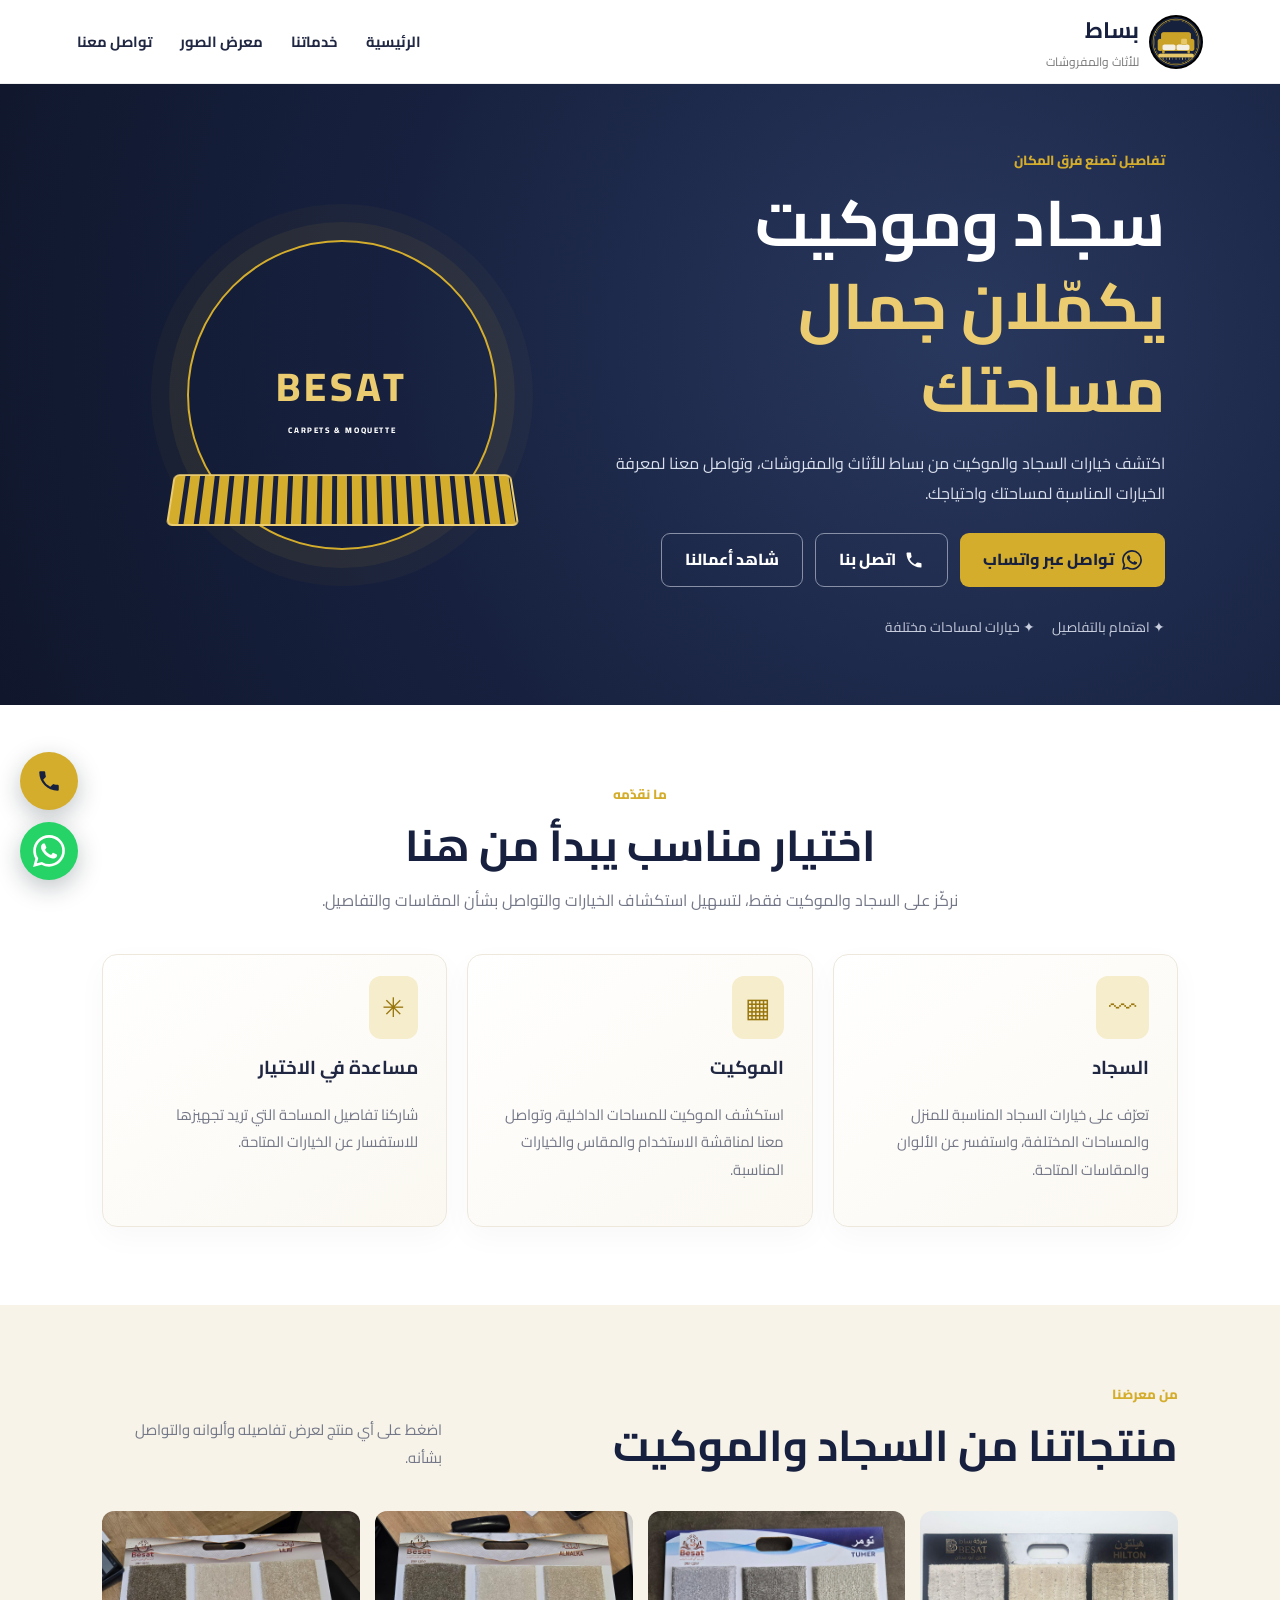
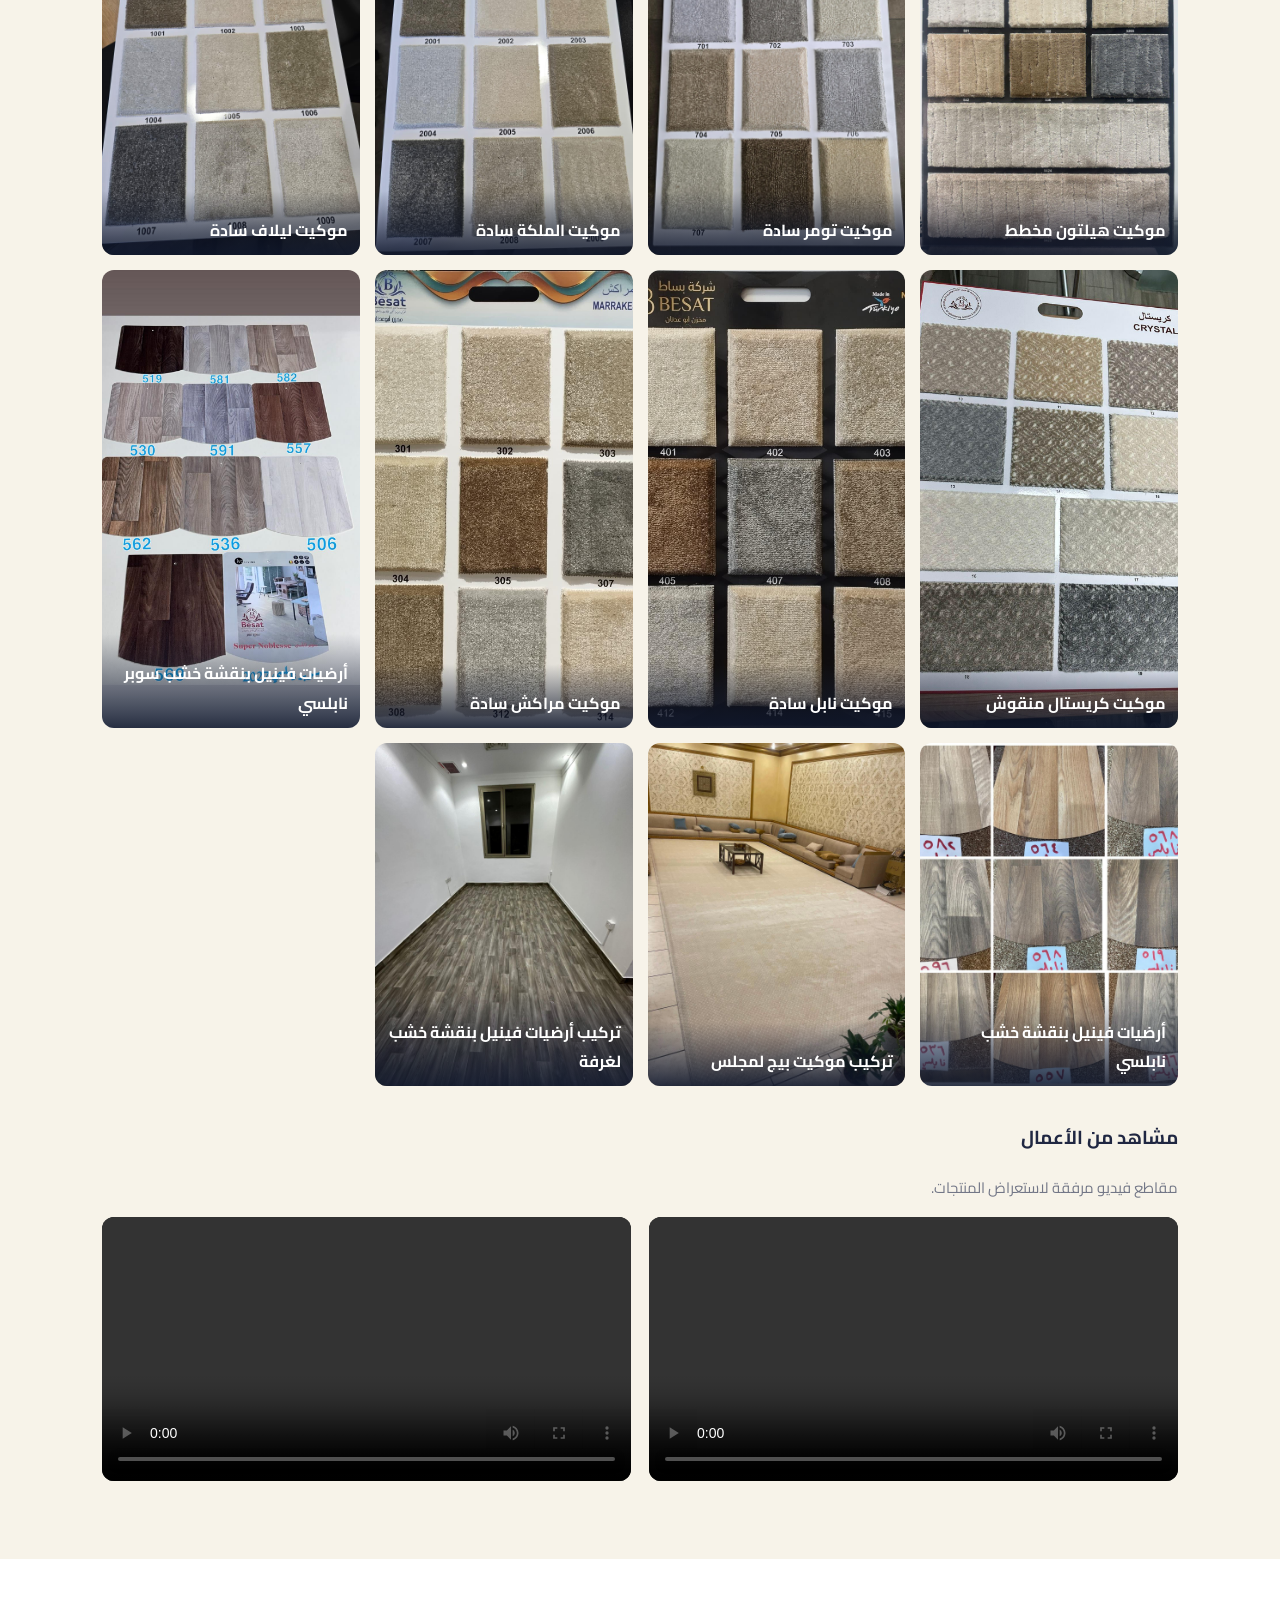
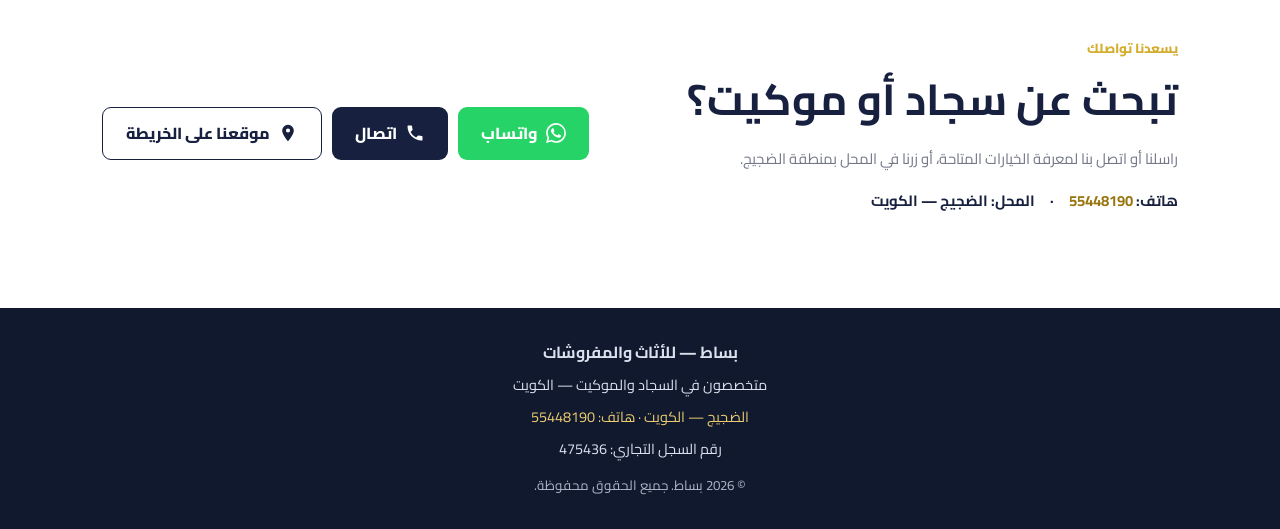
<file: index.html>
<!doctype html><html lang="ar" dir="rtl"><head>
<meta charset="utf-8"><meta name="viewport" content="width=device-width,initial-scale=1">
<title>بساط للأثاث والمفروشات | سجاد وموكيت في الكويت</title>
<meta name="description" content="بساط للأثاث والمفروشات متخصص في السجاد والموكيت في الكويت. تصفح الصور ومقاطع الفيديو وتواصل معنا للاستفسار عن الخيارات والمقاسات والأسعار.">
<meta name="robots" content="index,follow,max-image-preview:large"><meta name="theme-color" content="#17213f">
<link rel="icon" href="assets/logo-besat.jpg"><link rel="canonical" href="https://besaatkuw.com/">
<meta property="og:type" content="website"><meta property="og:locale" content="ar_KW"><meta property="og:site_name" content="بساط للأثاث والمفروشات | Besat"><meta property="og:title" content="بساط للأثاث والمفروشات | سجاد وموكيت في الكويت"><meta property="og:description" content="خيارات السجاد والموكيت للمنازل والمساحات المختلفة."><meta property="og:image" content="https://besaatkuw.com/assets/logo-besat.jpg"><meta property="og:url" content="https://besaatkuw.com/">
<link rel="stylesheet" href="styles.css"><script type="application/ld+json">{"@context": "https://schema.org", "@type": "Store", "name": "بساط للأثاث والمفروشات", "alternateName": "Besat", "url": "https://besaatkuw.com/", "logo": "https://besaatkuw.com/assets/logo-besat.jpg", "image": "https://besaatkuw.com/assets/logo-besat.jpg", "description": "متخصص في السجاد والموكيت في الكويت.", "telephone": "+96555448190", "address": {"@type": "PostalAddress", "addressLocality": "الضجيج", "addressRegion": "الفروانية", "addressCountry": "KW"}, "hasMap": "https://share.google/VEDA1xmhd2v887Qgk", "identifier": {"@type": "PropertyValue", "propertyID": "رقم السجل التجاري", "value": "475436"}, "areaServed": {"@type": "Country", "name": "الكويت"}, "knowsAbout": ["السجاد", "الموكيت"]}</script></head>
<body><header><a class="brand" href="#home"><img src="assets/logo-besat.jpg" alt="أيقونة بساط"><span><b>بساط</b><small>للأثاث والمفروشات</small></span></a><button class="toggle" aria-label="فتح القائمة">☰</button><nav><a href="#home">الرئيسية</a><a href="#services">خدماتنا</a><!--LATEST-NAV:START--><!--LATEST-NAV:END--><a href="#gallery">معرض الصور</a><a href="#contact">تواصل معنا</a></nav></header>
<main><section class="hero" id="home"><div class="hero-copy"><p class="eyebrow">تفاصيل تصنع فرق المكان</p><h1>سجاد وموكيت<br><em>يكمّلان جمال مساحتك</em></h1><p>اكتشف خيارات السجاد والموكيت من بساط للأثاث والمفروشات، وتواصل معنا لمعرفة الخيارات المناسبة لمساحتك واحتياجك.</p><div class="actions"><a class="btn gold" href="https://wa.me/96555448190?text=%D9%85%D8%B1%D8%AD%D8%A8%D8%A7%D9%8B%20%D8%A8%D8%B3%D8%A7%D8%B7%D8%8C%20%D8%A3%D9%88%D8%AF%20%D8%A7%D9%84%D8%A7%D8%B3%D8%AA%D9%81%D8%B3%D8%A7%D8%B1%20%D8%B9%D9%86%20%D8%A7%D9%84%D8%B3%D8%AC%D8%A7%D8%AF%20%D9%88%D8%A7%D9%84%D9%85%D9%88%D9%83%D9%8A%D8%AA." target="_blank" rel="noopener"><svg class="wa-ic" viewBox="0 0 24 24" aria-hidden="true" focusable="false"><path fill="currentColor" d="M17.472 14.382c-.297-.149-1.758-.867-2.03-.967-.273-.099-.471-.148-.67.15-.197.297-.767.966-.94 1.164-.173.199-.347.223-.644.075-.297-.15-1.255-.463-2.39-1.475-.883-.788-1.48-1.761-1.653-2.059-.173-.297-.018-.458.13-.606.134-.133.298-.347.446-.52.149-.174.198-.298.298-.497.099-.198.05-.371-.025-.52-.075-.149-.669-1.612-.916-2.207-.242-.579-.487-.5-.669-.51-.173-.008-.371-.01-.57-.01-.198 0-.52.074-.792.372-.272.297-1.04 1.016-1.04 2.479 0 1.462 1.065 2.875 1.213 3.074.149.198 2.096 3.2 5.077 4.487.709.306 1.262.489 1.694.625.712.227 1.36.195 1.871.118.571-.085 1.758-.719 2.006-1.413.248-.694.248-1.289.173-1.413-.074-.124-.272-.198-.57-.347m-5.421 7.403h-.004a9.87 9.87 0 01-5.031-1.378l-.361-.214-3.741.982.998-3.648-.235-.374a9.86 9.86 0 01-1.51-5.26c.001-5.45 4.436-9.884 9.888-9.884 2.64 0 5.122 1.03 6.988 2.898a9.825 9.825 0 012.893 6.994c-.003 5.45-4.437 9.884-9.885 9.884m8.413-18.297A11.815 11.815 0 0012.05 0C5.495 0 .16 5.335.157 11.892c0 2.096.547 4.142 1.588 5.945L.057 24l6.305-1.654a11.882 11.882 0 005.683 1.448h.005c6.554 0 11.89-5.335 11.893-11.893a11.821 11.821 0 00-3.48-8.413Z"/></svg>تواصل عبر واتساب</a><a class="btn outline" href="tel:+96555448190"><svg class="wa-ic" viewBox="0 0 24 24" aria-hidden="true" focusable="false"><path fill="currentColor" d="M6.62 10.79a15.05 15.05 0 0 0 6.59 6.59l2.2-2.2a1 1 0 0 1 1.02-.24c1.12.37 2.33.57 3.57.57a1 1 0 0 1 1 1V20a1 1 0 0 1-1 1C10.61 21 3 13.39 3 4a1 1 0 0 1 1-1h3.5a1 1 0 0 1 1 1c0 1.25.2 2.45.57 3.57a1 1 0 0 1-.25 1.02l-2.2 2.2Z"/></svg>اتصل بنا</a><a class="btn outline" href="#gallery">شاهد أعمالنا</a></div><div class="trust">✦ اهتمام بالتفاصيل　 ✦ خيارات لمساحات مختلفة</div></div><div class="art"><div class="ring"></div><div class="label">BESAT<small>CARPETS & MOQUETTE</small></div><div class="rug"></div></div></section>
<section class="section intro" id="services"><p class="eyebrow">ما نقدّمه</p><h2>اختيار مناسب يبدأ من هنا</h2><p class="lead">نركّز على السجاد والموكيت فقط، لتسهيل استكشاف الخيارات والتواصل بشأن المقاسات والتفاصيل.</p><div class="services"><article><i>〰</i><h3>السجاد</h3><p>تعرّف على خيارات السجاد المناسبة للمنزل والمساحات المختلفة، واستفسر عن الألوان والمقاسات المتاحة.</p></article><article><i>▦</i><h3>الموكيت</h3><p>استكشف الموكيت للمساحات الداخلية، وتواصل معنا لمناقشة الاستخدام والمقاس والخيارات المناسبة.</p></article><article><i>✳</i><h3>مساعدة في الاختيار</h3><p>شاركنا تفاصيل المساحة التي تريد تجهيزها للاستفسار عن الخيارات المتاحة.</p></article></div></section>
<!--LATEST:START--><!--LATEST:END-->
<section class="section gallery-section" id="gallery"><div class="heading"><div><p class="eyebrow">من معرضنا</p><h2>منتجاتنا من السجاد والموكيت</h2></div><p>اضغط على أي منتج لعرض تفاصيله وألوانه والتواصل بشأنه.</p></div><div class="gallery"><!--GALLERY:START--><a class="card" href="/products/%D9%85%D9%88%D9%83%D9%8A%D8%AA-%D9%87%D9%8A%D9%84%D8%AA%D9%88%D9%86-%D9%85%D8%AE%D8%B7%D8%B7/"><img loading="lazy" src="/assets/1000564428.jpg" alt="موكيت هيلتون مخطط" width="1200" height="1600"><span>موكيت هيلتون مخطط</span></a><a class="card" href="/products/%D9%85%D9%88%D9%83%D9%8A%D8%AA-%D8%AA%D9%88%D9%85%D8%B1-%D8%B3%D8%A7%D8%AF%D8%A9/"><img loading="lazy" src="/assets/1000564429.jpg" alt="موكيت تومر سادة" width="1080" height="1428"><span>موكيت تومر سادة</span></a><a class="card" href="/products/%D9%85%D9%88%D9%83%D9%8A%D8%AA-%D8%A7%D9%84%D9%85%D9%84%D9%83%D8%A9-%D8%B3%D8%A7%D8%AF%D8%A9/"><img loading="lazy" src="/assets/1000564431.jpg" alt="موكيت الملكة سادة" width="1200" height="1600"><span>موكيت الملكة سادة</span></a><a class="card" href="/products/%D9%85%D9%88%D9%83%D9%8A%D8%AA-%D9%84%D9%8A%D9%84%D8%A7%D9%81-%D8%B3%D8%A7%D8%AF%D8%A9/"><img loading="lazy" src="/assets/1000564433.jpg" alt="موكيت ليلاف سادة" width="1200" height="1600"><span>موكيت ليلاف سادة</span></a><a class="card" href="/products/%D9%85%D9%88%D9%83%D9%8A%D8%AA-%D9%83%D8%B1%D9%8A%D8%B3%D8%AA%D8%A7%D9%84-%D9%85%D9%86%D9%82%D9%88%D8%B4/"><img loading="lazy" src="/assets/1000564436.jpg" alt="موكيت كريستال منقوش" width="1200" height="1600"><span>موكيت كريستال منقوش</span></a><a class="card" href="/products/%D9%85%D9%88%D9%83%D9%8A%D8%AA-%D9%86%D8%A7%D8%A8%D9%84-%D8%B3%D8%A7%D8%AF%D8%A9/"><img loading="lazy" src="/assets/1000564443.jpg" alt="موكيت نابل سادة" width="1131" height="1600"><span>موكيت نابل سادة</span></a><a class="card" href="/products/%D9%85%D9%88%D9%83%D9%8A%D8%AA-%D9%85%D8%B1%D8%A7%D9%83%D8%B4-%D8%B3%D8%A7%D8%AF%D8%A9/"><img loading="lazy" src="/assets/1000564442.jpg" alt="موكيت مراكش سادة" width="1131" height="1600"><span>موكيت مراكش سادة</span></a><a class="card" href="/products/%D8%A3%D8%B1%D8%B6%D9%8A%D8%A7%D8%AA-%D9%81%D9%8A%D9%86%D9%8A%D9%84-%D8%A8%D9%86%D9%82%D8%B4%D8%A9-%D8%AE%D8%B4%D8%A8-%D8%B3%D9%88%D8%A8%D8%B1-%D9%86%D8%A7%D8%A8%D9%84%D8%B3%D9%8A/"><img loading="lazy" src="/assets/1000564427.jpg" alt="أرضيات فينيل بنقشة خشب سوبر نابلسي" width="900" height="1600"><span>أرضيات فينيل بنقشة خشب سوبر نابلسي</span></a><a class="card" href="/products/%D8%A3%D8%B1%D8%B6%D9%8A%D8%A7%D8%AA-%D9%81%D9%8A%D9%86%D9%8A%D9%84-%D8%A8%D9%86%D9%82%D8%B4%D8%A9-%D8%AE%D8%B4%D8%A8-%D9%86%D8%A7%D8%A8%D9%84%D8%B3%D9%8A/"><img loading="lazy" src="/assets/1000564437.jpg" alt="أرضيات فينيل بنقشة خشب نابلسي" width="1600" height="1600"><span>أرضيات فينيل بنقشة خشب نابلسي</span></a><a class="card" href="/products/%D8%AA%D8%B1%D9%83%D9%8A%D8%A8-%D9%85%D9%88%D9%83%D9%8A%D8%AA-%D8%A8%D9%8A%D8%AC-%D9%84%D9%85%D8%AC%D9%84%D8%B3/"><img loading="lazy" src="/assets/1000564432.jpg" alt="تركيب موكيت بيج لمجلس" width="1200" height="1600"><span>تركيب موكيت بيج لمجلس</span></a><a class="card" href="/products/%D8%AA%D8%B1%D9%83%D9%8A%D8%A8-%D8%A3%D8%B1%D8%B6%D9%8A%D8%A7%D8%AA-%D9%81%D9%8A%D9%86%D9%8A%D9%84-%D8%A8%D9%86%D9%82%D8%B4%D8%A9-%D8%AE%D8%B4%D8%A8-%D9%84%D8%BA%D8%B1%D9%81%D8%A9/"><img loading="lazy" src="/assets/1000564435.jpg" alt="تركيب أرضيات فينيل بنقشة خشب لغرفة" width="1200" height="1600"><span>تركيب أرضيات فينيل بنقشة خشب لغرفة</span></a><!--GALLERY:END--></div><div class="video-heading"><h3>مشاهد من الأعمال</h3><p>مقاطع فيديو مرفقة لاستعراض المنتجات.</p></div><div class="videos"><video controls preload="metadata"><source src="assets/1000564430.mp4" type="video/mp4"></video><video controls preload="metadata"><source src="assets/1000564438.mp4" type="video/mp4"></video></div></section>
<section class="section contact" id="contact"><div><p class="eyebrow">يسعدنا تواصلك</p><h2>تبحث عن سجاد أو موكيت؟</h2><p>راسلنا أو اتصل بنا لمعرفة الخيارات المتاحة، أو زرنا في المحل بمنطقة الضجيج.</p><p class="info">هاتف: <a href="tel:+96555448190" dir="ltr">55448190</a>　·　المحل: الضجيج — الكويت</p></div><div class="contact-actions"><a class="btn wa-btn" href="https://wa.me/96555448190?text=%D9%85%D8%B1%D8%AD%D8%A8%D8%A7%D9%8B%20%D8%A8%D8%B3%D8%A7%D8%B7%D8%8C%20%D8%A3%D9%88%D8%AF%20%D8%A7%D9%84%D8%A7%D8%B3%D8%AA%D9%81%D8%B3%D8%A7%D8%B1%20%D8%B9%D9%86%20%D8%A7%D9%84%D8%B3%D8%AC%D8%A7%D8%AF%20%D9%88%D8%A7%D9%84%D9%85%D9%88%D9%83%D9%8A%D8%AA." target="_blank" rel="noopener"><svg class="wa-ic" viewBox="0 0 24 24" aria-hidden="true" focusable="false"><path fill="currentColor" d="M17.472 14.382c-.297-.149-1.758-.867-2.03-.967-.273-.099-.471-.148-.67.15-.197.297-.767.966-.94 1.164-.173.199-.347.223-.644.075-.297-.15-1.255-.463-2.39-1.475-.883-.788-1.48-1.761-1.653-2.059-.173-.297-.018-.458.13-.606.134-.133.298-.347.446-.52.149-.174.198-.298.298-.497.099-.198.05-.371-.025-.52-.075-.149-.669-1.612-.916-2.207-.242-.579-.487-.5-.669-.51-.173-.008-.371-.01-.57-.01-.198 0-.52.074-.792.372-.272.297-1.04 1.016-1.04 2.479 0 1.462 1.065 2.875 1.213 3.074.149.198 2.096 3.2 5.077 4.487.709.306 1.262.489 1.694.625.712.227 1.36.195 1.871.118.571-.085 1.758-.719 2.006-1.413.248-.694.248-1.289.173-1.413-.074-.124-.272-.198-.57-.347m-5.421 7.403h-.004a9.87 9.87 0 01-5.031-1.378l-.361-.214-3.741.982.998-3.648-.235-.374a9.86 9.86 0 01-1.51-5.26c.001-5.45 4.436-9.884 9.888-9.884 2.64 0 5.122 1.03 6.988 2.898a9.825 9.825 0 012.893 6.994c-.003 5.45-4.437 9.884-9.885 9.884m8.413-18.297A11.815 11.815 0 0012.05 0C5.495 0 .16 5.335.157 11.892c0 2.096.547 4.142 1.588 5.945L.057 24l6.305-1.654a11.882 11.882 0 005.683 1.448h.005c6.554 0 11.89-5.335 11.893-11.893a11.821 11.821 0 00-3.48-8.413Z"/></svg>واتساب</a><a class="btn dark" href="tel:+96555448190"><svg class="wa-ic" viewBox="0 0 24 24" aria-hidden="true" focusable="false"><path fill="currentColor" d="M6.62 10.79a15.05 15.05 0 0 0 6.59 6.59l2.2-2.2a1 1 0 0 1 1.02-.24c1.12.37 2.33.57 3.57.57a1 1 0 0 1 1 1V20a1 1 0 0 1-1 1C10.61 21 3 13.39 3 4a1 1 0 0 1 1-1h3.5a1 1 0 0 1 1 1c0 1.25.2 2.45.57 3.57a1 1 0 0 1-.25 1.02l-2.2 2.2Z"/></svg>اتصال</a><a class="btn map" href="https://share.google/VEDA1xmhd2v887Qgk" target="_blank" rel="noopener"><svg class="wa-ic" viewBox="0 0 24 24" aria-hidden="true" focusable="false"><path fill="currentColor" d="M12 2a7 7 0 0 0-7 7c0 5.25 7 13 7 13s7-7.75 7-13a7 7 0 0 0-7-7Zm0 9.5a2.5 2.5 0 1 1 0-5 2.5 2.5 0 0 1 0 5Z"/></svg>موقعنا على الخريطة</a></div></section></main>
<footer><b>بساط — للأثاث والمفروشات</b><p>متخصصون في السجاد والموكيت — الكويت</p><p>الضجيج — الكويت · هاتف: <a href="tel:+96555448190" dir="ltr">55448190</a></p><p>رقم السجل التجاري: 475436</p><small>© <span id="year"></span> بساط. جميع الحقوق محفوظة.</small></footer>
<a class="float call" href="tel:+96555448190" aria-label="اتصل بنا" title="اتصال"><svg class="wa-ic" viewBox="0 0 24 24" aria-hidden="true" focusable="false"><path fill="currentColor" d="M6.62 10.79a15.05 15.05 0 0 0 6.59 6.59l2.2-2.2a1 1 0 0 1 1.02-.24c1.12.37 2.33.57 3.57.57a1 1 0 0 1 1 1V20a1 1 0 0 1-1 1C10.61 21 3 13.39 3 4a1 1 0 0 1 1-1h3.5a1 1 0 0 1 1 1c0 1.25.2 2.45.57 3.57a1 1 0 0 1-.25 1.02l-2.2 2.2Z"/></svg></a><a class="float wa" href="https://wa.me/96555448190?text=%D9%85%D8%B1%D8%AD%D8%A8%D8%A7%D9%8B%20%D8%A8%D8%B3%D8%A7%D8%B7%D8%8C%20%D8%A3%D9%88%D8%AF%20%D8%A7%D9%84%D8%A7%D8%B3%D8%AA%D9%81%D8%B3%D8%A7%D8%B1%20%D8%B9%D9%86%20%D8%A7%D9%84%D8%B3%D8%AC%D8%A7%D8%AF%20%D9%88%D8%A7%D9%84%D9%85%D9%88%D9%83%D9%8A%D8%AA." target="_blank" rel="noopener" aria-label="تواصل عبر واتساب" title="واتساب"><svg class="wa-ic" viewBox="0 0 24 24" aria-hidden="true" focusable="false"><path fill="currentColor" d="M17.472 14.382c-.297-.149-1.758-.867-2.03-.967-.273-.099-.471-.148-.67.15-.197.297-.767.966-.94 1.164-.173.199-.347.223-.644.075-.297-.15-1.255-.463-2.39-1.475-.883-.788-1.48-1.761-1.653-2.059-.173-.297-.018-.458.13-.606.134-.133.298-.347.446-.52.149-.174.198-.298.298-.497.099-.198.05-.371-.025-.52-.075-.149-.669-1.612-.916-2.207-.242-.579-.487-.5-.669-.51-.173-.008-.371-.01-.57-.01-.198 0-.52.074-.792.372-.272.297-1.04 1.016-1.04 2.479 0 1.462 1.065 2.875 1.213 3.074.149.198 2.096 3.2 5.077 4.487.709.306 1.262.489 1.694.625.712.227 1.36.195 1.871.118.571-.085 1.758-.719 2.006-1.413.248-.694.248-1.289.173-1.413-.074-.124-.272-.198-.57-.347m-5.421 7.403h-.004a9.87 9.87 0 01-5.031-1.378l-.361-.214-3.741.982.998-3.648-.235-.374a9.86 9.86 0 01-1.51-5.26c.001-5.45 4.436-9.884 9.888-9.884 2.64 0 5.122 1.03 6.988 2.898a9.825 9.825 0 012.893 6.994c-.003 5.45-4.437 9.884-9.885 9.884m8.413-18.297A11.815 11.815 0 0012.05 0C5.495 0 .16 5.335.157 11.892c0 2.096.547 4.142 1.588 5.945L.057 24l6.305-1.654a11.882 11.882 0 005.683 1.448h.005c6.554 0 11.89-5.335 11.893-11.893a11.821 11.821 0 00-3.48-8.413Z"/></svg></a>
<script>document.getElementById('year').textContent=new Date().getFullYear();const nav=document.querySelector('nav');document.querySelector('.toggle').onclick=()=>nav.classList.toggle('open');nav.querySelectorAll('a').forEach(a=>a.onclick=()=>nav.classList.remove('open'));</script><script>/*wa-src*/(function(){var S="بساط",R=/wa\.me\/\+?\d|(api\.whatsapp\.com\/|whatsapp:\/\/)send\?(.*&)?phone=\d/i;function cl(t){return(t||"").replace(/\s+/g," ").trim()}function sec(){var h=document.querySelector("h1");return(cl(h&&h.textContent)||cl(document.title).split(/ [|—–] /)[0]).slice(0,90)}function item(a){var c=a&&a.closest&&a.closest("article,li,[class*=card],[class*=product]");if(!c||c===document.body)return"";var h=c.querySelector("h2,h3,h4");var t=cl(h&&h.textContent);return t&&t!==sec()?t.slice(0,80):""}function tag(a){var i=item(a);return"📍 "+S+" — "+sec()+(i?" — "+i:"")}function add(u,a){try{if(!u||!R.test(u))return u;var m=u.match(/([?&]text=)([^&#]*)/),t="";if(m){try{t=decodeURIComponent(m[2].replace(/\+/g," "))}catch(e){t=m[2]}}if(t.indexOf("📍")===0)return u;var n=encodeURIComponent(tag(a)+"\n"+t);return m?u.replace(m[0],m[1]+n):u+(u.indexOf("?")<0?"?":"&")+"text="+n}catch(e){return u}}window.waSrc=add;document.addEventListener("click",function(e){var a=e.target&&e.target.closest&&e.target.closest("a[href]");if(!a)return;var h=a.getAttribute("href"),n=add(h,a);if(n!==h)a.setAttribute("href",n)},true);var o=window.open;window.open=function(u){var x=[].slice.call(arguments);if(typeof u=="string")x[0]=add(u,document.activeElement);return o.apply(window,x)}})();</script>
</body></html>
</file>
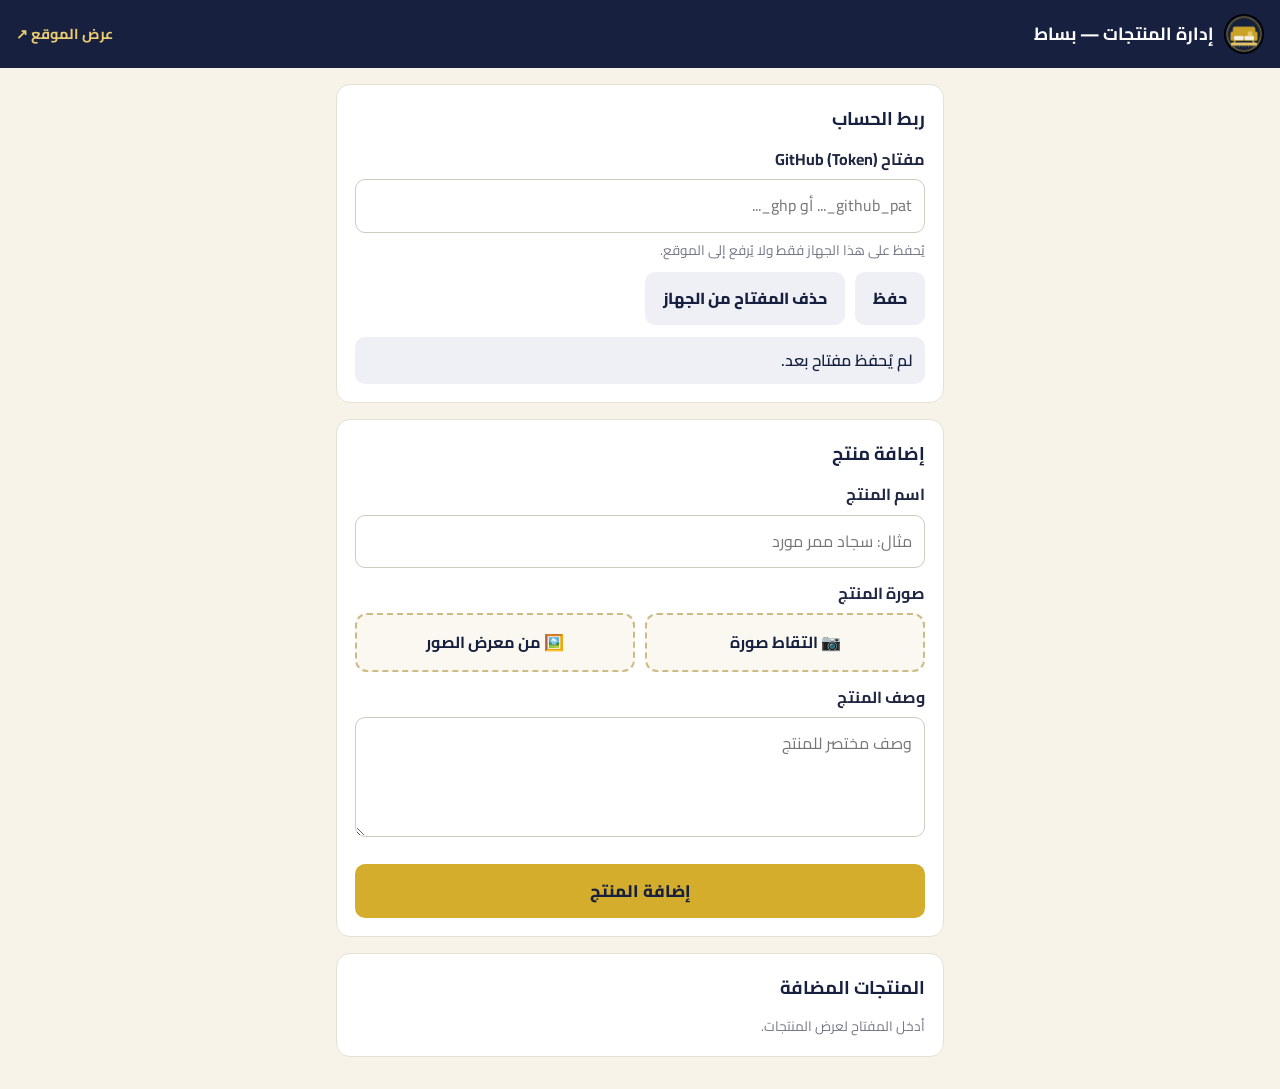
<file: admin/index.html>
<!doctype html>
<html lang="ar" dir="rtl">
<head>
<meta charset="utf-8">
<meta name="viewport" content="width=device-width,initial-scale=1">
<meta name="robots" content="noindex,nofollow">
<title>إدارة المنتجات | بساط</title>
<link rel="icon" href="../assets/logo-besat.jpg">
<style>
@import url('https://fonts.googleapis.com/css2?family=Cairo:wght@400;600;700;800&display=swap');
:root{--n:#17213f;--g:#d4ad2d;--muted:#737787;--line:#e6e1d5}
*{box-sizing:border-box}
body{margin:0;font-family:Cairo,Tahoma,Arial,sans-serif;background:#f7f3e9;color:#202742;line-height:1.7}
header{background:var(--n);color:#fff;padding:14px 16px;display:flex;align-items:center;gap:10px;position:sticky;top:0;z-index:5}
header img{width:40px;height:40px;border-radius:50%;object-fit:cover}
header b{font-size:1.1rem}header a{margin-inline-start:auto;color:#ebcc70;text-decoration:none;font-size:.9rem;font-weight:700}
main{max-width:640px;margin:auto;padding:16px}
.box{background:#fff;border:1px solid var(--line);border-radius:14px;padding:18px;margin-bottom:16px}
h2{margin:0 0 12px;font-size:1.15rem;color:var(--n)}
label{display:block;font-weight:700;margin:12px 0 6px}
input[type=text],input[type=password],textarea{width:100%;font:inherit;font-size:16px;padding:12px;border:1px solid #cfcbbf;border-radius:10px;background:#fff}
textarea{min-height:120px;resize:vertical}
.pick{display:flex;gap:10px;flex-wrap:wrap}
.pick label{margin:0;flex:1;min-width:140px;text-align:center;padding:14px;border:2px dashed #cdbb85;border-radius:12px;background:#fbf8f1;cursor:pointer;font-weight:700;color:var(--n)}
.pick input{display:none}
#preview{display:none;width:100%;max-height:320px;object-fit:contain;border-radius:10px;margin-top:12px;background:#eee}
button{font:inherit;font-weight:800;border:0;border-radius:10px;padding:13px 18px;cursor:pointer}
.primary{width:100%;background:var(--g);color:var(--n);font-size:1.05rem;margin-top:18px}
.primary:disabled{opacity:.6}
.ghost{background:#eef0f5;color:var(--n)}
.danger{background:#fde8e8;color:#a02020;padding:8px 12px;font-size:.85rem}
.msg{margin-top:12px;padding:10px 12px;border-radius:10px;display:none;font-weight:600}
.msg.ok{display:block;background:#e6f6ec;color:#17643a}.msg.err{display:block;background:#fde8e8;color:#a02020}.msg.info{display:block;background:#eef0f5;color:var(--n)}
.hint{color:var(--muted);font-size:.85rem;margin:6px 0 0}
.item{display:flex;gap:12px;align-items:center;padding:10px 0;border-top:1px solid #eee}
.item:first-child{border-top:0}
.item img{width:64px;height:64px;object-fit:cover;border-radius:8px;background:#eee;flex:none}
.item div{flex:1;min-width:0}.item b{display:block;white-space:nowrap;overflow:hidden;text-overflow:ellipsis}
.item small{color:var(--muted)}
.row{display:flex;gap:10px;align-items:center;flex-wrap:wrap}
</style>
</head>
<body>
<header><img src="../assets/logo-besat.jpg" alt=""><b>إدارة المنتجات — بساط</b><a href="../">عرض الموقع ↗</a></header>
<main>

<section class="box" id="tokenBox">
  <h2>ربط الحساب</h2>
  <label for="token">مفتاح GitHub (Token)</label>
  <input type="password" id="token" autocomplete="off" placeholder="github_pat_... أو ghp_...">
  <p class="hint">يُحفظ على هذا الجهاز فقط ولا يُرفع إلى الموقع.</p>
  <div class="row" style="margin-top:10px"><button class="ghost" id="saveToken">حفظ</button><button class="ghost" id="clearToken">حذف المفتاح من الجهاز</button></div>
  <div class="msg" id="tokenMsg"></div>
</section>

<section class="box">
  <h2>إضافة منتج</h2>
  <form id="form">
    <label for="name">اسم المنتج</label>
    <input type="text" id="name" required maxlength="120" placeholder="مثال: سجاد ممر مورد">
    <label>صورة المنتج</label>
    <div class="pick">
      <label>📷 التقاط صورة<input type="file" id="cam" accept="image/*" capture="environment"></label>
      <label>🖼️ من معرض الصور<input type="file" id="gal" accept="image/*"></label>
    </div>
    <img id="preview" alt="معاينة الصورة">
    <label for="desc">وصف المنتج</label>
    <textarea id="desc" required maxlength="1500" placeholder="وصف مختصر للمنتج"></textarea>
    <button class="primary" type="submit" id="submit">إضافة المنتج</button>
    <div class="msg" id="msg"></div>
  </form>
</section>

<section class="box">
  <h2>المنتجات المضافة</h2>
  <div id="list"><p class="hint">أدخل المفتاح لعرض المنتجات.</p></div>
</section>

</main>
<script src="render.js"></script>
<script>
const OWNER='hamad1988', REPO='besat', BRANCH='main';
const API='https://api.github.com/repos/'+OWNER+'/'+REPO;
const $=id=>document.getElementById(id);
let imageBlob=null, products=[];

/* ---------- token (stored on this device only) ---------- */
function getToken(){try{return localStorage.getItem('basat_token')||''}catch(e){return window._tk||''}}
function setToken(t){try{t?localStorage.setItem('basat_token',t):localStorage.removeItem('basat_token')}catch(e){window._tk=t}}
function show(el,type,text){el.className='msg '+type;el.textContent=text}
$('token').value=getToken();
$('saveToken').onclick=async()=>{setToken($('token').value.trim());await checkToken()};
$('clearToken').onclick=()=>{setToken('');$('token').value='';show($('tokenMsg'),'info','تم حذف المفتاح من هذا الجهاز.')};

async function gh(path,opt={}){
  const t=getToken(); if(!t) throw new Error('أدخل مفتاح GitHub أولاً.');
  const r=await fetch(API+path,{...opt,cache:'no-store',headers:{'Authorization':'Bearer '+t,'Accept':'application/vnd.github+json','Content-Type':'application/json'}});
  if(!r.ok){const b=await r.json().catch(()=>({}));const e=new Error(b.message||('HTTP '+r.status));e.status=r.status;throw e}
  return r.status===204?null:r.json();
}
async function checkToken(){
  if(!getToken()){show($('tokenMsg'),'info','لم يُحفظ مفتاح بعد.');return}
  try{const repo=await gh('');if(!repo.permissions||!repo.permissions.push)throw new Error('المفتاح لا يملك صلاحية الكتابة على المستودع.');
    show($('tokenMsg'),'ok','تم الربط بنجاح ✓');await loadProducts();}
  catch(e){show($('tokenMsg'),'err',e.status===401?'المفتاح غير صالح أو منتهي.':e.message)}
}

/* ---------- read current files from the latest commit ---------- */
const dec=b64=>new TextDecoder().decode(Uint8Array.from(atob(b64.replace(/\n/g,'')),c=>c.charCodeAt(0)));
async function readFile(path,ref){const f=await gh('/contents/'+path+'?ref='+ref);return dec(f.content)}
async function headState(){
  const ref=await gh('/git/ref/heads/'+BRANCH);const sha=ref.object.sha;
  const commit=await gh('/git/commits/'+sha);
  const list=JSON.parse(await readFile('products.json',sha));
  const html=await readFile('index.html',sha);
  return {sha,tree:commit.tree.sha,list,html};
}
async function loadProducts(){
  try{const s=await headState();products=s.list;renderList()}catch(e){$('list').innerHTML='';const p=document.createElement('p');p.className='hint';p.textContent='تعذر تحميل المنتجات: '+e.message;$('list').append(p)}
}

/* ---------- one atomic commit: image + products.json + index.html ---------- */
async function commit(message,mutate){
  for(let attempt=0;attempt<3;attempt++){
    const s=await headState();
    const {list,files}=await mutate(s.list);
    const entries=[...files];
    entries.push({path:'products.json',mode:'100644',type:'blob',content:JSON.stringify(list,null,2)+'\n'});
    entries.push({path:'index.html',mode:'100644',type:'blob',content:BasatRender.applyHome(s.html,list)});
    entries.push({path:'sitemap.xml',mode:'100644',type:'blob',content:BasatRender.sitemap(list)});
    const tree=await gh('/git/trees',{method:'POST',body:JSON.stringify({base_tree:s.tree,tree:entries})});
    const c=await gh('/git/commits',{method:'POST',body:JSON.stringify({message,tree:tree.sha,parents:[s.sha]})});
    try{await gh('/git/refs/heads/'+BRANCH,{method:'PATCH',body:JSON.stringify({sha:c.sha})});return list}
    catch(e){if(e.status!==422||attempt===2)throw e}
  }
}

/* ---------- image: resize & compress on the phone ---------- */
function loadImg(file){return new Promise((res,rej)=>{const u=URL.createObjectURL(file);const i=new Image();i.onload=()=>res(i);i.onerror=()=>rej(new Error('تعذر قراءة الصورة، جرّب صورة أخرى.'));i.src=u})}
async function compress(file){
  const img=await loadImg(file);const max=1600;let w=img.naturalWidth,h=img.naturalHeight;
  if(Math.max(w,h)>max){const k=max/Math.max(w,h);w=Math.round(w*k);h=Math.round(h*k)}
  const cv=document.createElement('canvas');cv.width=w;cv.height=h;const ctx=cv.getContext('2d');ctx.fillStyle='#fff';ctx.fillRect(0,0,w,h);ctx.drawImage(img,0,0,w,h);
  const blob=await new Promise(r=>cv.toBlob(r,'image/jpeg',0.82));return {blob,w,h};
}
const toB64=blob=>new Promise((res,rej)=>{const r=new FileReader();r.onload=()=>res(String(r.result).split(',')[1]);r.onerror=rej;r.readAsDataURL(blob)});

function onPick(e){const f=e.target.files[0];if(!f)return;compress(f).then(x=>{imageBlob=x;const p=$('preview');p.src=URL.createObjectURL(x.blob);p.style.display='block'}).catch(err=>show($('msg'),'err',err.message));e.target.value=''}
$('cam').onchange=onPick;$('gal').onchange=onPick;

$('form').onsubmit=async e=>{
  e.preventDefault();
  const name=$('name').value.trim(),desc=$('desc').value.trim();
  if(!name||!desc)return show($('msg'),'err','أكمل اسم المنتج والوصف.');
  if(!imageBlob)return show($('msg'),'err','اختر صورة المنتج.');
  $('submit').disabled=true;show($('msg'),'info','جارٍ رفع الصورة وحفظ المنتج…');
  try{
    const id=Date.now().toString(36);const path='assets/works/'+id+'.jpg';
    const blob=await gh('/git/blobs',{method:'POST',body:JSON.stringify({content:await toB64(imageBlob.blob),encoding:'base64'})});
    products=await commit('إضافة منتج: '+name,async list=>{
      const p={id,slug:BasatRender.slugify(name,list.map(x=>x.slug)),name,desc,image:path,w:imageBlob.w,h:imageBlob.h,date:new Date().toISOString().slice(0,10)};
      return {list:[p,...list.filter(x=>x.id!==id)],files:[
        {path,mode:'100644',type:'blob',sha:blob.sha},
        {path:BasatRender.path(p)+'index.html',mode:'100644',type:'blob',content:BasatRender.productPage(p)}]};
    });
    renderList();$('form').reset();imageBlob=null;$('preview').style.display='none';
    show($('msg'),'ok','تمت إضافة المنتج ✓ أُنشئت صفحته وأُضيف إلى خريطة الموقع، ويظهر في الصفحة الرئيسية خلال دقيقة إلى دقيقتين.');
  }catch(err){show($('msg'),'err','لم تتم الإضافة: '+err.message)}
  finally{$('submit').disabled=false}
};

/* ---------- list & delete ---------- */
function renderList(){
  const box=$('list');box.innerHTML='';
  if(!products.length){box.innerHTML='<p class="hint">لا توجد منتجات بعد.</p>';return}
  products.forEach(p=>{
    const row=document.createElement('div');row.className='item';
    const im=document.createElement('img');im.src='../'+p.image+'?v='+p.id;im.alt='';
    const d=document.createElement('div');const b=document.createElement('b');b.textContent=p.name;const s=document.createElement('small');s.textContent=(p.sample?'عينة · ':'')+(p.date||'');const l=document.createElement('a');l.href='../'+(p.slug?BasatRender.path(p):'');l.target='_blank';l.textContent=' عرض الصفحة ↗';l.style.cssText='font-size:.8rem;color:#98760d';s.append(l);d.append(b,s);
    const del=document.createElement('button');del.className='danger';del.textContent='حذف';
    del.onclick=async()=>{if(!confirm('حذف «'+p.name+'» من الموقع؟'))return;del.disabled=true;
      try{products=await commit('حذف منتج: '+p.name,async list=>{const files=[];if(p.slug)files.push({path:BasatRender.path(p)+'index.html',mode:'100644',type:'blob',sha:null});if(String(p.image).indexOf('assets/works/')===0)files.push({path:p.image,mode:'100644',type:'blob',sha:null});return {list:list.filter(x=>x.id!==p.id),files}});renderList()}
      catch(err){alert('تعذر الحذف: '+err.message);del.disabled=false}};
    row.append(im,d,del);box.append(row);
  });
}
checkToken();
</script>
</body>
</html>
</file>
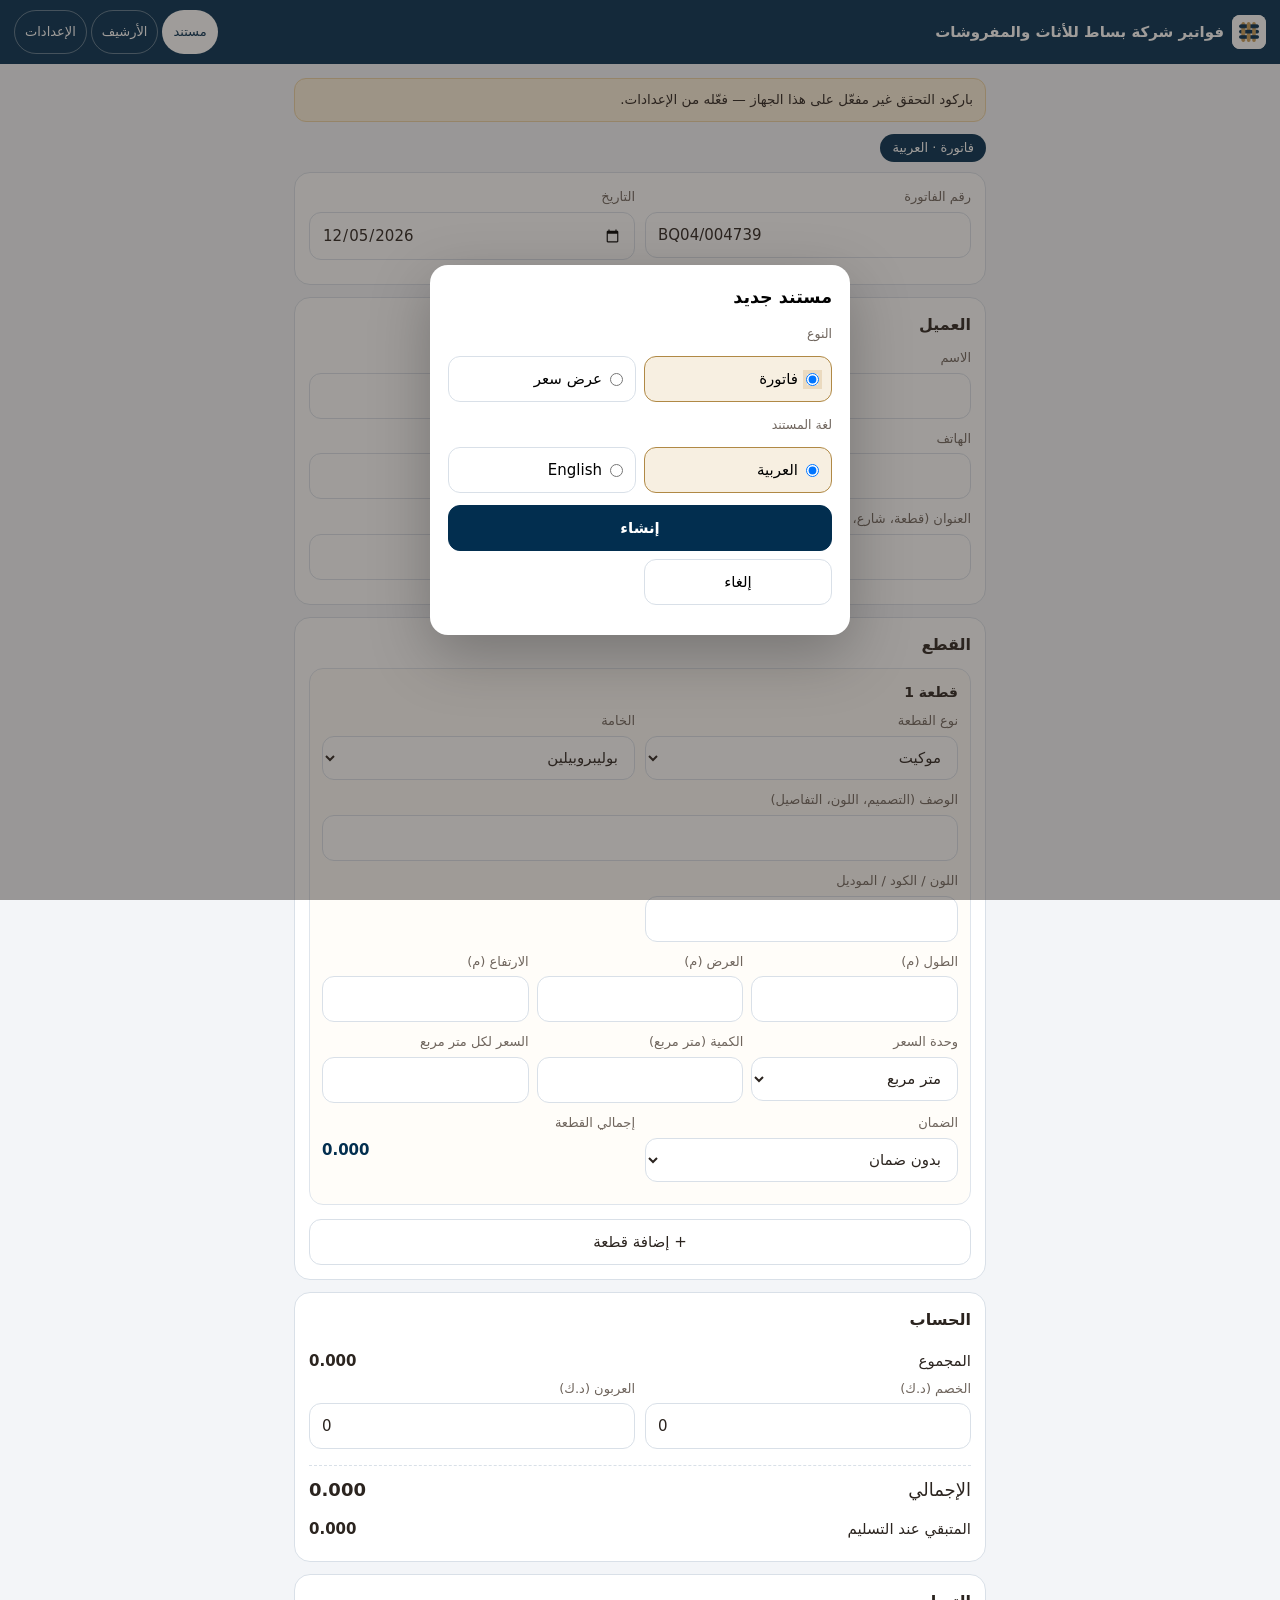
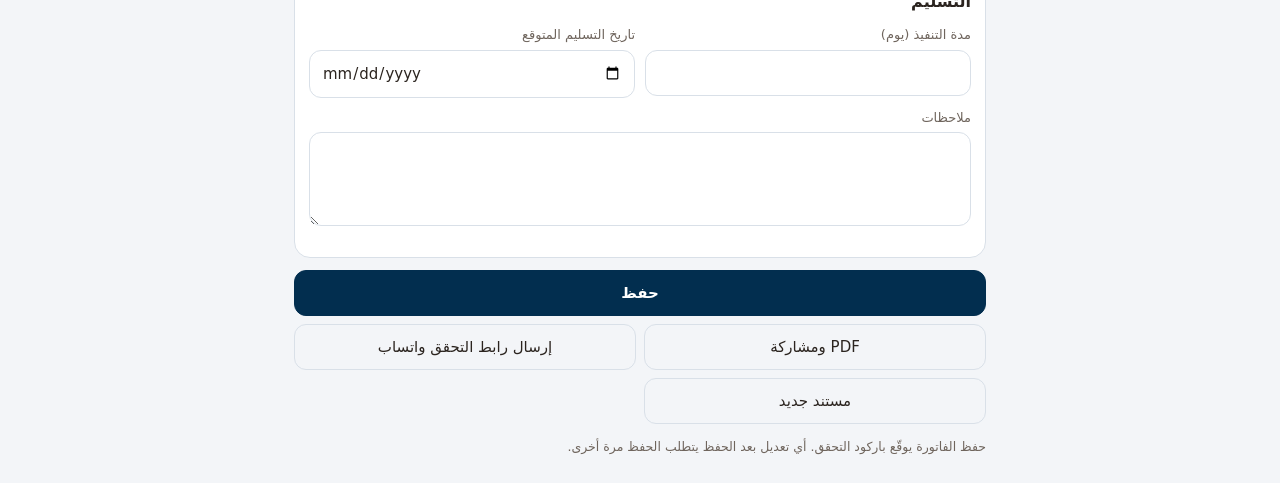
<file: invoice/index.html>
<!DOCTYPE html>
<html lang="ar" dir="rtl">
<head>
<meta charset="UTF-8" />
<meta name="viewport" content="width=device-width, initial-scale=1, viewport-fit=cover" />
<meta name="robots" content="noindex, nofollow" />
<meta name="referrer" content="no-referrer" />
<meta name="theme-color" content="#022E4F" />
<meta name="apple-mobile-web-app-capable" content="yes" />
<meta name="mobile-web-app-capable" content="yes" />
<meta name="apple-mobile-web-app-title" content="فواتير بساط" />
<link rel="apple-touch-icon" href="/brand/icon-192.png" />
<link rel="manifest" href="/invoice/manifest.webmanifest" />
<!-- لا سكربتات ولا اتصالات إلا من نفس الموقع ومن GitHub API (لتفعيل مفتاح التحقق فقط) -->
<meta http-equiv="Content-Security-Policy" content="default-src 'none'; script-src 'self'; style-src 'self' 'unsafe-inline' https://fonts.googleapis.com; font-src https://fonts.gstatic.com; img-src 'self' blob: data:; connect-src 'self' https://api.github.com; manifest-src 'self'; worker-src 'self'; frame-src 'self'; base-uri 'none'; form-action 'none'; object-src 'none'" />
<title>فواتير بساط</title>
<link rel="preconnect" href="https://fonts.googleapis.com" />
<link rel="preconnect" href="https://fonts.gstatic.com" crossorigin />
<link href="https://fonts.googleapis.com/css2?family=Noto+Kufi+Arabic:wght@400;500;600;700&amp;display=swap" rel="stylesheet" />
<link rel="stylesheet" href="/invoice/invoice.css?v=3" />
</head>
<body>

<header class="bar">
  <img id="barLogo" src="/brand/icon-192.png" alt="" width="34" height="34" />
  <strong id="barTitle"></strong>
  <nav>
    <button type="button" data-view="edit" class="tab on" data-i18n="tabDoc"></button>
    <button type="button" data-view="archive" class="tab" data-i18n="tabArchive"></button>
    <button type="button" data-view="settings" class="tab" data-i18n="tabSettings"></button>
  </nav>
</header>

<div id="toast" role="status" aria-live="polite"></div>

<!-- ============ اختيار نوع المستند الجديد ============ -->
<dialog id="newDlg">
  <form method="dialog" class="dlg">
    <h3 data-i18n="newTitle"></h3>
    <p class="hint" data-i18n="newType"></p>
    <div class="choice">
      <label><input type="radio" name="nt" value="invoice" checked /> <span data-i18n="typeInvoice"></span></label>
      <label><input type="radio" name="nt" value="quote" /> <span data-i18n="typeQuote"></span></label>
    </div>
    <p class="hint" data-i18n="newLang"></p>
    <div class="choice">
      <label><input type="radio" name="nl" value="ar" checked /> العربية</label>
      <label><input type="radio" name="nl" value="en" /> English</label>
    </div>
    <div class="actions">
      <button type="submit" value="ok" class="primary" data-i18n="create"></button>
      <button type="submit" value="cancel" class="ghost" data-i18n="cancel"></button>
    </div>
  </form>
</dialog>

<!-- ============ المستند ============ -->
<main id="v-edit" class="view">
  <div id="keyWarn" class="note warn" hidden data-i18n="keyWarn"></div>
  <div id="docBadge" class="badge"></div>

  <section class="card">
    <div class="grid2">
      <div class="field"><label for="i_no" id="l_no"></label><input id="i_no" dir="ltr" autocomplete="off" /></div>
      <div class="field"><label for="i_date" data-i18n="date"></label><input id="i_date" type="date" dir="ltr" /></div>
    </div>
    <div class="field quote-only"><label for="q_valid" data-i18n="validDays"></label><input id="q_valid" inputmode="numeric" dir="ltr" /></div>
  </section>

  <section class="card">
    <h3 data-i18n="customer"></h3>
    <div class="field"><label for="c_name" data-i18n="name"></label><input id="c_name" autocomplete="off" /></div>
    <div class="grid2">
      <div class="field"><label for="c_phone" data-i18n="phone"></label><input id="c_phone" inputmode="tel" dir="ltr" /></div>
      <div class="field"><label for="c_area" data-i18n="area"></label><input id="c_area" autocomplete="off" /></div>
    </div>
    <div class="field"><label for="c_addr" data-i18n="address"></label><input id="c_addr" autocomplete="off" /></div>
  </section>

  <section class="card">
    <h3 data-i18n="items"></h3>
    <div id="items"></div>
    <button type="button" id="addItem" class="ghost wide" data-i18n="addItem"></button>
  </section>

  <section class="card">
    <h3 data-i18n="totals"></h3>
    <div class="sum"><span data-i18n="subtotal"></span><b id="t_sub">0.000</b></div>
    <div class="grid2">
      <div class="field"><label for="t_disc" data-i18n="discount"></label><input id="t_disc" inputmode="decimal" dir="ltr" value="0" /></div>
      <div class="field invoice-only"><label for="t_dep" data-i18n="deposit"></label><input id="t_dep" inputmode="decimal" dir="ltr" value="0" /></div>
    </div>
    <div class="sum big"><span data-i18n="total"></span><b id="t_total">0.000</b></div>
    <div class="sum invoice-only"><span data-i18n="remaining"></span><b id="t_rem">0.000</b></div>
  </section>

  <section class="card">
    <h3 data-i18n="delivery"></h3>
    <div class="grid2">
      <div class="field"><label for="d_days" data-i18n="days"></label><input id="d_days" inputmode="numeric" dir="ltr" /></div>
      <div class="field"><label for="d_date" data-i18n="ddate"></label><input id="d_date" type="date" dir="ltr" /></div>
    </div>
    <div class="field"><label for="n_notes" data-i18n="notes"></label><textarea id="n_notes" rows="3"></textarea></div>
  </section>

  <div class="actions">
    <button type="button" id="btnSave" class="primary" data-i18n="save"></button>
    <button type="button" id="btnPdf" data-i18n="pdf"></button>
    <button type="button" id="btnWa" class="invoice-only" data-i18n="sendVerify"></button>
    <button type="button" id="btnConvert" class="quote-only" data-i18n="convert"></button>
    <button type="button" id="btnNew" class="ghost" data-i18n="newDoc"></button>
  </div>
  <p class="hint invoice-only" data-i18n="saveHint"></p>
</main>

<!-- ============ الأرشيف ============ -->
<main id="v-archive" class="view" hidden>
  <div class="field"><input id="a_q" data-i18n-ph="search" /></div>
  <div class="choice small">
    <label><input type="radio" name="af" value="" checked /> <span data-i18n="all"></span></label>
    <label><input type="radio" name="af" value="invoice" /> <span data-i18n="typeInvoices"></span></label>
    <label><input type="radio" name="af" value="quote" /> <span data-i18n="typeQuotes"></span></label>
  </div>
  <div id="a_list"></div>
  <div class="actions">
    <button type="button" id="btnExport" class="ghost" data-i18n="backup"></button>
    <label class="ghost filebtn"><span data-i18n="restore"></span><input type="file" id="importFile" accept="application/json" hidden /></label>
  </div>
</main>

<!-- ============ الإعدادات ============ -->
<main id="v-settings" class="view" hidden>
  <section class="card">
    <h3 data-i18n="uiLang"></h3>
    <div class="choice">
      <label><input type="radio" name="ul" value="ar" /> العربية</label>
      <label><input type="radio" name="ul" value="en" /> English</label>
    </div>
  </section>

  <section class="card">
    <h3 data-i18n="numbering"></h3>
    <div class="grid2">
      <div class="field"><label for="s_prefix" data-i18n="invPrefix"></label><input id="s_prefix" dir="ltr" autocomplete="off" /></div>
      <div class="field"><label for="s_next" data-i18n="nextInvoice"></label><input id="s_next" inputmode="numeric" dir="ltr" /></div>
      <div class="field"><label for="s_prefixQ" data-i18n="quotePrefix"></label><input id="s_prefixQ" dir="ltr" autocomplete="off" /></div>
      <div class="field"><label for="s_nextQ" data-i18n="nextQuote"></label><input id="s_nextQ" inputmode="numeric" dir="ltr" /></div>
      <div class="field"><label for="s_digits" data-i18n="numDigits"></label><input id="s_digits" inputmode="numeric" dir="ltr" /></div>
      <div class="field"><label data-i18n="preview"></label><div id="s_numPreview" class="item-total" dir="ltr"></div></div>
    </div>
    <button type="button" id="saveNext" data-i18n="saveBtn"></button>
  </section>

  <section class="card">
    <h3 data-i18n="shopTitle"></h3>
    <div class="field"><label for="s_nameAr" data-i18n="shopNameAr"></label><input id="s_nameAr" autocomplete="off" /></div>
    <div class="field"><label for="s_nameEn" data-i18n="shopNameEn"></label><input id="s_nameEn" dir="ltr" autocomplete="off" /></div>
    <div class="field"><label for="s_phone" data-i18n="shopPhone"></label><input id="s_phone" inputmode="tel" dir="ltr" autocomplete="off" /></div>
    <div class="actions">
      <button type="button" id="saveShop" data-i18n="saveBtn"></button>
      <button type="button" id="resetShop" class="ghost" data-i18n="resetTerms"></button>
    </div>
    <p class="hint" data-i18n="shopHint"></p>
  </section>

  <section class="card">
    <h3 data-i18n="verifyTitle"></h3>
    <p id="keyStatus" class="hint"></p>
    <div class="field" id="pwField"><label for="s_pw" data-i18n="adminPw"></label><input id="s_pw" type="password" dir="ltr" autocomplete="current-password" /></div>
    <details class="hint"><summary data-i18n="orToken"></summary>
      <div class="field"><input id="s_token" type="password" dir="ltr" autocomplete="off" placeholder="github_pat_…" /></div>
    </details>
    <button type="button" id="activateKey" class="primary" data-i18n="activate"></button>
    <p class="hint" data-i18n="activateHint"></p>
  </section>

  <section class="card">
    <h3 data-i18n="termsTitle"></h3>
    <div class="grid2">
      <div class="field"><select id="s_termsType"><option value="invoice" data-i18n="typeInvoice"></option><option value="quote" data-i18n="typeQuote"></option></select></div>
      <div class="field"><select id="s_termsLang"><option value="ar">العربية</option><option value="en">English</option></select></div>
    </div>
    <textarea id="s_terms" rows="8"></textarea>
    <div class="actions">
      <button type="button" id="saveTerms" data-i18n="saveTerms"></button>
      <button type="button" id="resetTerms" class="ghost" data-i18n="resetTerms"></button>
    </div>
  </section>
</main>

<!-- ورقة المستند (تُرسم منها صورة الـ PDF) -->
<div id="sheetWrap" aria-hidden="true"><div id="sheet"></div></div>

<script src="/invoice/config.js?v=5"></script>
<script src="/invoice/vendor/qrcode.js"></script>
<script src="/invoice/app.js?v=5"></script>
</body>
</html>
</file>
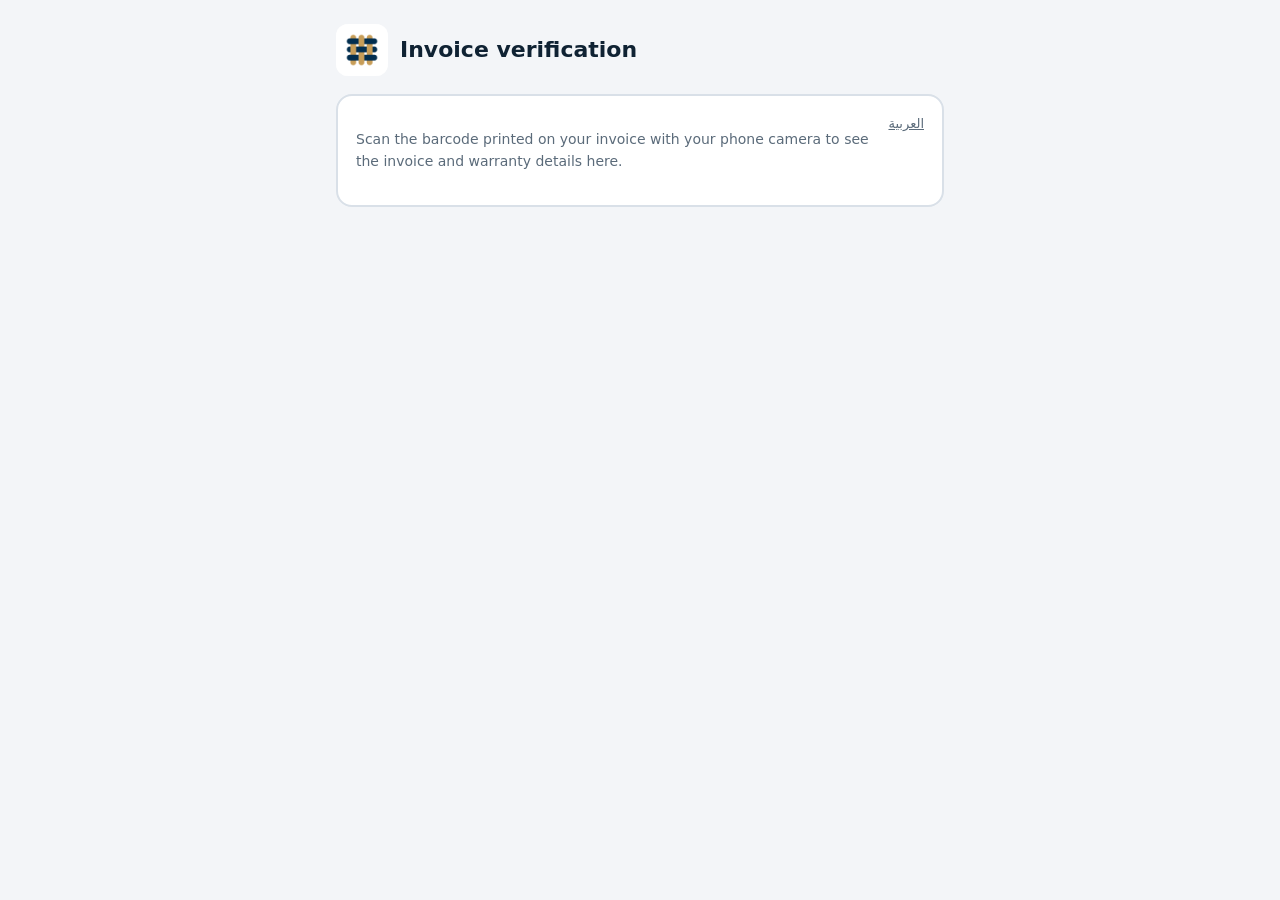
<file: verify/index.html>
<!DOCTYPE html>
<html lang="ar" dir="rtl">
<head>
<meta charset="UTF-8" />
<meta name="viewport" content="width=device-width, initial-scale=1" />
<meta name="robots" content="noindex, follow" />
<title>Invoice verification</title>
<style>
  :root { --ink:#0f2233; --muted:#5b6b7a; --cream:#f3f5f8; --line:#d9e0e8; --ok:#4f6b49; --okbg:#e6efe3; --bad:#9b2c20; --badbg:#fbe9e6; }
  * { box-sizing: border-box; }
  body { margin: 0; font-family: system-ui, 'Segoe UI', Tahoma, sans-serif; background: var(--cream); color: var(--ink); line-height: 1.6; }
  main { max-width: 640px; margin: 0 auto; padding: 24px 16px 48px; }
  header { display: flex; align-items: center; gap: 12px; margin-bottom: 18px; }
  header img { width: 52px; height: 52px; object-fit: contain; background: #fff; border-radius: 12px; }
  h1 { font-size: 22px; margin: 0; }
  .box { border-radius: 16px; padding: 18px; border: 2px solid var(--line); background: #fff; }
  .ok { border-color: var(--ok); background: var(--okbg); }
  .bad { border-color: var(--bad); background: var(--badbg); }
  .ok b.t { color: var(--ok); font-size: 18px; }
  .bad b.t { color: var(--bad); font-size: 18px; }
  table { width: 100%; border-collapse: collapse; margin-top: 16px; background: #fff; border-radius: 12px; overflow: hidden; border: 1px solid var(--line); font-size: 14px; }
  th, td { padding: 10px; text-align: start; border-top: 1px solid var(--line); vertical-align: top; }
  th { background: var(--cream); font-weight: 600; border-top: 0; }
  small.s { display: block; font-size: 12px; margin-top: 2px; }
  .live { color: var(--ok); } .ended { color: var(--bad); }
  .muted { color: var(--muted); font-size: 14px; }
  a.btn { display: inline-block; margin-top: 16px; background: var(--ok); color: #fff; text-decoration: none; padding: 12px 22px; border-radius: 999px; }
  .lang { float: inline-end; font-size: 13px; color: var(--muted); }
</style>
</head>
<body>
<main>
  <header><img id="logo" alt="" /><h1 id="title"></h1></header>
  <div id="out" class="muted">…</div>
</main>
<!-- يقرأ اسم المتجر ورقمه من config.js نفسه الخاص بتطبيق الفواتير -->
<script src="/invoice/config.js"></script>
<script>
(function () {
  'use strict';
  var CFG = window.INVOICE_CONFIG;
  // اللغة: ?lang=en أو ?lang=ar في الرابط، وإلا لغة الموقع الافتراضية من config.js (verifyLang)
  var lang = (new URLSearchParams(location.search).get('lang') || CFG.verifyLang || 'ar') === 'en' ? 'en' : 'ar';
  var T = {
    ar: { title: 'التحقق من فاتورة', empty: 'امسح الباركود المطبوع على الفاتورة بكاميرا الجوال، وستفتح هذه الصفحة وتعرض بيانات الفاتورة والضمان.',
      okT: function (n) { return '✓ فاتورة صحيحة صادرة من ' + n; }, inv: 'رقم الفاتورة', date: 'بتاريخ', piece: 'القطعة', mat: 'الخامة', war: 'الضمان',
      live: 'ساري حتى', ended: 'انتهى في', badT: '✗ لم نتمكن من التحقق من هذه الفاتورة',
      bad: function (p) { return 'الرابط غير مكتمل أو تم تعديله، أو الفاتورة ليست صادرة منا. للتأكد راسلنا على واتساب ' + p + ' برقم الفاتورة.'; },
      note: '', claim: 'طلب ضمان لهذه الفاتورة عبر واتساب',
      msg: function (n, s) { return 'مرحبا، استفسار عن ضمان الفاتورة رقم ' + n + ' من ' + s; }, other: 'English' },
    en: { title: 'Invoice verification', empty: 'Scan the barcode printed on your invoice with your phone camera to see the invoice and warranty details here.',
      okT: function (n) { return '✓ Genuine invoice issued by ' + n; }, inv: 'Invoice no.', date: 'dated', piece: 'Item', mat: 'Material', war: 'Warranty',
      live: 'Valid until', ended: 'Ended on', badT: '✗ This invoice could not be verified',
      bad: function (p) { return 'The link is incomplete or was changed, or the invoice was not issued by us. Message us on WhatsApp ' + p + ' with the invoice number.'; },
      note: '', claim: 'Request warranty service on WhatsApp',
      msg: function (n, s) { return 'Hello, a warranty enquiry about invoice no. ' + n + ' from ' + s; }, other: 'العربية' },
  }[lang];
  var shop = CFG.shop[lang];
  document.documentElement.lang = lang;
  document.documentElement.dir = lang === 'en' ? 'ltr' : 'rtl';
  document.title = T.title + ' — ' + shop.name;
  document.getElementById('title').textContent = T.title;
  document.getElementById('logo').src = CFG.shop.logo;
  var out = document.getElementById('out');
  function el(tag, cls, text) { var e = document.createElement(tag); if (cls) e.className = cls; if (text != null) e.textContent = text; return e; }
  function b64u(s) { s = s.replace(/-/g, '+').replace(/_/g, '/'); while (s.length % 4) s += '='; return Uint8Array.from(atob(s), function (c) { return c.charCodeAt(0); }); }
  function addMonths(iso, m) { var t = new Date(iso + 'T00:00:00Z'); t.setUTCMonth(t.getUTCMonth() + m); return t.toISOString().slice(0, 10); }
  function bad() {
    var b = el('div', 'box bad'); b.append(el('b', 't', T.badT), el('p', null, T.bad(CFG.shop.phone))); out.replaceChildren(b);
  }
  async function run() {
    var raw = location.hash.replace(/^#/, '');
    var sw = el('a', 'lang', T.other); sw.href = '?lang=' + (lang === 'en' ? 'ar' : 'en') + location.hash;
    if (!raw) { var e = el('div', 'box'); e.append(sw, el('p', null, T.empty)); out.replaceChildren(e); return; }
    var dot = raw.lastIndexOf('.');
    if (dot < 1) return bad();
    var data = raw.slice(0, dot), sig = raw.slice(dot + 1), p;
    try {
      p = JSON.parse(new TextDecoder().decode(b64u(data)));
      var res = await Promise.all([fetch('/verify-keys.json', { cache: 'no-store' }).then(function (r) { return r.json(); }), fetch('/invoice/codes.json', { cache: 'no-store' }).then(function (r) { return r.json(); })]);
      var k = res[0].find(function (x) { return x.kid === p.k; });
      var C = res[1];
      if (!k) return bad();
      var key = await crypto.subtle.importKey('jwk', { kty: 'EC', crv: 'P-256', x: k.x, y: k.y, ext: true }, { name: 'ECDSA', namedCurve: 'P-256' }, false, ['verify']);
      var ok = await crypto.subtle.verify({ name: 'ECDSA', hash: 'SHA-256' }, key, b64u(sig), new TextEncoder().encode(data));
      if (!ok) return bad();
    } catch (e) { return bad(); }
    var now = new Date().toISOString().slice(0, 10);
    var head = el('div', 'box ok');
    var line = el('p'); line.append(T.inv + ' ', el('b', null, p.n), ' ' + T.date + ' ', p.d);
    head.append(sw, el('b', 't', T.okT(shop.name)), line);
    var tb = el('table'), tr = el('tr');
    [T.piece, T.mat, T.war].forEach(function (h) { tr.append(el('th', null, h)); });
    tb.append(tr);
    p.i.forEach(function (row) {
      var c = String(row[0]), m = String(row[1]), w = Number(row[2]);
      var cat = C.categories[c] || {};
      var r = el('tr');
      r.append(el('td', null, (lang === 'en' ? cat.en : cat.name) || cat.name || '—'));
      r.append(el('td', null, (lang === 'en' && C.materials_en ? C.materials_en[m] : C.materials[m]) || '—'));
      var wt = el('td', null, (lang === 'en' && C.warranty_en ? C.warranty_en[String(w)] : C.warranty[String(w)]) || '—');
      if (w > 0) { var end = addMonths(p.d, w); wt.append(el('small', 's ' + (end >= now ? 'live' : 'ended'), (end >= now ? T.live : T.ended) + ' ' + end)); }
      r.append(wt); tb.append(r);
    });
    var a = el('a', 'btn', T.claim);
    a.href = 'https://wa.me/' + CFG.shop.whatsapp + '?text=' + encodeURIComponent(T.msg(p.n, shop.name)); a.target = '_blank'; a.rel = 'noreferrer';
    out.replaceChildren.apply(out, [head, tb].concat(T.note ? [el('p', 'muted', T.note)] : [], [a]));
  }
  run(); window.addEventListener('hashchange', run);
})();
</script>
</body>
</html>
</file>
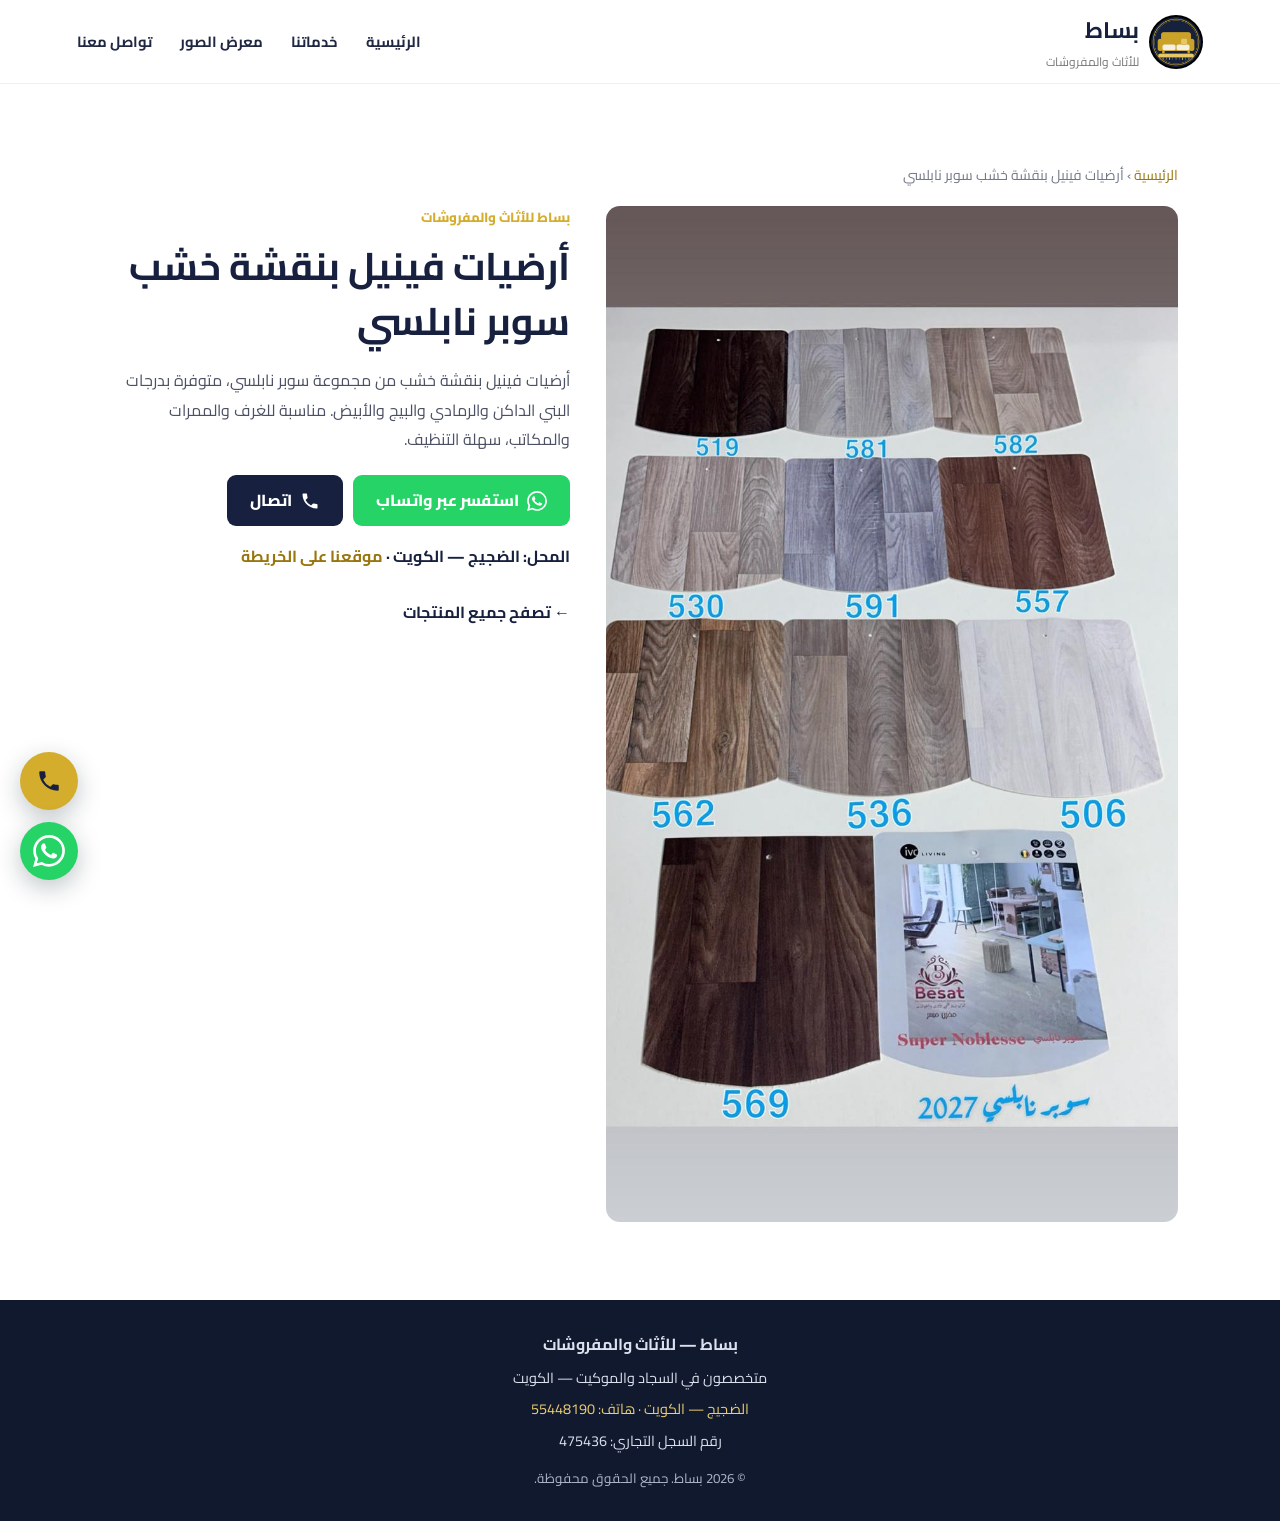
<file: products/أرضيات-فينيل-بنقشة-خشب-سوبر-نابلسي/index.html>
<!doctype html><html lang="ar" dir="rtl"><head>
<meta charset="utf-8"><meta name="viewport" content="width=device-width,initial-scale=1">
<title>أرضيات فينيل بنقشة خشب سوبر نابلسي | بساط للأثاث والمفروشات</title>
<meta name="description" content="أرضيات فينيل بنقشة خشب من مجموعة سوبر نابلسي، متوفرة بدرجات البني الداكن والرمادي والبيج والأبيض. مناسبة للغرف والممرات والمكاتب، سهلة التنظيف.">
<meta name="robots" content="index,follow,max-image-preview:large"><meta name="theme-color" content="#17213f">
<link rel="icon" href="/assets/logo-besat.jpg"><link rel="canonical" href="https://besaatkuw.com/products/%D8%A3%D8%B1%D8%B6%D9%8A%D8%A7%D8%AA-%D9%81%D9%8A%D9%86%D9%8A%D9%84-%D8%A8%D9%86%D9%82%D8%B4%D8%A9-%D8%AE%D8%B4%D8%A8-%D8%B3%D9%88%D8%A8%D8%B1-%D9%86%D8%A7%D8%A8%D9%84%D8%B3%D9%8A/">
<meta property="og:type" content="website"><meta property="og:locale" content="ar_KW"><meta property="og:site_name" content="بساط للأثاث والمفروشات | Besat"><meta property="og:title" content="أرضيات فينيل بنقشة خشب سوبر نابلسي | بساط للأثاث والمفروشات"><meta property="og:description" content="أرضيات فينيل بنقشة خشب من مجموعة سوبر نابلسي، متوفرة بدرجات البني الداكن والرمادي والبيج والأبيض. مناسبة للغرف والممرات والمكاتب، سهلة التنظيف."><meta property="og:image" content="https://besaatkuw.com/assets/1000564427.jpg"><meta property="og:url" content="https://besaatkuw.com/products/%D8%A3%D8%B1%D8%B6%D9%8A%D8%A7%D8%AA-%D9%81%D9%8A%D9%86%D9%8A%D9%84-%D8%A8%D9%86%D9%82%D8%B4%D8%A9-%D8%AE%D8%B4%D8%A8-%D8%B3%D9%88%D8%A8%D8%B1-%D9%86%D8%A7%D8%A8%D9%84%D8%B3%D9%8A/">
<link rel="stylesheet" href="/styles.css"><script type="application/ld+json">{"@context":"https://schema.org","@graph":[{"@type":"WebPage","name":"أرضيات فينيل بنقشة خشب سوبر نابلسي","url":"https://besaatkuw.com/products/%D8%A3%D8%B1%D8%B6%D9%8A%D8%A7%D8%AA-%D9%81%D9%8A%D9%86%D9%8A%D9%84-%D8%A8%D9%86%D9%82%D8%B4%D8%A9-%D8%AE%D8%B4%D8%A8-%D8%B3%D9%88%D8%A8%D8%B1-%D9%86%D8%A7%D8%A8%D9%84%D8%B3%D9%8A/","description":"أرضيات فينيل بنقشة خشب من مجموعة سوبر نابلسي، متوفرة بدرجات البني الداكن والرمادي والبيج والأبيض. مناسبة للغرف والممرات والمكاتب، سهلة التنظيف.","inLanguage":"ar","primaryImageOfPage":{"@type":"ImageObject","url":"https://besaatkuw.com/assets/1000564427.jpg"},"isPartOf":{"@type":"WebSite","name":"بساط للأثاث والمفروشات","alternateName":"Besat","url":"https://besaatkuw.com/"}},{"@type":"BreadcrumbList","itemListElement":[{"@type":"ListItem","position":1,"name":"الرئيسية","item":"https://besaatkuw.com/"},{"@type":"ListItem","position":2,"name":"أرضيات فينيل بنقشة خشب سوبر نابلسي","item":"https://besaatkuw.com/products/%D8%A3%D8%B1%D8%B6%D9%8A%D8%A7%D8%AA-%D9%81%D9%8A%D9%86%D9%8A%D9%84-%D8%A8%D9%86%D9%82%D8%B4%D8%A9-%D8%AE%D8%B4%D8%A8-%D8%B3%D9%88%D8%A8%D8%B1-%D9%86%D8%A7%D8%A8%D9%84%D8%B3%D9%8A/"}]}]}</script></head>
<body><header><a class="brand" href="/"><img src="/assets/logo-besat.jpg" alt="أيقونة بساط"><span><b>بساط</b><small>للأثاث والمفروشات</small></span></a><button class="toggle" aria-label="فتح القائمة">☰</button><nav><a href="/">الرئيسية</a><a href="/#services">خدماتنا</a><a href="/#gallery">معرض الصور</a><a href="/#contact">تواصل معنا</a></nav></header>
<main class="section product"><div class="crumbs" role="navigation" aria-label="مسار الصفحة"><a href="/">الرئيسية</a> › <span>أرضيات فينيل بنقشة خشب سوبر نابلسي</span></div><div class="product-grid"><div class="product-media"><a href="/assets/1000564427.jpg" target="_blank" rel="noopener"><img src="/assets/1000564427.jpg" alt="أرضيات فينيل بنقشة خشب سوبر نابلسي" width="900" height="1600"></a></div><div class="product-info"><p class="eyebrow">بساط للأثاث والمفروشات</p><h1>أرضيات فينيل بنقشة خشب سوبر نابلسي</h1><p class="product-desc">أرضيات فينيل بنقشة خشب من مجموعة سوبر نابلسي، متوفرة بدرجات البني الداكن والرمادي والبيج والأبيض. مناسبة للغرف والممرات والمكاتب، سهلة التنظيف.</p><div class="contact-actions"><a class="btn wa-btn" href="https://wa.me/96555448190?text=%D9%85%D8%B1%D8%AD%D8%A8%D8%A7%D9%8B%20%D8%A8%D8%B3%D8%A7%D8%B7%D8%8C%20%D8%A3%D9%88%D8%AF%20%D8%A7%D9%84%D8%A7%D8%B3%D8%AA%D9%81%D8%B3%D8%A7%D8%B1%20%D8%B9%D9%86%3A%20%D8%A3%D8%B1%D8%B6%D9%8A%D8%A7%D8%AA%20%D9%81%D9%8A%D9%86%D9%8A%D9%84%20%D8%A8%D9%86%D9%82%D8%B4%D8%A9%20%D8%AE%D8%B4%D8%A8%20%D8%B3%D9%88%D8%A8%D8%B1%20%D9%86%D8%A7%D8%A8%D9%84%D8%B3%D9%8A%0Ahttps%3A%2F%2Fbesaatkuw.com%2Fproducts%2F%25D8%25A3%25D8%25B1%25D8%25B6%25D9%258A%25D8%25A7%25D8%25AA-%25D9%2581%25D9%258A%25D9%2586%25D9%258A%25D9%2584-%25D8%25A8%25D9%2586%25D9%2582%25D8%25B4%25D8%25A9-%25D8%25AE%25D8%25B4%25D8%25A8-%25D8%25B3%25D9%2588%25D8%25A8%25D8%25B1-%25D9%2586%25D8%25A7%25D8%25A8%25D9%2584%25D8%25B3%25D9%258A%2F" target="_blank" rel="noopener"><svg class="wa-ic" viewBox="0 0 24 24" aria-hidden="true" focusable="false"><path fill="currentColor" d="M17.472 14.382c-.297-.149-1.758-.867-2.03-.967-.273-.099-.471-.148-.67.15-.197.297-.767.966-.94 1.164-.173.199-.347.223-.644.075-.297-.15-1.255-.463-2.39-1.475-.883-.788-1.48-1.761-1.653-2.059-.173-.297-.018-.458.13-.606.134-.133.298-.347.446-.52.149-.174.198-.298.298-.497.099-.198.05-.371-.025-.52-.075-.149-.669-1.612-.916-2.207-.242-.579-.487-.5-.669-.51-.173-.008-.371-.01-.57-.01-.198 0-.52.074-.792.372-.272.297-1.04 1.016-1.04 2.479 0 1.462 1.065 2.875 1.213 3.074.149.198 2.096 3.2 5.077 4.487.709.306 1.262.489 1.694.625.712.227 1.36.195 1.871.118.571-.085 1.758-.719 2.006-1.413.248-.694.248-1.289.173-1.413-.074-.124-.272-.198-.57-.347m-5.421 7.403h-.004a9.87 9.87 0 01-5.031-1.378l-.361-.214-3.741.982.998-3.648-.235-.374a9.86 9.86 0 01-1.51-5.26c.001-5.45 4.436-9.884 9.888-9.884 2.64 0 5.122 1.03 6.988 2.898a9.825 9.825 0 012.893 6.994c-.003 5.45-4.437 9.884-9.885 9.884m8.413-18.297A11.815 11.815 0 0012.05 0C5.495 0 .16 5.335.157 11.892c0 2.096.547 4.142 1.588 5.945L.057 24l6.305-1.654a11.882 11.882 0 005.683 1.448h.005c6.554 0 11.89-5.335 11.893-11.893a11.821 11.821 0 00-3.48-8.413Z"/></svg>استفسر عبر واتساب</a><a class="btn dark" href="tel:+96555448190"><svg class="wa-ic" viewBox="0 0 24 24" aria-hidden="true" focusable="false"><path fill="currentColor" d="M6.62 10.79a15.05 15.05 0 0 0 6.59 6.59l2.2-2.2a1 1 0 0 1 1.02-.24c1.12.37 2.33.57 3.57.57a1 1 0 0 1 1 1V20a1 1 0 0 1-1 1C10.61 21 3 13.39 3 4a1 1 0 0 1 1-1h3.5a1 1 0 0 1 1 1c0 1.25.2 2.45.57 3.57a1 1 0 0 1-.25 1.02l-2.2 2.2Z"/></svg>اتصال</a></div><p class="info">المحل: الضجيج — الكويت · <a href="https://share.google/VEDA1xmhd2v887Qgk" target="_blank" rel="noopener">موقعنا على الخريطة</a></p><a class="back" href="/#gallery">← تصفح جميع المنتجات</a></div></div></main>
<footer><b>بساط — للأثاث والمفروشات</b><p>متخصصون في السجاد والموكيت — الكويت</p><p>الضجيج — الكويت · هاتف: <a href="tel:+96555448190" dir="ltr">55448190</a></p><p>رقم السجل التجاري: 475436</p><small>© <span id="year"></span> بساط. جميع الحقوق محفوظة.</small></footer>
<a class="float call" href="tel:+96555448190" aria-label="اتصل بنا" title="اتصال"><svg class="wa-ic" viewBox="0 0 24 24" aria-hidden="true" focusable="false"><path fill="currentColor" d="M6.62 10.79a15.05 15.05 0 0 0 6.59 6.59l2.2-2.2a1 1 0 0 1 1.02-.24c1.12.37 2.33.57 3.57.57a1 1 0 0 1 1 1V20a1 1 0 0 1-1 1C10.61 21 3 13.39 3 4a1 1 0 0 1 1-1h3.5a1 1 0 0 1 1 1c0 1.25.2 2.45.57 3.57a1 1 0 0 1-.25 1.02l-2.2 2.2Z"/></svg></a><a class="float wa" href="https://wa.me/96555448190?text=%D9%85%D8%B1%D8%AD%D8%A8%D8%A7%D9%8B%20%D8%A8%D8%B3%D8%A7%D8%B7%D8%8C%20%D8%A3%D9%88%D8%AF%20%D8%A7%D9%84%D8%A7%D8%B3%D8%AA%D9%81%D8%B3%D8%A7%D8%B1%20%D8%B9%D9%86%3A%20%D8%A3%D8%B1%D8%B6%D9%8A%D8%A7%D8%AA%20%D9%81%D9%8A%D9%86%D9%8A%D9%84%20%D8%A8%D9%86%D9%82%D8%B4%D8%A9%20%D8%AE%D8%B4%D8%A8%20%D8%B3%D9%88%D8%A8%D8%B1%20%D9%86%D8%A7%D8%A8%D9%84%D8%B3%D9%8A%0Ahttps%3A%2F%2Fbesaatkuw.com%2Fproducts%2F%25D8%25A3%25D8%25B1%25D8%25B6%25D9%258A%25D8%25A7%25D8%25AA-%25D9%2581%25D9%258A%25D9%2586%25D9%258A%25D9%2584-%25D8%25A8%25D9%2586%25D9%2582%25D8%25B4%25D8%25A9-%25D8%25AE%25D8%25B4%25D8%25A8-%25D8%25B3%25D9%2588%25D8%25A8%25D8%25B1-%25D9%2586%25D8%25A7%25D8%25A8%25D9%2584%25D8%25B3%25D9%258A%2F" target="_blank" rel="noopener" aria-label="تواصل عبر واتساب" title="واتساب"><svg class="wa-ic" viewBox="0 0 24 24" aria-hidden="true" focusable="false"><path fill="currentColor" d="M17.472 14.382c-.297-.149-1.758-.867-2.03-.967-.273-.099-.471-.148-.67.15-.197.297-.767.966-.94 1.164-.173.199-.347.223-.644.075-.297-.15-1.255-.463-2.39-1.475-.883-.788-1.48-1.761-1.653-2.059-.173-.297-.018-.458.13-.606.134-.133.298-.347.446-.52.149-.174.198-.298.298-.497.099-.198.05-.371-.025-.52-.075-.149-.669-1.612-.916-2.207-.242-.579-.487-.5-.669-.51-.173-.008-.371-.01-.57-.01-.198 0-.52.074-.792.372-.272.297-1.04 1.016-1.04 2.479 0 1.462 1.065 2.875 1.213 3.074.149.198 2.096 3.2 5.077 4.487.709.306 1.262.489 1.694.625.712.227 1.36.195 1.871.118.571-.085 1.758-.719 2.006-1.413.248-.694.248-1.289.173-1.413-.074-.124-.272-.198-.57-.347m-5.421 7.403h-.004a9.87 9.87 0 01-5.031-1.378l-.361-.214-3.741.982.998-3.648-.235-.374a9.86 9.86 0 01-1.51-5.26c.001-5.45 4.436-9.884 9.888-9.884 2.64 0 5.122 1.03 6.988 2.898a9.825 9.825 0 012.893 6.994c-.003 5.45-4.437 9.884-9.885 9.884m8.413-18.297A11.815 11.815 0 0012.05 0C5.495 0 .16 5.335.157 11.892c0 2.096.547 4.142 1.588 5.945L.057 24l6.305-1.654a11.882 11.882 0 005.683 1.448h.005c6.554 0 11.89-5.335 11.893-11.893a11.821 11.821 0 00-3.48-8.413Z"/></svg></a>
<script>document.getElementById('year').textContent=new Date().getFullYear();const nav=document.querySelector('nav');document.querySelector('.toggle').onclick=()=>nav.classList.toggle('open');</script><script>/*wa-src*/(function(){var S="بساط",R=/wa\.me\/\+?\d|(api\.whatsapp\.com\/|whatsapp:\/\/)send\?(.*&)?phone=\d/i;function cl(t){return(t||"").replace(/\s+/g," ").trim()}function sec(){var h=document.querySelector("h1");return(cl(h&&h.textContent)||cl(document.title).split(/ [|—–] /)[0]).slice(0,90)}function item(a){var c=a&&a.closest&&a.closest("article,li,[class*=card],[class*=product]");if(!c||c===document.body)return"";var h=c.querySelector("h2,h3,h4");var t=cl(h&&h.textContent);return t&&t!==sec()?t.slice(0,80):""}function tag(a){var i=item(a);return"📍 "+S+" — "+sec()+(i?" — "+i:"")}function add(u,a){try{if(!u||!R.test(u))return u;var m=u.match(/([?&]text=)([^&#]*)/),t="";if(m){try{t=decodeURIComponent(m[2].replace(/\+/g," "))}catch(e){t=m[2]}}if(t.indexOf("📍")===0)return u;var n=encodeURIComponent(tag(a)+"\n"+t);return m?u.replace(m[0],m[1]+n):u+(u.indexOf("?")<0?"?":"&")+"text="+n}catch(e){return u}}window.waSrc=add;document.addEventListener("click",function(e){var a=e.target&&e.target.closest&&e.target.closest("a[href]");if(!a)return;var h=a.getAttribute("href"),n=add(h,a);if(n!==h)a.setAttribute("href",n)},true);var o=window.open;window.open=function(u){var x=[].slice.call(arguments);if(typeof u=="string")x[0]=add(u,document.activeElement);return o.apply(window,x)}})();</script></body></html>
</file>
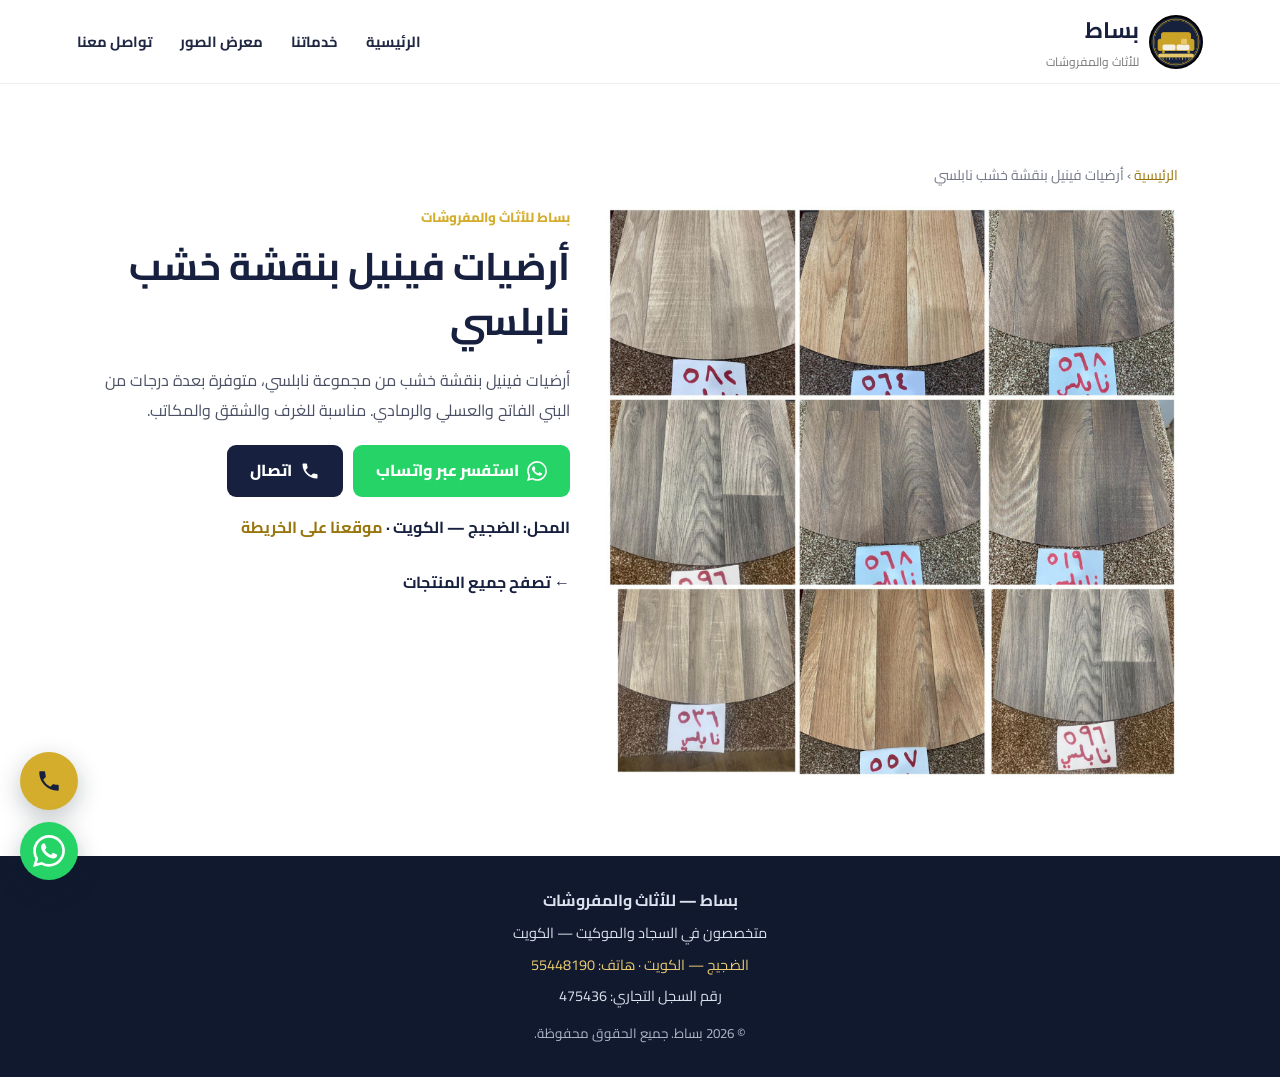
<file: products/أرضيات-فينيل-بنقشة-خشب-نابلسي/index.html>
<!doctype html><html lang="ar" dir="rtl"><head>
<meta charset="utf-8"><meta name="viewport" content="width=device-width,initial-scale=1">
<title>أرضيات فينيل بنقشة خشب نابلسي | بساط للأثاث والمفروشات</title>
<meta name="description" content="أرضيات فينيل بنقشة خشب من مجموعة نابلسي، متوفرة بعدة درجات من البني الفاتح والعسلي والرمادي. مناسبة للغرف والشقق والمكاتب.">
<meta name="robots" content="index,follow,max-image-preview:large"><meta name="theme-color" content="#17213f">
<link rel="icon" href="/assets/logo-besat.jpg"><link rel="canonical" href="https://besaatkuw.com/products/%D8%A3%D8%B1%D8%B6%D9%8A%D8%A7%D8%AA-%D9%81%D9%8A%D9%86%D9%8A%D9%84-%D8%A8%D9%86%D9%82%D8%B4%D8%A9-%D8%AE%D8%B4%D8%A8-%D9%86%D8%A7%D8%A8%D9%84%D8%B3%D9%8A/">
<meta property="og:type" content="website"><meta property="og:locale" content="ar_KW"><meta property="og:site_name" content="بساط للأثاث والمفروشات | Besat"><meta property="og:title" content="أرضيات فينيل بنقشة خشب نابلسي | بساط للأثاث والمفروشات"><meta property="og:description" content="أرضيات فينيل بنقشة خشب من مجموعة نابلسي، متوفرة بعدة درجات من البني الفاتح والعسلي والرمادي. مناسبة للغرف والشقق والمكاتب."><meta property="og:image" content="https://besaatkuw.com/assets/1000564437.jpg"><meta property="og:url" content="https://besaatkuw.com/products/%D8%A3%D8%B1%D8%B6%D9%8A%D8%A7%D8%AA-%D9%81%D9%8A%D9%86%D9%8A%D9%84-%D8%A8%D9%86%D9%82%D8%B4%D8%A9-%D8%AE%D8%B4%D8%A8-%D9%86%D8%A7%D8%A8%D9%84%D8%B3%D9%8A/">
<link rel="stylesheet" href="/styles.css"><script type="application/ld+json">{"@context":"https://schema.org","@graph":[{"@type":"WebPage","name":"أرضيات فينيل بنقشة خشب نابلسي","url":"https://besaatkuw.com/products/%D8%A3%D8%B1%D8%B6%D9%8A%D8%A7%D8%AA-%D9%81%D9%8A%D9%86%D9%8A%D9%84-%D8%A8%D9%86%D9%82%D8%B4%D8%A9-%D8%AE%D8%B4%D8%A8-%D9%86%D8%A7%D8%A8%D9%84%D8%B3%D9%8A/","description":"أرضيات فينيل بنقشة خشب من مجموعة نابلسي، متوفرة بعدة درجات من البني الفاتح والعسلي والرمادي. مناسبة للغرف والشقق والمكاتب.","inLanguage":"ar","primaryImageOfPage":{"@type":"ImageObject","url":"https://besaatkuw.com/assets/1000564437.jpg"},"isPartOf":{"@type":"WebSite","name":"بساط للأثاث والمفروشات","alternateName":"Besat","url":"https://besaatkuw.com/"}},{"@type":"BreadcrumbList","itemListElement":[{"@type":"ListItem","position":1,"name":"الرئيسية","item":"https://besaatkuw.com/"},{"@type":"ListItem","position":2,"name":"أرضيات فينيل بنقشة خشب نابلسي","item":"https://besaatkuw.com/products/%D8%A3%D8%B1%D8%B6%D9%8A%D8%A7%D8%AA-%D9%81%D9%8A%D9%86%D9%8A%D9%84-%D8%A8%D9%86%D9%82%D8%B4%D8%A9-%D8%AE%D8%B4%D8%A8-%D9%86%D8%A7%D8%A8%D9%84%D8%B3%D9%8A/"}]}]}</script></head>
<body><header><a class="brand" href="/"><img src="/assets/logo-besat.jpg" alt="أيقونة بساط"><span><b>بساط</b><small>للأثاث والمفروشات</small></span></a><button class="toggle" aria-label="فتح القائمة">☰</button><nav><a href="/">الرئيسية</a><a href="/#services">خدماتنا</a><a href="/#gallery">معرض الصور</a><a href="/#contact">تواصل معنا</a></nav></header>
<main class="section product"><div class="crumbs" role="navigation" aria-label="مسار الصفحة"><a href="/">الرئيسية</a> › <span>أرضيات فينيل بنقشة خشب نابلسي</span></div><div class="product-grid"><div class="product-media"><a href="/assets/1000564437.jpg" target="_blank" rel="noopener"><img src="/assets/1000564437.jpg" alt="أرضيات فينيل بنقشة خشب نابلسي" width="1600" height="1600"></a></div><div class="product-info"><p class="eyebrow">بساط للأثاث والمفروشات</p><h1>أرضيات فينيل بنقشة خشب نابلسي</h1><p class="product-desc">أرضيات فينيل بنقشة خشب من مجموعة نابلسي، متوفرة بعدة درجات من البني الفاتح والعسلي والرمادي. مناسبة للغرف والشقق والمكاتب.</p><div class="contact-actions"><a class="btn wa-btn" href="https://wa.me/96555448190?text=%D9%85%D8%B1%D8%AD%D8%A8%D8%A7%D9%8B%20%D8%A8%D8%B3%D8%A7%D8%B7%D8%8C%20%D8%A3%D9%88%D8%AF%20%D8%A7%D9%84%D8%A7%D8%B3%D8%AA%D9%81%D8%B3%D8%A7%D8%B1%20%D8%B9%D9%86%3A%20%D8%A3%D8%B1%D8%B6%D9%8A%D8%A7%D8%AA%20%D9%81%D9%8A%D9%86%D9%8A%D9%84%20%D8%A8%D9%86%D9%82%D8%B4%D8%A9%20%D8%AE%D8%B4%D8%A8%20%D9%86%D8%A7%D8%A8%D9%84%D8%B3%D9%8A%0Ahttps%3A%2F%2Fbesaatkuw.com%2Fproducts%2F%25D8%25A3%25D8%25B1%25D8%25B6%25D9%258A%25D8%25A7%25D8%25AA-%25D9%2581%25D9%258A%25D9%2586%25D9%258A%25D9%2584-%25D8%25A8%25D9%2586%25D9%2582%25D8%25B4%25D8%25A9-%25D8%25AE%25D8%25B4%25D8%25A8-%25D9%2586%25D8%25A7%25D8%25A8%25D9%2584%25D8%25B3%25D9%258A%2F" target="_blank" rel="noopener"><svg class="wa-ic" viewBox="0 0 24 24" aria-hidden="true" focusable="false"><path fill="currentColor" d="M17.472 14.382c-.297-.149-1.758-.867-2.03-.967-.273-.099-.471-.148-.67.15-.197.297-.767.966-.94 1.164-.173.199-.347.223-.644.075-.297-.15-1.255-.463-2.39-1.475-.883-.788-1.48-1.761-1.653-2.059-.173-.297-.018-.458.13-.606.134-.133.298-.347.446-.52.149-.174.198-.298.298-.497.099-.198.05-.371-.025-.52-.075-.149-.669-1.612-.916-2.207-.242-.579-.487-.5-.669-.51-.173-.008-.371-.01-.57-.01-.198 0-.52.074-.792.372-.272.297-1.04 1.016-1.04 2.479 0 1.462 1.065 2.875 1.213 3.074.149.198 2.096 3.2 5.077 4.487.709.306 1.262.489 1.694.625.712.227 1.36.195 1.871.118.571-.085 1.758-.719 2.006-1.413.248-.694.248-1.289.173-1.413-.074-.124-.272-.198-.57-.347m-5.421 7.403h-.004a9.87 9.87 0 01-5.031-1.378l-.361-.214-3.741.982.998-3.648-.235-.374a9.86 9.86 0 01-1.51-5.26c.001-5.45 4.436-9.884 9.888-9.884 2.64 0 5.122 1.03 6.988 2.898a9.825 9.825 0 012.893 6.994c-.003 5.45-4.437 9.884-9.885 9.884m8.413-18.297A11.815 11.815 0 0012.05 0C5.495 0 .16 5.335.157 11.892c0 2.096.547 4.142 1.588 5.945L.057 24l6.305-1.654a11.882 11.882 0 005.683 1.448h.005c6.554 0 11.89-5.335 11.893-11.893a11.821 11.821 0 00-3.48-8.413Z"/></svg>استفسر عبر واتساب</a><a class="btn dark" href="tel:+96555448190"><svg class="wa-ic" viewBox="0 0 24 24" aria-hidden="true" focusable="false"><path fill="currentColor" d="M6.62 10.79a15.05 15.05 0 0 0 6.59 6.59l2.2-2.2a1 1 0 0 1 1.02-.24c1.12.37 2.33.57 3.57.57a1 1 0 0 1 1 1V20a1 1 0 0 1-1 1C10.61 21 3 13.39 3 4a1 1 0 0 1 1-1h3.5a1 1 0 0 1 1 1c0 1.25.2 2.45.57 3.57a1 1 0 0 1-.25 1.02l-2.2 2.2Z"/></svg>اتصال</a></div><p class="info">المحل: الضجيج — الكويت · <a href="https://share.google/VEDA1xmhd2v887Qgk" target="_blank" rel="noopener">موقعنا على الخريطة</a></p><a class="back" href="/#gallery">← تصفح جميع المنتجات</a></div></div></main>
<footer><b>بساط — للأثاث والمفروشات</b><p>متخصصون في السجاد والموكيت — الكويت</p><p>الضجيج — الكويت · هاتف: <a href="tel:+96555448190" dir="ltr">55448190</a></p><p>رقم السجل التجاري: 475436</p><small>© <span id="year"></span> بساط. جميع الحقوق محفوظة.</small></footer>
<a class="float call" href="tel:+96555448190" aria-label="اتصل بنا" title="اتصال"><svg class="wa-ic" viewBox="0 0 24 24" aria-hidden="true" focusable="false"><path fill="currentColor" d="M6.62 10.79a15.05 15.05 0 0 0 6.59 6.59l2.2-2.2a1 1 0 0 1 1.02-.24c1.12.37 2.33.57 3.57.57a1 1 0 0 1 1 1V20a1 1 0 0 1-1 1C10.61 21 3 13.39 3 4a1 1 0 0 1 1-1h3.5a1 1 0 0 1 1 1c0 1.25.2 2.45.57 3.57a1 1 0 0 1-.25 1.02l-2.2 2.2Z"/></svg></a><a class="float wa" href="https://wa.me/96555448190?text=%D9%85%D8%B1%D8%AD%D8%A8%D8%A7%D9%8B%20%D8%A8%D8%B3%D8%A7%D8%B7%D8%8C%20%D8%A3%D9%88%D8%AF%20%D8%A7%D9%84%D8%A7%D8%B3%D8%AA%D9%81%D8%B3%D8%A7%D8%B1%20%D8%B9%D9%86%3A%20%D8%A3%D8%B1%D8%B6%D9%8A%D8%A7%D8%AA%20%D9%81%D9%8A%D9%86%D9%8A%D9%84%20%D8%A8%D9%86%D9%82%D8%B4%D8%A9%20%D8%AE%D8%B4%D8%A8%20%D9%86%D8%A7%D8%A8%D9%84%D8%B3%D9%8A%0Ahttps%3A%2F%2Fbesaatkuw.com%2Fproducts%2F%25D8%25A3%25D8%25B1%25D8%25B6%25D9%258A%25D8%25A7%25D8%25AA-%25D9%2581%25D9%258A%25D9%2586%25D9%258A%25D9%2584-%25D8%25A8%25D9%2586%25D9%2582%25D8%25B4%25D8%25A9-%25D8%25AE%25D8%25B4%25D8%25A8-%25D9%2586%25D8%25A7%25D8%25A8%25D9%2584%25D8%25B3%25D9%258A%2F" target="_blank" rel="noopener" aria-label="تواصل عبر واتساب" title="واتساب"><svg class="wa-ic" viewBox="0 0 24 24" aria-hidden="true" focusable="false"><path fill="currentColor" d="M17.472 14.382c-.297-.149-1.758-.867-2.03-.967-.273-.099-.471-.148-.67.15-.197.297-.767.966-.94 1.164-.173.199-.347.223-.644.075-.297-.15-1.255-.463-2.39-1.475-.883-.788-1.48-1.761-1.653-2.059-.173-.297-.018-.458.13-.606.134-.133.298-.347.446-.52.149-.174.198-.298.298-.497.099-.198.05-.371-.025-.52-.075-.149-.669-1.612-.916-2.207-.242-.579-.487-.5-.669-.51-.173-.008-.371-.01-.57-.01-.198 0-.52.074-.792.372-.272.297-1.04 1.016-1.04 2.479 0 1.462 1.065 2.875 1.213 3.074.149.198 2.096 3.2 5.077 4.487.709.306 1.262.489 1.694.625.712.227 1.36.195 1.871.118.571-.085 1.758-.719 2.006-1.413.248-.694.248-1.289.173-1.413-.074-.124-.272-.198-.57-.347m-5.421 7.403h-.004a9.87 9.87 0 01-5.031-1.378l-.361-.214-3.741.982.998-3.648-.235-.374a9.86 9.86 0 01-1.51-5.26c.001-5.45 4.436-9.884 9.888-9.884 2.64 0 5.122 1.03 6.988 2.898a9.825 9.825 0 012.893 6.994c-.003 5.45-4.437 9.884-9.885 9.884m8.413-18.297A11.815 11.815 0 0012.05 0C5.495 0 .16 5.335.157 11.892c0 2.096.547 4.142 1.588 5.945L.057 24l6.305-1.654a11.882 11.882 0 005.683 1.448h.005c6.554 0 11.89-5.335 11.893-11.893a11.821 11.821 0 00-3.48-8.413Z"/></svg></a>
<script>document.getElementById('year').textContent=new Date().getFullYear();const nav=document.querySelector('nav');document.querySelector('.toggle').onclick=()=>nav.classList.toggle('open');</script><script>/*wa-src*/(function(){var S="بساط",R=/wa\.me\/\+?\d|(api\.whatsapp\.com\/|whatsapp:\/\/)send\?(.*&)?phone=\d/i;function cl(t){return(t||"").replace(/\s+/g," ").trim()}function sec(){var h=document.querySelector("h1");return(cl(h&&h.textContent)||cl(document.title).split(/ [|—–] /)[0]).slice(0,90)}function item(a){var c=a&&a.closest&&a.closest("article,li,[class*=card],[class*=product]");if(!c||c===document.body)return"";var h=c.querySelector("h2,h3,h4");var t=cl(h&&h.textContent);return t&&t!==sec()?t.slice(0,80):""}function tag(a){var i=item(a);return"📍 "+S+" — "+sec()+(i?" — "+i:"")}function add(u,a){try{if(!u||!R.test(u))return u;var m=u.match(/([?&]text=)([^&#]*)/),t="";if(m){try{t=decodeURIComponent(m[2].replace(/\+/g," "))}catch(e){t=m[2]}}if(t.indexOf("📍")===0)return u;var n=encodeURIComponent(tag(a)+"\n"+t);return m?u.replace(m[0],m[1]+n):u+(u.indexOf("?")<0?"?":"&")+"text="+n}catch(e){return u}}window.waSrc=add;document.addEventListener("click",function(e){var a=e.target&&e.target.closest&&e.target.closest("a[href]");if(!a)return;var h=a.getAttribute("href"),n=add(h,a);if(n!==h)a.setAttribute("href",n)},true);var o=window.open;window.open=function(u){var x=[].slice.call(arguments);if(typeof u=="string")x[0]=add(u,document.activeElement);return o.apply(window,x)}})();</script></body></html>
</file>
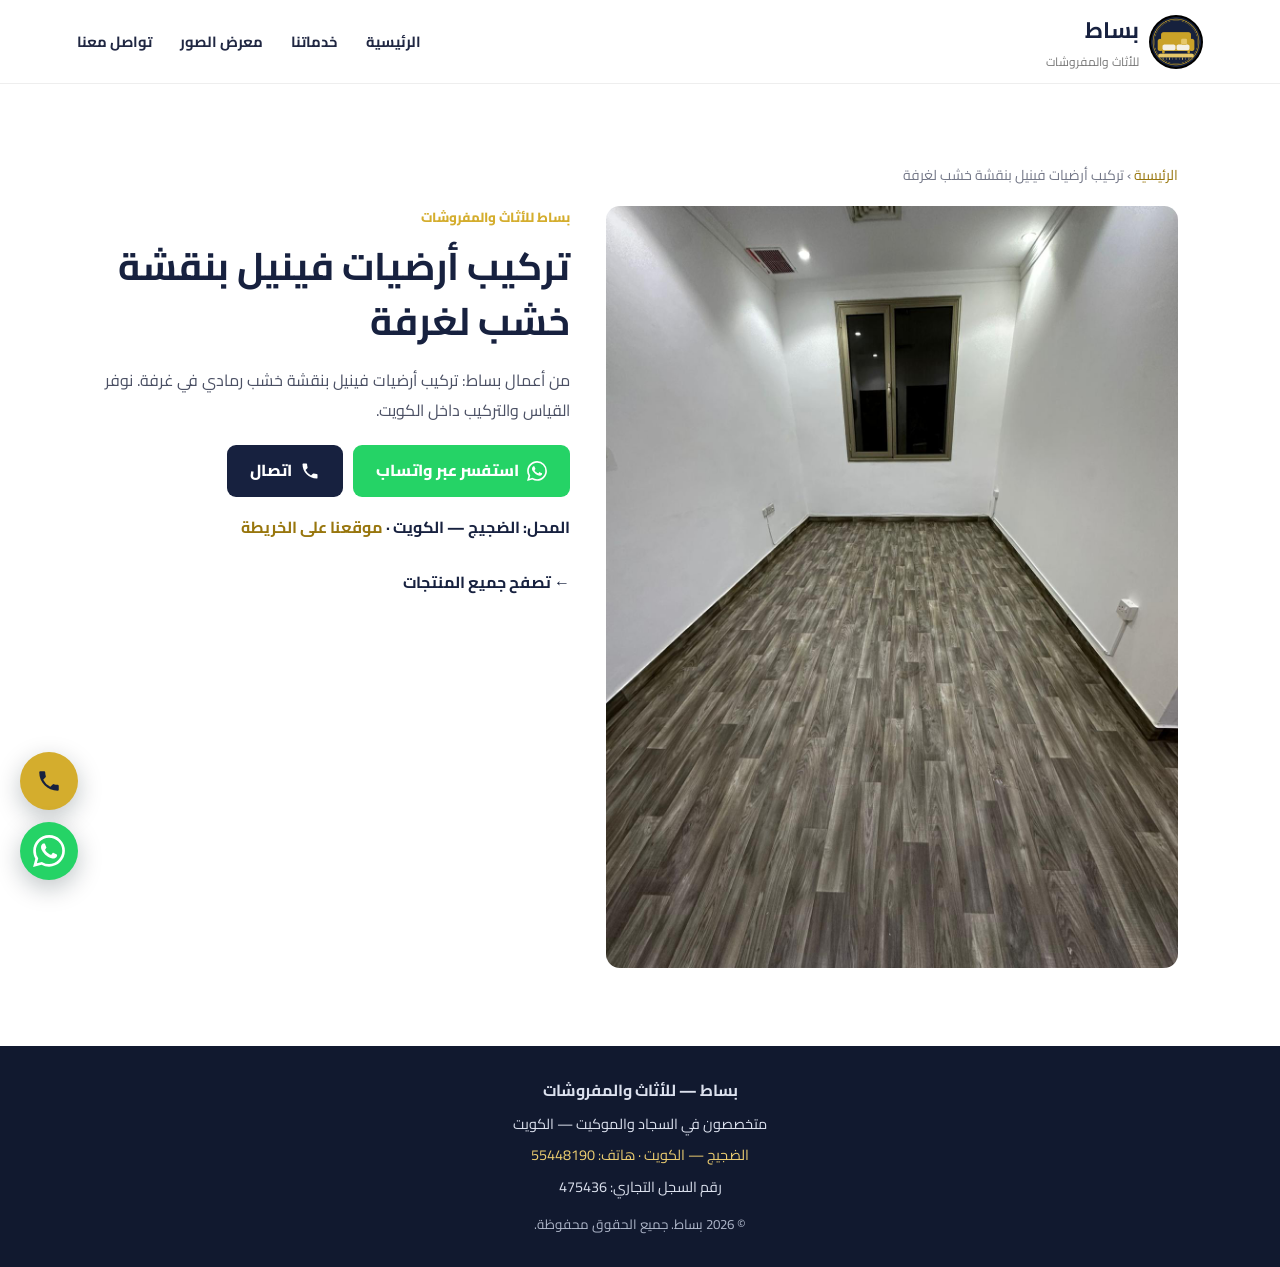
<file: products/تركيب-أرضيات-فينيل-بنقشة-خشب-لغرفة/index.html>
<!doctype html><html lang="ar" dir="rtl"><head>
<meta charset="utf-8"><meta name="viewport" content="width=device-width,initial-scale=1">
<title>تركيب أرضيات فينيل بنقشة خشب لغرفة | بساط للأثاث والمفروشات</title>
<meta name="description" content="من أعمال بساط: تركيب أرضيات فينيل بنقشة خشب رمادي في غرفة. نوفر القياس والتركيب داخل الكويت.">
<meta name="robots" content="index,follow,max-image-preview:large"><meta name="theme-color" content="#17213f">
<link rel="icon" href="/assets/logo-besat.jpg"><link rel="canonical" href="https://besaatkuw.com/products/%D8%AA%D8%B1%D9%83%D9%8A%D8%A8-%D8%A3%D8%B1%D8%B6%D9%8A%D8%A7%D8%AA-%D9%81%D9%8A%D9%86%D9%8A%D9%84-%D8%A8%D9%86%D9%82%D8%B4%D8%A9-%D8%AE%D8%B4%D8%A8-%D9%84%D8%BA%D8%B1%D9%81%D8%A9/">
<meta property="og:type" content="website"><meta property="og:locale" content="ar_KW"><meta property="og:site_name" content="بساط للأثاث والمفروشات | Besat"><meta property="og:title" content="تركيب أرضيات فينيل بنقشة خشب لغرفة | بساط للأثاث والمفروشات"><meta property="og:description" content="من أعمال بساط: تركيب أرضيات فينيل بنقشة خشب رمادي في غرفة. نوفر القياس والتركيب داخل الكويت."><meta property="og:image" content="https://besaatkuw.com/assets/1000564435.jpg"><meta property="og:url" content="https://besaatkuw.com/products/%D8%AA%D8%B1%D9%83%D9%8A%D8%A8-%D8%A3%D8%B1%D8%B6%D9%8A%D8%A7%D8%AA-%D9%81%D9%8A%D9%86%D9%8A%D9%84-%D8%A8%D9%86%D9%82%D8%B4%D8%A9-%D8%AE%D8%B4%D8%A8-%D9%84%D8%BA%D8%B1%D9%81%D8%A9/">
<link rel="stylesheet" href="/styles.css"><script type="application/ld+json">{"@context":"https://schema.org","@graph":[{"@type":"WebPage","name":"تركيب أرضيات فينيل بنقشة خشب لغرفة","url":"https://besaatkuw.com/products/%D8%AA%D8%B1%D9%83%D9%8A%D8%A8-%D8%A3%D8%B1%D8%B6%D9%8A%D8%A7%D8%AA-%D9%81%D9%8A%D9%86%D9%8A%D9%84-%D8%A8%D9%86%D9%82%D8%B4%D8%A9-%D8%AE%D8%B4%D8%A8-%D9%84%D8%BA%D8%B1%D9%81%D8%A9/","description":"من أعمال بساط: تركيب أرضيات فينيل بنقشة خشب رمادي في غرفة. نوفر القياس والتركيب داخل الكويت.","inLanguage":"ar","primaryImageOfPage":{"@type":"ImageObject","url":"https://besaatkuw.com/assets/1000564435.jpg"},"isPartOf":{"@type":"WebSite","name":"بساط للأثاث والمفروشات","alternateName":"Besat","url":"https://besaatkuw.com/"}},{"@type":"BreadcrumbList","itemListElement":[{"@type":"ListItem","position":1,"name":"الرئيسية","item":"https://besaatkuw.com/"},{"@type":"ListItem","position":2,"name":"تركيب أرضيات فينيل بنقشة خشب لغرفة","item":"https://besaatkuw.com/products/%D8%AA%D8%B1%D9%83%D9%8A%D8%A8-%D8%A3%D8%B1%D8%B6%D9%8A%D8%A7%D8%AA-%D9%81%D9%8A%D9%86%D9%8A%D9%84-%D8%A8%D9%86%D9%82%D8%B4%D8%A9-%D8%AE%D8%B4%D8%A8-%D9%84%D8%BA%D8%B1%D9%81%D8%A9/"}]}]}</script></head>
<body><header><a class="brand" href="/"><img src="/assets/logo-besat.jpg" alt="أيقونة بساط"><span><b>بساط</b><small>للأثاث والمفروشات</small></span></a><button class="toggle" aria-label="فتح القائمة">☰</button><nav><a href="/">الرئيسية</a><a href="/#services">خدماتنا</a><a href="/#gallery">معرض الصور</a><a href="/#contact">تواصل معنا</a></nav></header>
<main class="section product"><div class="crumbs" role="navigation" aria-label="مسار الصفحة"><a href="/">الرئيسية</a> › <span>تركيب أرضيات فينيل بنقشة خشب لغرفة</span></div><div class="product-grid"><div class="product-media"><a href="/assets/1000564435.jpg" target="_blank" rel="noopener"><img src="/assets/1000564435.jpg" alt="تركيب أرضيات فينيل بنقشة خشب لغرفة" width="1200" height="1600"></a></div><div class="product-info"><p class="eyebrow">بساط للأثاث والمفروشات</p><h1>تركيب أرضيات فينيل بنقشة خشب لغرفة</h1><p class="product-desc">من أعمال بساط: تركيب أرضيات فينيل بنقشة خشب رمادي في غرفة. نوفر القياس والتركيب داخل الكويت.</p><div class="contact-actions"><a class="btn wa-btn" href="https://wa.me/96555448190?text=%D9%85%D8%B1%D8%AD%D8%A8%D8%A7%D9%8B%20%D8%A8%D8%B3%D8%A7%D8%B7%D8%8C%20%D8%A3%D9%88%D8%AF%20%D8%A7%D9%84%D8%A7%D8%B3%D8%AA%D9%81%D8%B3%D8%A7%D8%B1%20%D8%B9%D9%86%3A%20%D8%AA%D8%B1%D9%83%D9%8A%D8%A8%20%D8%A3%D8%B1%D8%B6%D9%8A%D8%A7%D8%AA%20%D9%81%D9%8A%D9%86%D9%8A%D9%84%20%D8%A8%D9%86%D9%82%D8%B4%D8%A9%20%D8%AE%D8%B4%D8%A8%20%D9%84%D8%BA%D8%B1%D9%81%D8%A9%0Ahttps%3A%2F%2Fbesaatkuw.com%2Fproducts%2F%25D8%25AA%25D8%25B1%25D9%2583%25D9%258A%25D8%25A8-%25D8%25A3%25D8%25B1%25D8%25B6%25D9%258A%25D8%25A7%25D8%25AA-%25D9%2581%25D9%258A%25D9%2586%25D9%258A%25D9%2584-%25D8%25A8%25D9%2586%25D9%2582%25D8%25B4%25D8%25A9-%25D8%25AE%25D8%25B4%25D8%25A8-%25D9%2584%25D8%25BA%25D8%25B1%25D9%2581%25D8%25A9%2F" target="_blank" rel="noopener"><svg class="wa-ic" viewBox="0 0 24 24" aria-hidden="true" focusable="false"><path fill="currentColor" d="M17.472 14.382c-.297-.149-1.758-.867-2.03-.967-.273-.099-.471-.148-.67.15-.197.297-.767.966-.94 1.164-.173.199-.347.223-.644.075-.297-.15-1.255-.463-2.39-1.475-.883-.788-1.48-1.761-1.653-2.059-.173-.297-.018-.458.13-.606.134-.133.298-.347.446-.52.149-.174.198-.298.298-.497.099-.198.05-.371-.025-.52-.075-.149-.669-1.612-.916-2.207-.242-.579-.487-.5-.669-.51-.173-.008-.371-.01-.57-.01-.198 0-.52.074-.792.372-.272.297-1.04 1.016-1.04 2.479 0 1.462 1.065 2.875 1.213 3.074.149.198 2.096 3.2 5.077 4.487.709.306 1.262.489 1.694.625.712.227 1.36.195 1.871.118.571-.085 1.758-.719 2.006-1.413.248-.694.248-1.289.173-1.413-.074-.124-.272-.198-.57-.347m-5.421 7.403h-.004a9.87 9.87 0 01-5.031-1.378l-.361-.214-3.741.982.998-3.648-.235-.374a9.86 9.86 0 01-1.51-5.26c.001-5.45 4.436-9.884 9.888-9.884 2.64 0 5.122 1.03 6.988 2.898a9.825 9.825 0 012.893 6.994c-.003 5.45-4.437 9.884-9.885 9.884m8.413-18.297A11.815 11.815 0 0012.05 0C5.495 0 .16 5.335.157 11.892c0 2.096.547 4.142 1.588 5.945L.057 24l6.305-1.654a11.882 11.882 0 005.683 1.448h.005c6.554 0 11.89-5.335 11.893-11.893a11.821 11.821 0 00-3.48-8.413Z"/></svg>استفسر عبر واتساب</a><a class="btn dark" href="tel:+96555448190"><svg class="wa-ic" viewBox="0 0 24 24" aria-hidden="true" focusable="false"><path fill="currentColor" d="M6.62 10.79a15.05 15.05 0 0 0 6.59 6.59l2.2-2.2a1 1 0 0 1 1.02-.24c1.12.37 2.33.57 3.57.57a1 1 0 0 1 1 1V20a1 1 0 0 1-1 1C10.61 21 3 13.39 3 4a1 1 0 0 1 1-1h3.5a1 1 0 0 1 1 1c0 1.25.2 2.45.57 3.57a1 1 0 0 1-.25 1.02l-2.2 2.2Z"/></svg>اتصال</a></div><p class="info">المحل: الضجيج — الكويت · <a href="https://share.google/VEDA1xmhd2v887Qgk" target="_blank" rel="noopener">موقعنا على الخريطة</a></p><a class="back" href="/#gallery">← تصفح جميع المنتجات</a></div></div></main>
<footer><b>بساط — للأثاث والمفروشات</b><p>متخصصون في السجاد والموكيت — الكويت</p><p>الضجيج — الكويت · هاتف: <a href="tel:+96555448190" dir="ltr">55448190</a></p><p>رقم السجل التجاري: 475436</p><small>© <span id="year"></span> بساط. جميع الحقوق محفوظة.</small></footer>
<a class="float call" href="tel:+96555448190" aria-label="اتصل بنا" title="اتصال"><svg class="wa-ic" viewBox="0 0 24 24" aria-hidden="true" focusable="false"><path fill="currentColor" d="M6.62 10.79a15.05 15.05 0 0 0 6.59 6.59l2.2-2.2a1 1 0 0 1 1.02-.24c1.12.37 2.33.57 3.57.57a1 1 0 0 1 1 1V20a1 1 0 0 1-1 1C10.61 21 3 13.39 3 4a1 1 0 0 1 1-1h3.5a1 1 0 0 1 1 1c0 1.25.2 2.45.57 3.57a1 1 0 0 1-.25 1.02l-2.2 2.2Z"/></svg></a><a class="float wa" href="https://wa.me/96555448190?text=%D9%85%D8%B1%D8%AD%D8%A8%D8%A7%D9%8B%20%D8%A8%D8%B3%D8%A7%D8%B7%D8%8C%20%D8%A3%D9%88%D8%AF%20%D8%A7%D9%84%D8%A7%D8%B3%D8%AA%D9%81%D8%B3%D8%A7%D8%B1%20%D8%B9%D9%86%3A%20%D8%AA%D8%B1%D9%83%D9%8A%D8%A8%20%D8%A3%D8%B1%D8%B6%D9%8A%D8%A7%D8%AA%20%D9%81%D9%8A%D9%86%D9%8A%D9%84%20%D8%A8%D9%86%D9%82%D8%B4%D8%A9%20%D8%AE%D8%B4%D8%A8%20%D9%84%D8%BA%D8%B1%D9%81%D8%A9%0Ahttps%3A%2F%2Fbesaatkuw.com%2Fproducts%2F%25D8%25AA%25D8%25B1%25D9%2583%25D9%258A%25D8%25A8-%25D8%25A3%25D8%25B1%25D8%25B6%25D9%258A%25D8%25A7%25D8%25AA-%25D9%2581%25D9%258A%25D9%2586%25D9%258A%25D9%2584-%25D8%25A8%25D9%2586%25D9%2582%25D8%25B4%25D8%25A9-%25D8%25AE%25D8%25B4%25D8%25A8-%25D9%2584%25D8%25BA%25D8%25B1%25D9%2581%25D8%25A9%2F" target="_blank" rel="noopener" aria-label="تواصل عبر واتساب" title="واتساب"><svg class="wa-ic" viewBox="0 0 24 24" aria-hidden="true" focusable="false"><path fill="currentColor" d="M17.472 14.382c-.297-.149-1.758-.867-2.03-.967-.273-.099-.471-.148-.67.15-.197.297-.767.966-.94 1.164-.173.199-.347.223-.644.075-.297-.15-1.255-.463-2.39-1.475-.883-.788-1.48-1.761-1.653-2.059-.173-.297-.018-.458.13-.606.134-.133.298-.347.446-.52.149-.174.198-.298.298-.497.099-.198.05-.371-.025-.52-.075-.149-.669-1.612-.916-2.207-.242-.579-.487-.5-.669-.51-.173-.008-.371-.01-.57-.01-.198 0-.52.074-.792.372-.272.297-1.04 1.016-1.04 2.479 0 1.462 1.065 2.875 1.213 3.074.149.198 2.096 3.2 5.077 4.487.709.306 1.262.489 1.694.625.712.227 1.36.195 1.871.118.571-.085 1.758-.719 2.006-1.413.248-.694.248-1.289.173-1.413-.074-.124-.272-.198-.57-.347m-5.421 7.403h-.004a9.87 9.87 0 01-5.031-1.378l-.361-.214-3.741.982.998-3.648-.235-.374a9.86 9.86 0 01-1.51-5.26c.001-5.45 4.436-9.884 9.888-9.884 2.64 0 5.122 1.03 6.988 2.898a9.825 9.825 0 012.893 6.994c-.003 5.45-4.437 9.884-9.885 9.884m8.413-18.297A11.815 11.815 0 0012.05 0C5.495 0 .16 5.335.157 11.892c0 2.096.547 4.142 1.588 5.945L.057 24l6.305-1.654a11.882 11.882 0 005.683 1.448h.005c6.554 0 11.89-5.335 11.893-11.893a11.821 11.821 0 00-3.48-8.413Z"/></svg></a>
<script>document.getElementById('year').textContent=new Date().getFullYear();const nav=document.querySelector('nav');document.querySelector('.toggle').onclick=()=>nav.classList.toggle('open');</script><script>/*wa-src*/(function(){var S="بساط",R=/wa\.me\/\+?\d|(api\.whatsapp\.com\/|whatsapp:\/\/)send\?(.*&)?phone=\d/i;function cl(t){return(t||"").replace(/\s+/g," ").trim()}function sec(){var h=document.querySelector("h1");return(cl(h&&h.textContent)||cl(document.title).split(/ [|—–] /)[0]).slice(0,90)}function item(a){var c=a&&a.closest&&a.closest("article,li,[class*=card],[class*=product]");if(!c||c===document.body)return"";var h=c.querySelector("h2,h3,h4");var t=cl(h&&h.textContent);return t&&t!==sec()?t.slice(0,80):""}function tag(a){var i=item(a);return"📍 "+S+" — "+sec()+(i?" — "+i:"")}function add(u,a){try{if(!u||!R.test(u))return u;var m=u.match(/([?&]text=)([^&#]*)/),t="";if(m){try{t=decodeURIComponent(m[2].replace(/\+/g," "))}catch(e){t=m[2]}}if(t.indexOf("📍")===0)return u;var n=encodeURIComponent(tag(a)+"\n"+t);return m?u.replace(m[0],m[1]+n):u+(u.indexOf("?")<0?"?":"&")+"text="+n}catch(e){return u}}window.waSrc=add;document.addEventListener("click",function(e){var a=e.target&&e.target.closest&&e.target.closest("a[href]");if(!a)return;var h=a.getAttribute("href"),n=add(h,a);if(n!==h)a.setAttribute("href",n)},true);var o=window.open;window.open=function(u){var x=[].slice.call(arguments);if(typeof u=="string")x[0]=add(u,document.activeElement);return o.apply(window,x)}})();</script></body></html>
</file>
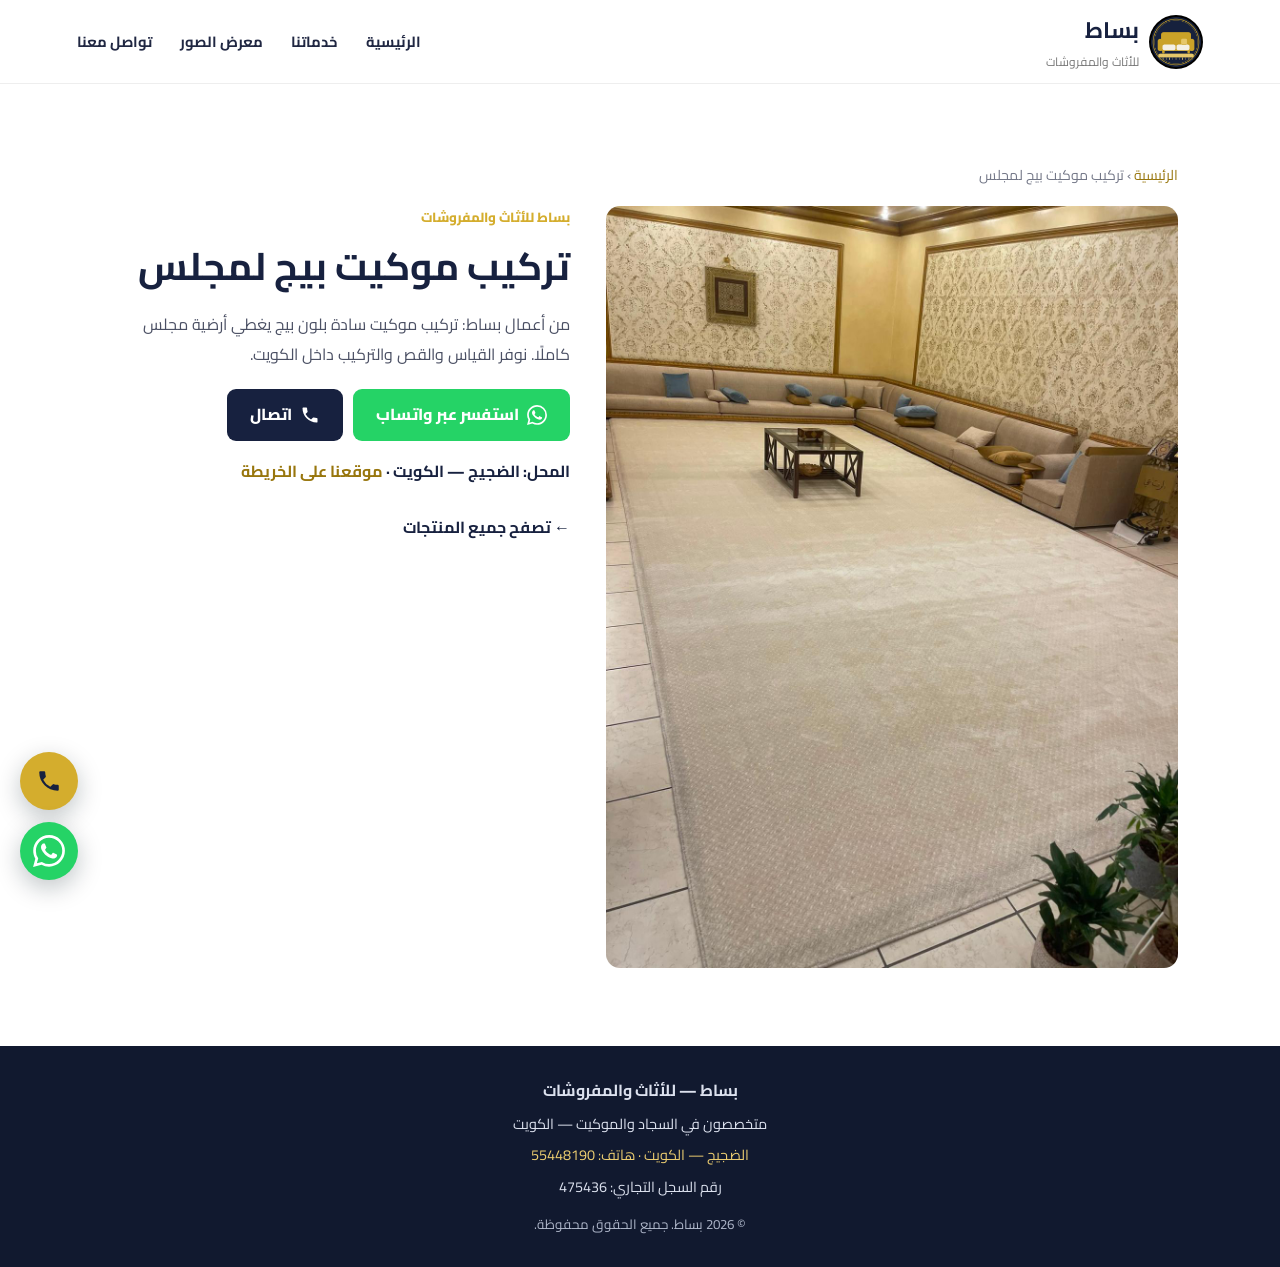
<file: products/تركيب-موكيت-بيج-لمجلس/index.html>
<!doctype html><html lang="ar" dir="rtl"><head>
<meta charset="utf-8"><meta name="viewport" content="width=device-width,initial-scale=1">
<title>تركيب موكيت بيج لمجلس | بساط للأثاث والمفروشات</title>
<meta name="description" content="من أعمال بساط: تركيب موكيت سادة بلون بيج يغطي أرضية مجلس كاملًا. نوفر القياس والقص والتركيب داخل الكويت.">
<meta name="robots" content="index,follow,max-image-preview:large"><meta name="theme-color" content="#17213f">
<link rel="icon" href="/assets/logo-besat.jpg"><link rel="canonical" href="https://besaatkuw.com/products/%D8%AA%D8%B1%D9%83%D9%8A%D8%A8-%D9%85%D9%88%D9%83%D9%8A%D8%AA-%D8%A8%D9%8A%D8%AC-%D9%84%D9%85%D8%AC%D9%84%D8%B3/">
<meta property="og:type" content="website"><meta property="og:locale" content="ar_KW"><meta property="og:site_name" content="بساط للأثاث والمفروشات | Besat"><meta property="og:title" content="تركيب موكيت بيج لمجلس | بساط للأثاث والمفروشات"><meta property="og:description" content="من أعمال بساط: تركيب موكيت سادة بلون بيج يغطي أرضية مجلس كاملًا. نوفر القياس والقص والتركيب داخل الكويت."><meta property="og:image" content="https://besaatkuw.com/assets/1000564432.jpg"><meta property="og:url" content="https://besaatkuw.com/products/%D8%AA%D8%B1%D9%83%D9%8A%D8%A8-%D9%85%D9%88%D9%83%D9%8A%D8%AA-%D8%A8%D9%8A%D8%AC-%D9%84%D9%85%D8%AC%D9%84%D8%B3/">
<link rel="stylesheet" href="/styles.css"><script type="application/ld+json">{"@context":"https://schema.org","@graph":[{"@type":"WebPage","name":"تركيب موكيت بيج لمجلس","url":"https://besaatkuw.com/products/%D8%AA%D8%B1%D9%83%D9%8A%D8%A8-%D9%85%D9%88%D9%83%D9%8A%D8%AA-%D8%A8%D9%8A%D8%AC-%D9%84%D9%85%D8%AC%D9%84%D8%B3/","description":"من أعمال بساط: تركيب موكيت سادة بلون بيج يغطي أرضية مجلس كاملًا. نوفر القياس والقص والتركيب داخل الكويت.","inLanguage":"ar","primaryImageOfPage":{"@type":"ImageObject","url":"https://besaatkuw.com/assets/1000564432.jpg"},"isPartOf":{"@type":"WebSite","name":"بساط للأثاث والمفروشات","alternateName":"Besat","url":"https://besaatkuw.com/"}},{"@type":"BreadcrumbList","itemListElement":[{"@type":"ListItem","position":1,"name":"الرئيسية","item":"https://besaatkuw.com/"},{"@type":"ListItem","position":2,"name":"تركيب موكيت بيج لمجلس","item":"https://besaatkuw.com/products/%D8%AA%D8%B1%D9%83%D9%8A%D8%A8-%D9%85%D9%88%D9%83%D9%8A%D8%AA-%D8%A8%D9%8A%D8%AC-%D9%84%D9%85%D8%AC%D9%84%D8%B3/"}]}]}</script></head>
<body><header><a class="brand" href="/"><img src="/assets/logo-besat.jpg" alt="أيقونة بساط"><span><b>بساط</b><small>للأثاث والمفروشات</small></span></a><button class="toggle" aria-label="فتح القائمة">☰</button><nav><a href="/">الرئيسية</a><a href="/#services">خدماتنا</a><a href="/#gallery">معرض الصور</a><a href="/#contact">تواصل معنا</a></nav></header>
<main class="section product"><div class="crumbs" role="navigation" aria-label="مسار الصفحة"><a href="/">الرئيسية</a> › <span>تركيب موكيت بيج لمجلس</span></div><div class="product-grid"><div class="product-media"><a href="/assets/1000564432.jpg" target="_blank" rel="noopener"><img src="/assets/1000564432.jpg" alt="تركيب موكيت بيج لمجلس" width="1200" height="1600"></a></div><div class="product-info"><p class="eyebrow">بساط للأثاث والمفروشات</p><h1>تركيب موكيت بيج لمجلس</h1><p class="product-desc">من أعمال بساط: تركيب موكيت سادة بلون بيج يغطي أرضية مجلس كاملًا. نوفر القياس والقص والتركيب داخل الكويت.</p><div class="contact-actions"><a class="btn wa-btn" href="https://wa.me/96555448190?text=%D9%85%D8%B1%D8%AD%D8%A8%D8%A7%D9%8B%20%D8%A8%D8%B3%D8%A7%D8%B7%D8%8C%20%D8%A3%D9%88%D8%AF%20%D8%A7%D9%84%D8%A7%D8%B3%D8%AA%D9%81%D8%B3%D8%A7%D8%B1%20%D8%B9%D9%86%3A%20%D8%AA%D8%B1%D9%83%D9%8A%D8%A8%20%D9%85%D9%88%D9%83%D9%8A%D8%AA%20%D8%A8%D9%8A%D8%AC%20%D9%84%D9%85%D8%AC%D9%84%D8%B3%0Ahttps%3A%2F%2Fbesaatkuw.com%2Fproducts%2F%25D8%25AA%25D8%25B1%25D9%2583%25D9%258A%25D8%25A8-%25D9%2585%25D9%2588%25D9%2583%25D9%258A%25D8%25AA-%25D8%25A8%25D9%258A%25D8%25AC-%25D9%2584%25D9%2585%25D8%25AC%25D9%2584%25D8%25B3%2F" target="_blank" rel="noopener"><svg class="wa-ic" viewBox="0 0 24 24" aria-hidden="true" focusable="false"><path fill="currentColor" d="M17.472 14.382c-.297-.149-1.758-.867-2.03-.967-.273-.099-.471-.148-.67.15-.197.297-.767.966-.94 1.164-.173.199-.347.223-.644.075-.297-.15-1.255-.463-2.39-1.475-.883-.788-1.48-1.761-1.653-2.059-.173-.297-.018-.458.13-.606.134-.133.298-.347.446-.52.149-.174.198-.298.298-.497.099-.198.05-.371-.025-.52-.075-.149-.669-1.612-.916-2.207-.242-.579-.487-.5-.669-.51-.173-.008-.371-.01-.57-.01-.198 0-.52.074-.792.372-.272.297-1.04 1.016-1.04 2.479 0 1.462 1.065 2.875 1.213 3.074.149.198 2.096 3.2 5.077 4.487.709.306 1.262.489 1.694.625.712.227 1.36.195 1.871.118.571-.085 1.758-.719 2.006-1.413.248-.694.248-1.289.173-1.413-.074-.124-.272-.198-.57-.347m-5.421 7.403h-.004a9.87 9.87 0 01-5.031-1.378l-.361-.214-3.741.982.998-3.648-.235-.374a9.86 9.86 0 01-1.51-5.26c.001-5.45 4.436-9.884 9.888-9.884 2.64 0 5.122 1.03 6.988 2.898a9.825 9.825 0 012.893 6.994c-.003 5.45-4.437 9.884-9.885 9.884m8.413-18.297A11.815 11.815 0 0012.05 0C5.495 0 .16 5.335.157 11.892c0 2.096.547 4.142 1.588 5.945L.057 24l6.305-1.654a11.882 11.882 0 005.683 1.448h.005c6.554 0 11.89-5.335 11.893-11.893a11.821 11.821 0 00-3.48-8.413Z"/></svg>استفسر عبر واتساب</a><a class="btn dark" href="tel:+96555448190"><svg class="wa-ic" viewBox="0 0 24 24" aria-hidden="true" focusable="false"><path fill="currentColor" d="M6.62 10.79a15.05 15.05 0 0 0 6.59 6.59l2.2-2.2a1 1 0 0 1 1.02-.24c1.12.37 2.33.57 3.57.57a1 1 0 0 1 1 1V20a1 1 0 0 1-1 1C10.61 21 3 13.39 3 4a1 1 0 0 1 1-1h3.5a1 1 0 0 1 1 1c0 1.25.2 2.45.57 3.57a1 1 0 0 1-.25 1.02l-2.2 2.2Z"/></svg>اتصال</a></div><p class="info">المحل: الضجيج — الكويت · <a href="https://share.google/VEDA1xmhd2v887Qgk" target="_blank" rel="noopener">موقعنا على الخريطة</a></p><a class="back" href="/#gallery">← تصفح جميع المنتجات</a></div></div></main>
<footer><b>بساط — للأثاث والمفروشات</b><p>متخصصون في السجاد والموكيت — الكويت</p><p>الضجيج — الكويت · هاتف: <a href="tel:+96555448190" dir="ltr">55448190</a></p><p>رقم السجل التجاري: 475436</p><small>© <span id="year"></span> بساط. جميع الحقوق محفوظة.</small></footer>
<a class="float call" href="tel:+96555448190" aria-label="اتصل بنا" title="اتصال"><svg class="wa-ic" viewBox="0 0 24 24" aria-hidden="true" focusable="false"><path fill="currentColor" d="M6.62 10.79a15.05 15.05 0 0 0 6.59 6.59l2.2-2.2a1 1 0 0 1 1.02-.24c1.12.37 2.33.57 3.57.57a1 1 0 0 1 1 1V20a1 1 0 0 1-1 1C10.61 21 3 13.39 3 4a1 1 0 0 1 1-1h3.5a1 1 0 0 1 1 1c0 1.25.2 2.45.57 3.57a1 1 0 0 1-.25 1.02l-2.2 2.2Z"/></svg></a><a class="float wa" href="https://wa.me/96555448190?text=%D9%85%D8%B1%D8%AD%D8%A8%D8%A7%D9%8B%20%D8%A8%D8%B3%D8%A7%D8%B7%D8%8C%20%D8%A3%D9%88%D8%AF%20%D8%A7%D9%84%D8%A7%D8%B3%D8%AA%D9%81%D8%B3%D8%A7%D8%B1%20%D8%B9%D9%86%3A%20%D8%AA%D8%B1%D9%83%D9%8A%D8%A8%20%D9%85%D9%88%D9%83%D9%8A%D8%AA%20%D8%A8%D9%8A%D8%AC%20%D9%84%D9%85%D8%AC%D9%84%D8%B3%0Ahttps%3A%2F%2Fbesaatkuw.com%2Fproducts%2F%25D8%25AA%25D8%25B1%25D9%2583%25D9%258A%25D8%25A8-%25D9%2585%25D9%2588%25D9%2583%25D9%258A%25D8%25AA-%25D8%25A8%25D9%258A%25D8%25AC-%25D9%2584%25D9%2585%25D8%25AC%25D9%2584%25D8%25B3%2F" target="_blank" rel="noopener" aria-label="تواصل عبر واتساب" title="واتساب"><svg class="wa-ic" viewBox="0 0 24 24" aria-hidden="true" focusable="false"><path fill="currentColor" d="M17.472 14.382c-.297-.149-1.758-.867-2.03-.967-.273-.099-.471-.148-.67.15-.197.297-.767.966-.94 1.164-.173.199-.347.223-.644.075-.297-.15-1.255-.463-2.39-1.475-.883-.788-1.48-1.761-1.653-2.059-.173-.297-.018-.458.13-.606.134-.133.298-.347.446-.52.149-.174.198-.298.298-.497.099-.198.05-.371-.025-.52-.075-.149-.669-1.612-.916-2.207-.242-.579-.487-.5-.669-.51-.173-.008-.371-.01-.57-.01-.198 0-.52.074-.792.372-.272.297-1.04 1.016-1.04 2.479 0 1.462 1.065 2.875 1.213 3.074.149.198 2.096 3.2 5.077 4.487.709.306 1.262.489 1.694.625.712.227 1.36.195 1.871.118.571-.085 1.758-.719 2.006-1.413.248-.694.248-1.289.173-1.413-.074-.124-.272-.198-.57-.347m-5.421 7.403h-.004a9.87 9.87 0 01-5.031-1.378l-.361-.214-3.741.982.998-3.648-.235-.374a9.86 9.86 0 01-1.51-5.26c.001-5.45 4.436-9.884 9.888-9.884 2.64 0 5.122 1.03 6.988 2.898a9.825 9.825 0 012.893 6.994c-.003 5.45-4.437 9.884-9.885 9.884m8.413-18.297A11.815 11.815 0 0012.05 0C5.495 0 .16 5.335.157 11.892c0 2.096.547 4.142 1.588 5.945L.057 24l6.305-1.654a11.882 11.882 0 005.683 1.448h.005c6.554 0 11.89-5.335 11.893-11.893a11.821 11.821 0 00-3.48-8.413Z"/></svg></a>
<script>document.getElementById('year').textContent=new Date().getFullYear();const nav=document.querySelector('nav');document.querySelector('.toggle').onclick=()=>nav.classList.toggle('open');</script><script>/*wa-src*/(function(){var S="بساط",R=/wa\.me\/\+?\d|(api\.whatsapp\.com\/|whatsapp:\/\/)send\?(.*&)?phone=\d/i;function cl(t){return(t||"").replace(/\s+/g," ").trim()}function sec(){var h=document.querySelector("h1");return(cl(h&&h.textContent)||cl(document.title).split(/ [|—–] /)[0]).slice(0,90)}function item(a){var c=a&&a.closest&&a.closest("article,li,[class*=card],[class*=product]");if(!c||c===document.body)return"";var h=c.querySelector("h2,h3,h4");var t=cl(h&&h.textContent);return t&&t!==sec()?t.slice(0,80):""}function tag(a){var i=item(a);return"📍 "+S+" — "+sec()+(i?" — "+i:"")}function add(u,a){try{if(!u||!R.test(u))return u;var m=u.match(/([?&]text=)([^&#]*)/),t="";if(m){try{t=decodeURIComponent(m[2].replace(/\+/g," "))}catch(e){t=m[2]}}if(t.indexOf("📍")===0)return u;var n=encodeURIComponent(tag(a)+"\n"+t);return m?u.replace(m[0],m[1]+n):u+(u.indexOf("?")<0?"?":"&")+"text="+n}catch(e){return u}}window.waSrc=add;document.addEventListener("click",function(e){var a=e.target&&e.target.closest&&e.target.closest("a[href]");if(!a)return;var h=a.getAttribute("href"),n=add(h,a);if(n!==h)a.setAttribute("href",n)},true);var o=window.open;window.open=function(u){var x=[].slice.call(arguments);if(typeof u=="string")x[0]=add(u,document.activeElement);return o.apply(window,x)}})();</script></body></html>
</file>
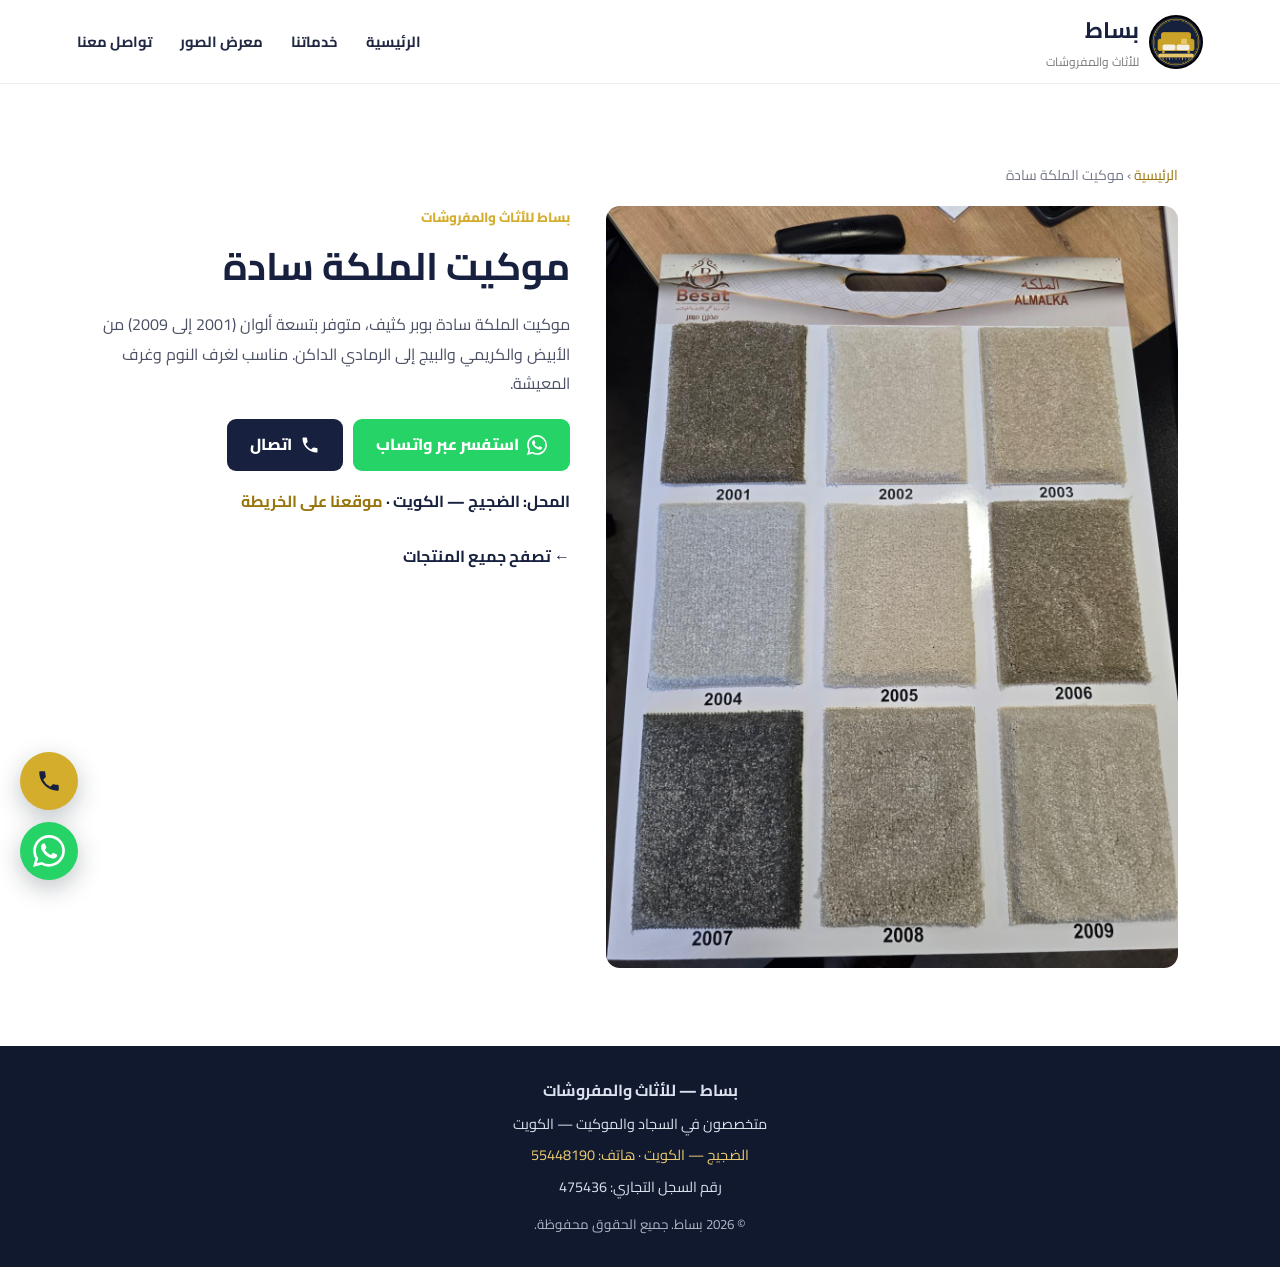
<file: products/موكيت-الملكة-سادة/index.html>
<!doctype html><html lang="ar" dir="rtl"><head>
<meta charset="utf-8"><meta name="viewport" content="width=device-width,initial-scale=1">
<title>موكيت الملكة سادة | بساط للأثاث والمفروشات</title>
<meta name="description" content="موكيت الملكة سادة بوبر كثيف، متوفر بتسعة ألوان (2001 إلى 2009) من الأبيض والكريمي والبيج إلى الرمادي الداكن. مناسب لغرف النوم وغرف المعيشة.">
<meta name="robots" content="index,follow,max-image-preview:large"><meta name="theme-color" content="#17213f">
<link rel="icon" href="/assets/logo-besat.jpg"><link rel="canonical" href="https://besaatkuw.com/products/%D9%85%D9%88%D9%83%D9%8A%D8%AA-%D8%A7%D9%84%D9%85%D9%84%D9%83%D8%A9-%D8%B3%D8%A7%D8%AF%D8%A9/">
<meta property="og:type" content="website"><meta property="og:locale" content="ar_KW"><meta property="og:site_name" content="بساط للأثاث والمفروشات | Besat"><meta property="og:title" content="موكيت الملكة سادة | بساط للأثاث والمفروشات"><meta property="og:description" content="موكيت الملكة سادة بوبر كثيف، متوفر بتسعة ألوان (2001 إلى 2009) من الأبيض والكريمي والبيج إلى الرمادي الداكن. مناسب لغرف النوم وغرف المعيشة."><meta property="og:image" content="https://besaatkuw.com/assets/1000564431.jpg"><meta property="og:url" content="https://besaatkuw.com/products/%D9%85%D9%88%D9%83%D9%8A%D8%AA-%D8%A7%D9%84%D9%85%D9%84%D9%83%D8%A9-%D8%B3%D8%A7%D8%AF%D8%A9/">
<link rel="stylesheet" href="/styles.css"><script type="application/ld+json">{"@context":"https://schema.org","@graph":[{"@type":"WebPage","name":"موكيت الملكة سادة","url":"https://besaatkuw.com/products/%D9%85%D9%88%D9%83%D9%8A%D8%AA-%D8%A7%D9%84%D9%85%D9%84%D9%83%D8%A9-%D8%B3%D8%A7%D8%AF%D8%A9/","description":"موكيت الملكة سادة بوبر كثيف، متوفر بتسعة ألوان (2001 إلى 2009) من الأبيض والكريمي والبيج إلى الرمادي الداكن. مناسب لغرف النوم وغرف المعيشة.","inLanguage":"ar","primaryImageOfPage":{"@type":"ImageObject","url":"https://besaatkuw.com/assets/1000564431.jpg"},"isPartOf":{"@type":"WebSite","name":"بساط للأثاث والمفروشات","alternateName":"Besat","url":"https://besaatkuw.com/"}},{"@type":"BreadcrumbList","itemListElement":[{"@type":"ListItem","position":1,"name":"الرئيسية","item":"https://besaatkuw.com/"},{"@type":"ListItem","position":2,"name":"موكيت الملكة سادة","item":"https://besaatkuw.com/products/%D9%85%D9%88%D9%83%D9%8A%D8%AA-%D8%A7%D9%84%D9%85%D9%84%D9%83%D8%A9-%D8%B3%D8%A7%D8%AF%D8%A9/"}]}]}</script></head>
<body><header><a class="brand" href="/"><img src="/assets/logo-besat.jpg" alt="أيقونة بساط"><span><b>بساط</b><small>للأثاث والمفروشات</small></span></a><button class="toggle" aria-label="فتح القائمة">☰</button><nav><a href="/">الرئيسية</a><a href="/#services">خدماتنا</a><a href="/#gallery">معرض الصور</a><a href="/#contact">تواصل معنا</a></nav></header>
<main class="section product"><div class="crumbs" role="navigation" aria-label="مسار الصفحة"><a href="/">الرئيسية</a> › <span>موكيت الملكة سادة</span></div><div class="product-grid"><div class="product-media"><a href="/assets/1000564431.jpg" target="_blank" rel="noopener"><img src="/assets/1000564431.jpg" alt="موكيت الملكة سادة" width="1200" height="1600"></a></div><div class="product-info"><p class="eyebrow">بساط للأثاث والمفروشات</p><h1>موكيت الملكة سادة</h1><p class="product-desc">موكيت الملكة سادة بوبر كثيف، متوفر بتسعة ألوان (2001 إلى 2009) من الأبيض والكريمي والبيج إلى الرمادي الداكن. مناسب لغرف النوم وغرف المعيشة.</p><div class="contact-actions"><a class="btn wa-btn" href="https://wa.me/96555448190?text=%D9%85%D8%B1%D8%AD%D8%A8%D8%A7%D9%8B%20%D8%A8%D8%B3%D8%A7%D8%B7%D8%8C%20%D8%A3%D9%88%D8%AF%20%D8%A7%D9%84%D8%A7%D8%B3%D8%AA%D9%81%D8%B3%D8%A7%D8%B1%20%D8%B9%D9%86%3A%20%D9%85%D9%88%D9%83%D9%8A%D8%AA%20%D8%A7%D9%84%D9%85%D9%84%D9%83%D8%A9%20%D8%B3%D8%A7%D8%AF%D8%A9%0Ahttps%3A%2F%2Fbesaatkuw.com%2Fproducts%2F%25D9%2585%25D9%2588%25D9%2583%25D9%258A%25D8%25AA-%25D8%25A7%25D9%2584%25D9%2585%25D9%2584%25D9%2583%25D8%25A9-%25D8%25B3%25D8%25A7%25D8%25AF%25D8%25A9%2F" target="_blank" rel="noopener"><svg class="wa-ic" viewBox="0 0 24 24" aria-hidden="true" focusable="false"><path fill="currentColor" d="M17.472 14.382c-.297-.149-1.758-.867-2.03-.967-.273-.099-.471-.148-.67.15-.197.297-.767.966-.94 1.164-.173.199-.347.223-.644.075-.297-.15-1.255-.463-2.39-1.475-.883-.788-1.48-1.761-1.653-2.059-.173-.297-.018-.458.13-.606.134-.133.298-.347.446-.52.149-.174.198-.298.298-.497.099-.198.05-.371-.025-.52-.075-.149-.669-1.612-.916-2.207-.242-.579-.487-.5-.669-.51-.173-.008-.371-.01-.57-.01-.198 0-.52.074-.792.372-.272.297-1.04 1.016-1.04 2.479 0 1.462 1.065 2.875 1.213 3.074.149.198 2.096 3.2 5.077 4.487.709.306 1.262.489 1.694.625.712.227 1.36.195 1.871.118.571-.085 1.758-.719 2.006-1.413.248-.694.248-1.289.173-1.413-.074-.124-.272-.198-.57-.347m-5.421 7.403h-.004a9.87 9.87 0 01-5.031-1.378l-.361-.214-3.741.982.998-3.648-.235-.374a9.86 9.86 0 01-1.51-5.26c.001-5.45 4.436-9.884 9.888-9.884 2.64 0 5.122 1.03 6.988 2.898a9.825 9.825 0 012.893 6.994c-.003 5.45-4.437 9.884-9.885 9.884m8.413-18.297A11.815 11.815 0 0012.05 0C5.495 0 .16 5.335.157 11.892c0 2.096.547 4.142 1.588 5.945L.057 24l6.305-1.654a11.882 11.882 0 005.683 1.448h.005c6.554 0 11.89-5.335 11.893-11.893a11.821 11.821 0 00-3.48-8.413Z"/></svg>استفسر عبر واتساب</a><a class="btn dark" href="tel:+96555448190"><svg class="wa-ic" viewBox="0 0 24 24" aria-hidden="true" focusable="false"><path fill="currentColor" d="M6.62 10.79a15.05 15.05 0 0 0 6.59 6.59l2.2-2.2a1 1 0 0 1 1.02-.24c1.12.37 2.33.57 3.57.57a1 1 0 0 1 1 1V20a1 1 0 0 1-1 1C10.61 21 3 13.39 3 4a1 1 0 0 1 1-1h3.5a1 1 0 0 1 1 1c0 1.25.2 2.45.57 3.57a1 1 0 0 1-.25 1.02l-2.2 2.2Z"/></svg>اتصال</a></div><p class="info">المحل: الضجيج — الكويت · <a href="https://share.google/VEDA1xmhd2v887Qgk" target="_blank" rel="noopener">موقعنا على الخريطة</a></p><a class="back" href="/#gallery">← تصفح جميع المنتجات</a></div></div></main>
<footer><b>بساط — للأثاث والمفروشات</b><p>متخصصون في السجاد والموكيت — الكويت</p><p>الضجيج — الكويت · هاتف: <a href="tel:+96555448190" dir="ltr">55448190</a></p><p>رقم السجل التجاري: 475436</p><small>© <span id="year"></span> بساط. جميع الحقوق محفوظة.</small></footer>
<a class="float call" href="tel:+96555448190" aria-label="اتصل بنا" title="اتصال"><svg class="wa-ic" viewBox="0 0 24 24" aria-hidden="true" focusable="false"><path fill="currentColor" d="M6.62 10.79a15.05 15.05 0 0 0 6.59 6.59l2.2-2.2a1 1 0 0 1 1.02-.24c1.12.37 2.33.57 3.57.57a1 1 0 0 1 1 1V20a1 1 0 0 1-1 1C10.61 21 3 13.39 3 4a1 1 0 0 1 1-1h3.5a1 1 0 0 1 1 1c0 1.25.2 2.45.57 3.57a1 1 0 0 1-.25 1.02l-2.2 2.2Z"/></svg></a><a class="float wa" href="https://wa.me/96555448190?text=%D9%85%D8%B1%D8%AD%D8%A8%D8%A7%D9%8B%20%D8%A8%D8%B3%D8%A7%D8%B7%D8%8C%20%D8%A3%D9%88%D8%AF%20%D8%A7%D9%84%D8%A7%D8%B3%D8%AA%D9%81%D8%B3%D8%A7%D8%B1%20%D8%B9%D9%86%3A%20%D9%85%D9%88%D9%83%D9%8A%D8%AA%20%D8%A7%D9%84%D9%85%D9%84%D9%83%D8%A9%20%D8%B3%D8%A7%D8%AF%D8%A9%0Ahttps%3A%2F%2Fbesaatkuw.com%2Fproducts%2F%25D9%2585%25D9%2588%25D9%2583%25D9%258A%25D8%25AA-%25D8%25A7%25D9%2584%25D9%2585%25D9%2584%25D9%2583%25D8%25A9-%25D8%25B3%25D8%25A7%25D8%25AF%25D8%25A9%2F" target="_blank" rel="noopener" aria-label="تواصل عبر واتساب" title="واتساب"><svg class="wa-ic" viewBox="0 0 24 24" aria-hidden="true" focusable="false"><path fill="currentColor" d="M17.472 14.382c-.297-.149-1.758-.867-2.03-.967-.273-.099-.471-.148-.67.15-.197.297-.767.966-.94 1.164-.173.199-.347.223-.644.075-.297-.15-1.255-.463-2.39-1.475-.883-.788-1.48-1.761-1.653-2.059-.173-.297-.018-.458.13-.606.134-.133.298-.347.446-.52.149-.174.198-.298.298-.497.099-.198.05-.371-.025-.52-.075-.149-.669-1.612-.916-2.207-.242-.579-.487-.5-.669-.51-.173-.008-.371-.01-.57-.01-.198 0-.52.074-.792.372-.272.297-1.04 1.016-1.04 2.479 0 1.462 1.065 2.875 1.213 3.074.149.198 2.096 3.2 5.077 4.487.709.306 1.262.489 1.694.625.712.227 1.36.195 1.871.118.571-.085 1.758-.719 2.006-1.413.248-.694.248-1.289.173-1.413-.074-.124-.272-.198-.57-.347m-5.421 7.403h-.004a9.87 9.87 0 01-5.031-1.378l-.361-.214-3.741.982.998-3.648-.235-.374a9.86 9.86 0 01-1.51-5.26c.001-5.45 4.436-9.884 9.888-9.884 2.64 0 5.122 1.03 6.988 2.898a9.825 9.825 0 012.893 6.994c-.003 5.45-4.437 9.884-9.885 9.884m8.413-18.297A11.815 11.815 0 0012.05 0C5.495 0 .16 5.335.157 11.892c0 2.096.547 4.142 1.588 5.945L.057 24l6.305-1.654a11.882 11.882 0 005.683 1.448h.005c6.554 0 11.89-5.335 11.893-11.893a11.821 11.821 0 00-3.48-8.413Z"/></svg></a>
<script>document.getElementById('year').textContent=new Date().getFullYear();const nav=document.querySelector('nav');document.querySelector('.toggle').onclick=()=>nav.classList.toggle('open');</script><script>/*wa-src*/(function(){var S="بساط",R=/wa\.me\/\+?\d|(api\.whatsapp\.com\/|whatsapp:\/\/)send\?(.*&)?phone=\d/i;function cl(t){return(t||"").replace(/\s+/g," ").trim()}function sec(){var h=document.querySelector("h1");return(cl(h&&h.textContent)||cl(document.title).split(/ [|—–] /)[0]).slice(0,90)}function item(a){var c=a&&a.closest&&a.closest("article,li,[class*=card],[class*=product]");if(!c||c===document.body)return"";var h=c.querySelector("h2,h3,h4");var t=cl(h&&h.textContent);return t&&t!==sec()?t.slice(0,80):""}function tag(a){var i=item(a);return"📍 "+S+" — "+sec()+(i?" — "+i:"")}function add(u,a){try{if(!u||!R.test(u))return u;var m=u.match(/([?&]text=)([^&#]*)/),t="";if(m){try{t=decodeURIComponent(m[2].replace(/\+/g," "))}catch(e){t=m[2]}}if(t.indexOf("📍")===0)return u;var n=encodeURIComponent(tag(a)+"\n"+t);return m?u.replace(m[0],m[1]+n):u+(u.indexOf("?")<0?"?":"&")+"text="+n}catch(e){return u}}window.waSrc=add;document.addEventListener("click",function(e){var a=e.target&&e.target.closest&&e.target.closest("a[href]");if(!a)return;var h=a.getAttribute("href"),n=add(h,a);if(n!==h)a.setAttribute("href",n)},true);var o=window.open;window.open=function(u){var x=[].slice.call(arguments);if(typeof u=="string")x[0]=add(u,document.activeElement);return o.apply(window,x)}})();</script></body></html>
</file>
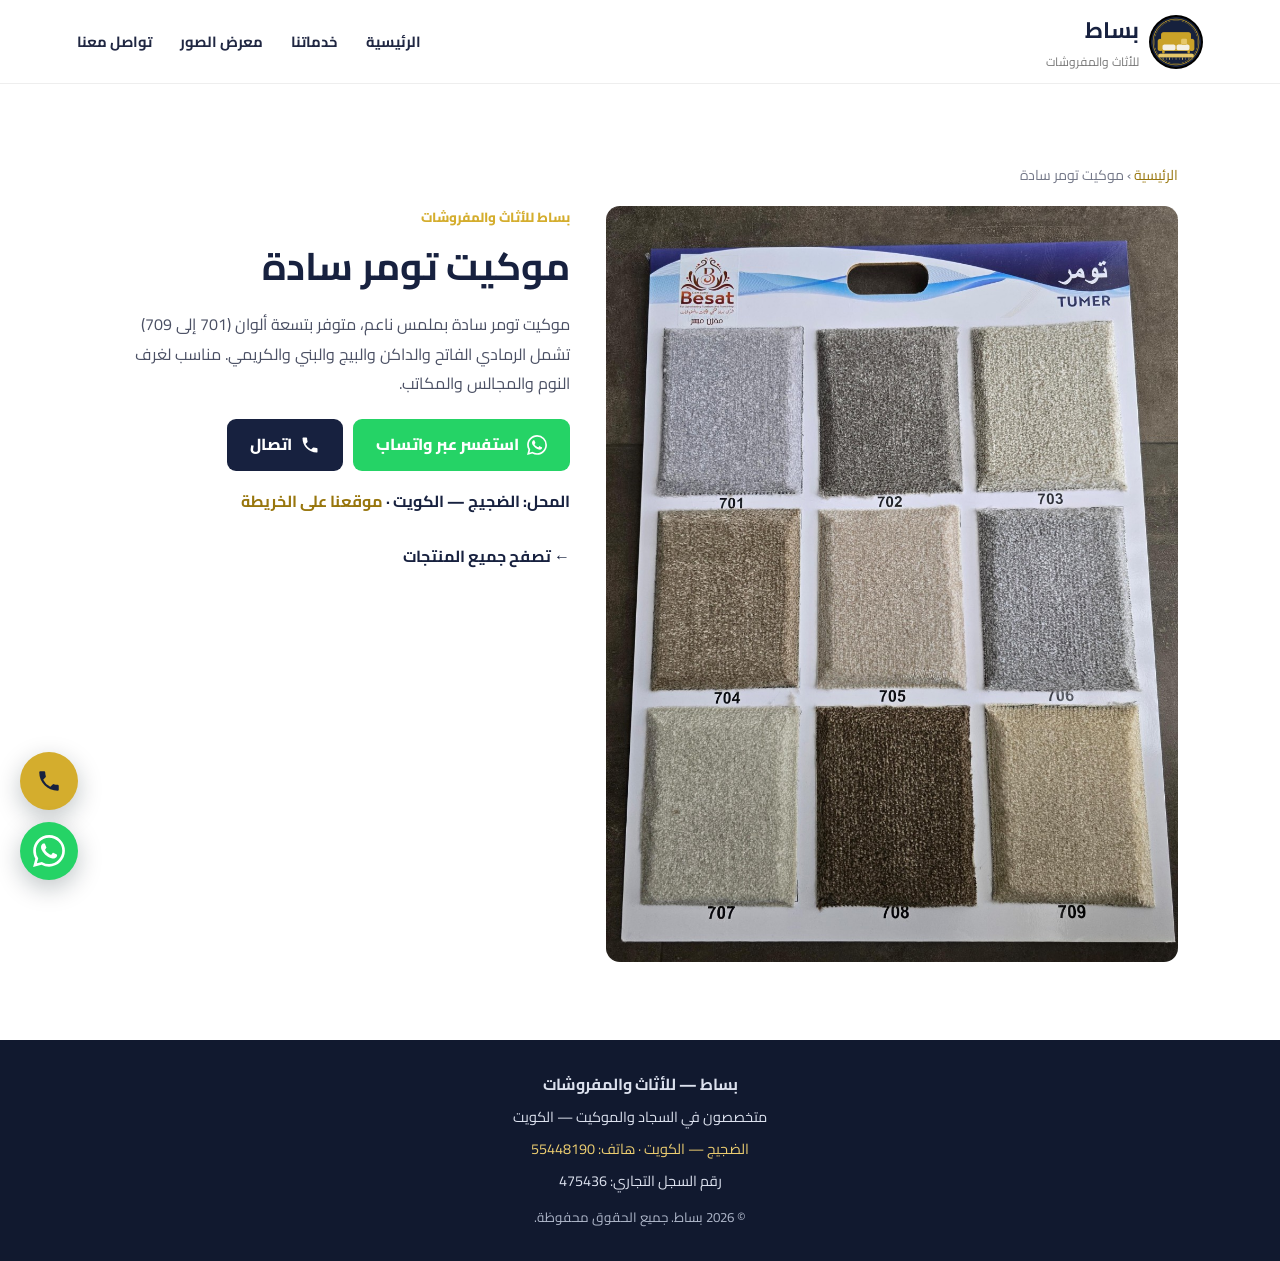
<file: products/موكيت-تومر-سادة/index.html>
<!doctype html><html lang="ar" dir="rtl"><head>
<meta charset="utf-8"><meta name="viewport" content="width=device-width,initial-scale=1">
<title>موكيت تومر سادة | بساط للأثاث والمفروشات</title>
<meta name="description" content="موكيت تومر سادة بملمس ناعم، متوفر بتسعة ألوان (701 إلى 709) تشمل الرمادي الفاتح والداكن والبيج والبني والكريمي. مناسب لغرف النوم والمجالس والمكاتب.">
<meta name="robots" content="index,follow,max-image-preview:large"><meta name="theme-color" content="#17213f">
<link rel="icon" href="/assets/logo-besat.jpg"><link rel="canonical" href="https://besaatkuw.com/products/%D9%85%D9%88%D9%83%D9%8A%D8%AA-%D8%AA%D9%88%D9%85%D8%B1-%D8%B3%D8%A7%D8%AF%D8%A9/">
<meta property="og:type" content="website"><meta property="og:locale" content="ar_KW"><meta property="og:site_name" content="بساط للأثاث والمفروشات | Besat"><meta property="og:title" content="موكيت تومر سادة | بساط للأثاث والمفروشات"><meta property="og:description" content="موكيت تومر سادة بملمس ناعم، متوفر بتسعة ألوان (701 إلى 709) تشمل الرمادي الفاتح والداكن والبيج والبني والكريمي. مناسب لغرف النوم والمجالس والمكاتب."><meta property="og:image" content="https://besaatkuw.com/assets/1000564429.jpg"><meta property="og:url" content="https://besaatkuw.com/products/%D9%85%D9%88%D9%83%D9%8A%D8%AA-%D8%AA%D9%88%D9%85%D8%B1-%D8%B3%D8%A7%D8%AF%D8%A9/">
<link rel="stylesheet" href="/styles.css"><script type="application/ld+json">{"@context":"https://schema.org","@graph":[{"@type":"WebPage","name":"موكيت تومر سادة","url":"https://besaatkuw.com/products/%D9%85%D9%88%D9%83%D9%8A%D8%AA-%D8%AA%D9%88%D9%85%D8%B1-%D8%B3%D8%A7%D8%AF%D8%A9/","description":"موكيت تومر سادة بملمس ناعم، متوفر بتسعة ألوان (701 إلى 709) تشمل الرمادي الفاتح والداكن والبيج والبني والكريمي. مناسب لغرف النوم والمجالس والمكاتب.","inLanguage":"ar","primaryImageOfPage":{"@type":"ImageObject","url":"https://besaatkuw.com/assets/1000564429.jpg"},"isPartOf":{"@type":"WebSite","name":"بساط للأثاث والمفروشات","alternateName":"Besat","url":"https://besaatkuw.com/"}},{"@type":"BreadcrumbList","itemListElement":[{"@type":"ListItem","position":1,"name":"الرئيسية","item":"https://besaatkuw.com/"},{"@type":"ListItem","position":2,"name":"موكيت تومر سادة","item":"https://besaatkuw.com/products/%D9%85%D9%88%D9%83%D9%8A%D8%AA-%D8%AA%D9%88%D9%85%D8%B1-%D8%B3%D8%A7%D8%AF%D8%A9/"}]}]}</script></head>
<body><header><a class="brand" href="/"><img src="/assets/logo-besat.jpg" alt="أيقونة بساط"><span><b>بساط</b><small>للأثاث والمفروشات</small></span></a><button class="toggle" aria-label="فتح القائمة">☰</button><nav><a href="/">الرئيسية</a><a href="/#services">خدماتنا</a><a href="/#gallery">معرض الصور</a><a href="/#contact">تواصل معنا</a></nav></header>
<main class="section product"><div class="crumbs" role="navigation" aria-label="مسار الصفحة"><a href="/">الرئيسية</a> › <span>موكيت تومر سادة</span></div><div class="product-grid"><div class="product-media"><a href="/assets/1000564429.jpg" target="_blank" rel="noopener"><img src="/assets/1000564429.jpg" alt="موكيت تومر سادة" width="1080" height="1428"></a></div><div class="product-info"><p class="eyebrow">بساط للأثاث والمفروشات</p><h1>موكيت تومر سادة</h1><p class="product-desc">موكيت تومر سادة بملمس ناعم، متوفر بتسعة ألوان (701 إلى 709) تشمل الرمادي الفاتح والداكن والبيج والبني والكريمي. مناسب لغرف النوم والمجالس والمكاتب.</p><div class="contact-actions"><a class="btn wa-btn" href="https://wa.me/96555448190?text=%D9%85%D8%B1%D8%AD%D8%A8%D8%A7%D9%8B%20%D8%A8%D8%B3%D8%A7%D8%B7%D8%8C%20%D8%A3%D9%88%D8%AF%20%D8%A7%D9%84%D8%A7%D8%B3%D8%AA%D9%81%D8%B3%D8%A7%D8%B1%20%D8%B9%D9%86%3A%20%D9%85%D9%88%D9%83%D9%8A%D8%AA%20%D8%AA%D9%88%D9%85%D8%B1%20%D8%B3%D8%A7%D8%AF%D8%A9%0Ahttps%3A%2F%2Fbesaatkuw.com%2Fproducts%2F%25D9%2585%25D9%2588%25D9%2583%25D9%258A%25D8%25AA-%25D8%25AA%25D9%2588%25D9%2585%25D8%25B1-%25D8%25B3%25D8%25A7%25D8%25AF%25D8%25A9%2F" target="_blank" rel="noopener"><svg class="wa-ic" viewBox="0 0 24 24" aria-hidden="true" focusable="false"><path fill="currentColor" d="M17.472 14.382c-.297-.149-1.758-.867-2.03-.967-.273-.099-.471-.148-.67.15-.197.297-.767.966-.94 1.164-.173.199-.347.223-.644.075-.297-.15-1.255-.463-2.39-1.475-.883-.788-1.48-1.761-1.653-2.059-.173-.297-.018-.458.13-.606.134-.133.298-.347.446-.52.149-.174.198-.298.298-.497.099-.198.05-.371-.025-.52-.075-.149-.669-1.612-.916-2.207-.242-.579-.487-.5-.669-.51-.173-.008-.371-.01-.57-.01-.198 0-.52.074-.792.372-.272.297-1.04 1.016-1.04 2.479 0 1.462 1.065 2.875 1.213 3.074.149.198 2.096 3.2 5.077 4.487.709.306 1.262.489 1.694.625.712.227 1.36.195 1.871.118.571-.085 1.758-.719 2.006-1.413.248-.694.248-1.289.173-1.413-.074-.124-.272-.198-.57-.347m-5.421 7.403h-.004a9.87 9.87 0 01-5.031-1.378l-.361-.214-3.741.982.998-3.648-.235-.374a9.86 9.86 0 01-1.51-5.26c.001-5.45 4.436-9.884 9.888-9.884 2.64 0 5.122 1.03 6.988 2.898a9.825 9.825 0 012.893 6.994c-.003 5.45-4.437 9.884-9.885 9.884m8.413-18.297A11.815 11.815 0 0012.05 0C5.495 0 .16 5.335.157 11.892c0 2.096.547 4.142 1.588 5.945L.057 24l6.305-1.654a11.882 11.882 0 005.683 1.448h.005c6.554 0 11.89-5.335 11.893-11.893a11.821 11.821 0 00-3.48-8.413Z"/></svg>استفسر عبر واتساب</a><a class="btn dark" href="tel:+96555448190"><svg class="wa-ic" viewBox="0 0 24 24" aria-hidden="true" focusable="false"><path fill="currentColor" d="M6.62 10.79a15.05 15.05 0 0 0 6.59 6.59l2.2-2.2a1 1 0 0 1 1.02-.24c1.12.37 2.33.57 3.57.57a1 1 0 0 1 1 1V20a1 1 0 0 1-1 1C10.61 21 3 13.39 3 4a1 1 0 0 1 1-1h3.5a1 1 0 0 1 1 1c0 1.25.2 2.45.57 3.57a1 1 0 0 1-.25 1.02l-2.2 2.2Z"/></svg>اتصال</a></div><p class="info">المحل: الضجيج — الكويت · <a href="https://share.google/VEDA1xmhd2v887Qgk" target="_blank" rel="noopener">موقعنا على الخريطة</a></p><a class="back" href="/#gallery">← تصفح جميع المنتجات</a></div></div></main>
<footer><b>بساط — للأثاث والمفروشات</b><p>متخصصون في السجاد والموكيت — الكويت</p><p>الضجيج — الكويت · هاتف: <a href="tel:+96555448190" dir="ltr">55448190</a></p><p>رقم السجل التجاري: 475436</p><small>© <span id="year"></span> بساط. جميع الحقوق محفوظة.</small></footer>
<a class="float call" href="tel:+96555448190" aria-label="اتصل بنا" title="اتصال"><svg class="wa-ic" viewBox="0 0 24 24" aria-hidden="true" focusable="false"><path fill="currentColor" d="M6.62 10.79a15.05 15.05 0 0 0 6.59 6.59l2.2-2.2a1 1 0 0 1 1.02-.24c1.12.37 2.33.57 3.57.57a1 1 0 0 1 1 1V20a1 1 0 0 1-1 1C10.61 21 3 13.39 3 4a1 1 0 0 1 1-1h3.5a1 1 0 0 1 1 1c0 1.25.2 2.45.57 3.57a1 1 0 0 1-.25 1.02l-2.2 2.2Z"/></svg></a><a class="float wa" href="https://wa.me/96555448190?text=%D9%85%D8%B1%D8%AD%D8%A8%D8%A7%D9%8B%20%D8%A8%D8%B3%D8%A7%D8%B7%D8%8C%20%D8%A3%D9%88%D8%AF%20%D8%A7%D9%84%D8%A7%D8%B3%D8%AA%D9%81%D8%B3%D8%A7%D8%B1%20%D8%B9%D9%86%3A%20%D9%85%D9%88%D9%83%D9%8A%D8%AA%20%D8%AA%D9%88%D9%85%D8%B1%20%D8%B3%D8%A7%D8%AF%D8%A9%0Ahttps%3A%2F%2Fbesaatkuw.com%2Fproducts%2F%25D9%2585%25D9%2588%25D9%2583%25D9%258A%25D8%25AA-%25D8%25AA%25D9%2588%25D9%2585%25D8%25B1-%25D8%25B3%25D8%25A7%25D8%25AF%25D8%25A9%2F" target="_blank" rel="noopener" aria-label="تواصل عبر واتساب" title="واتساب"><svg class="wa-ic" viewBox="0 0 24 24" aria-hidden="true" focusable="false"><path fill="currentColor" d="M17.472 14.382c-.297-.149-1.758-.867-2.03-.967-.273-.099-.471-.148-.67.15-.197.297-.767.966-.94 1.164-.173.199-.347.223-.644.075-.297-.15-1.255-.463-2.39-1.475-.883-.788-1.48-1.761-1.653-2.059-.173-.297-.018-.458.13-.606.134-.133.298-.347.446-.52.149-.174.198-.298.298-.497.099-.198.05-.371-.025-.52-.075-.149-.669-1.612-.916-2.207-.242-.579-.487-.5-.669-.51-.173-.008-.371-.01-.57-.01-.198 0-.52.074-.792.372-.272.297-1.04 1.016-1.04 2.479 0 1.462 1.065 2.875 1.213 3.074.149.198 2.096 3.2 5.077 4.487.709.306 1.262.489 1.694.625.712.227 1.36.195 1.871.118.571-.085 1.758-.719 2.006-1.413.248-.694.248-1.289.173-1.413-.074-.124-.272-.198-.57-.347m-5.421 7.403h-.004a9.87 9.87 0 01-5.031-1.378l-.361-.214-3.741.982.998-3.648-.235-.374a9.86 9.86 0 01-1.51-5.26c.001-5.45 4.436-9.884 9.888-9.884 2.64 0 5.122 1.03 6.988 2.898a9.825 9.825 0 012.893 6.994c-.003 5.45-4.437 9.884-9.885 9.884m8.413-18.297A11.815 11.815 0 0012.05 0C5.495 0 .16 5.335.157 11.892c0 2.096.547 4.142 1.588 5.945L.057 24l6.305-1.654a11.882 11.882 0 005.683 1.448h.005c6.554 0 11.89-5.335 11.893-11.893a11.821 11.821 0 00-3.48-8.413Z"/></svg></a>
<script>document.getElementById('year').textContent=new Date().getFullYear();const nav=document.querySelector('nav');document.querySelector('.toggle').onclick=()=>nav.classList.toggle('open');</script><script>/*wa-src*/(function(){var S="بساط",R=/wa\.me\/\+?\d|(api\.whatsapp\.com\/|whatsapp:\/\/)send\?(.*&)?phone=\d/i;function cl(t){return(t||"").replace(/\s+/g," ").trim()}function sec(){var h=document.querySelector("h1");return(cl(h&&h.textContent)||cl(document.title).split(/ [|—–] /)[0]).slice(0,90)}function item(a){var c=a&&a.closest&&a.closest("article,li,[class*=card],[class*=product]");if(!c||c===document.body)return"";var h=c.querySelector("h2,h3,h4");var t=cl(h&&h.textContent);return t&&t!==sec()?t.slice(0,80):""}function tag(a){var i=item(a);return"📍 "+S+" — "+sec()+(i?" — "+i:"")}function add(u,a){try{if(!u||!R.test(u))return u;var m=u.match(/([?&]text=)([^&#]*)/),t="";if(m){try{t=decodeURIComponent(m[2].replace(/\+/g," "))}catch(e){t=m[2]}}if(t.indexOf("📍")===0)return u;var n=encodeURIComponent(tag(a)+"\n"+t);return m?u.replace(m[0],m[1]+n):u+(u.indexOf("?")<0?"?":"&")+"text="+n}catch(e){return u}}window.waSrc=add;document.addEventListener("click",function(e){var a=e.target&&e.target.closest&&e.target.closest("a[href]");if(!a)return;var h=a.getAttribute("href"),n=add(h,a);if(n!==h)a.setAttribute("href",n)},true);var o=window.open;window.open=function(u){var x=[].slice.call(arguments);if(typeof u=="string")x[0]=add(u,document.activeElement);return o.apply(window,x)}})();</script></body></html>
</file>
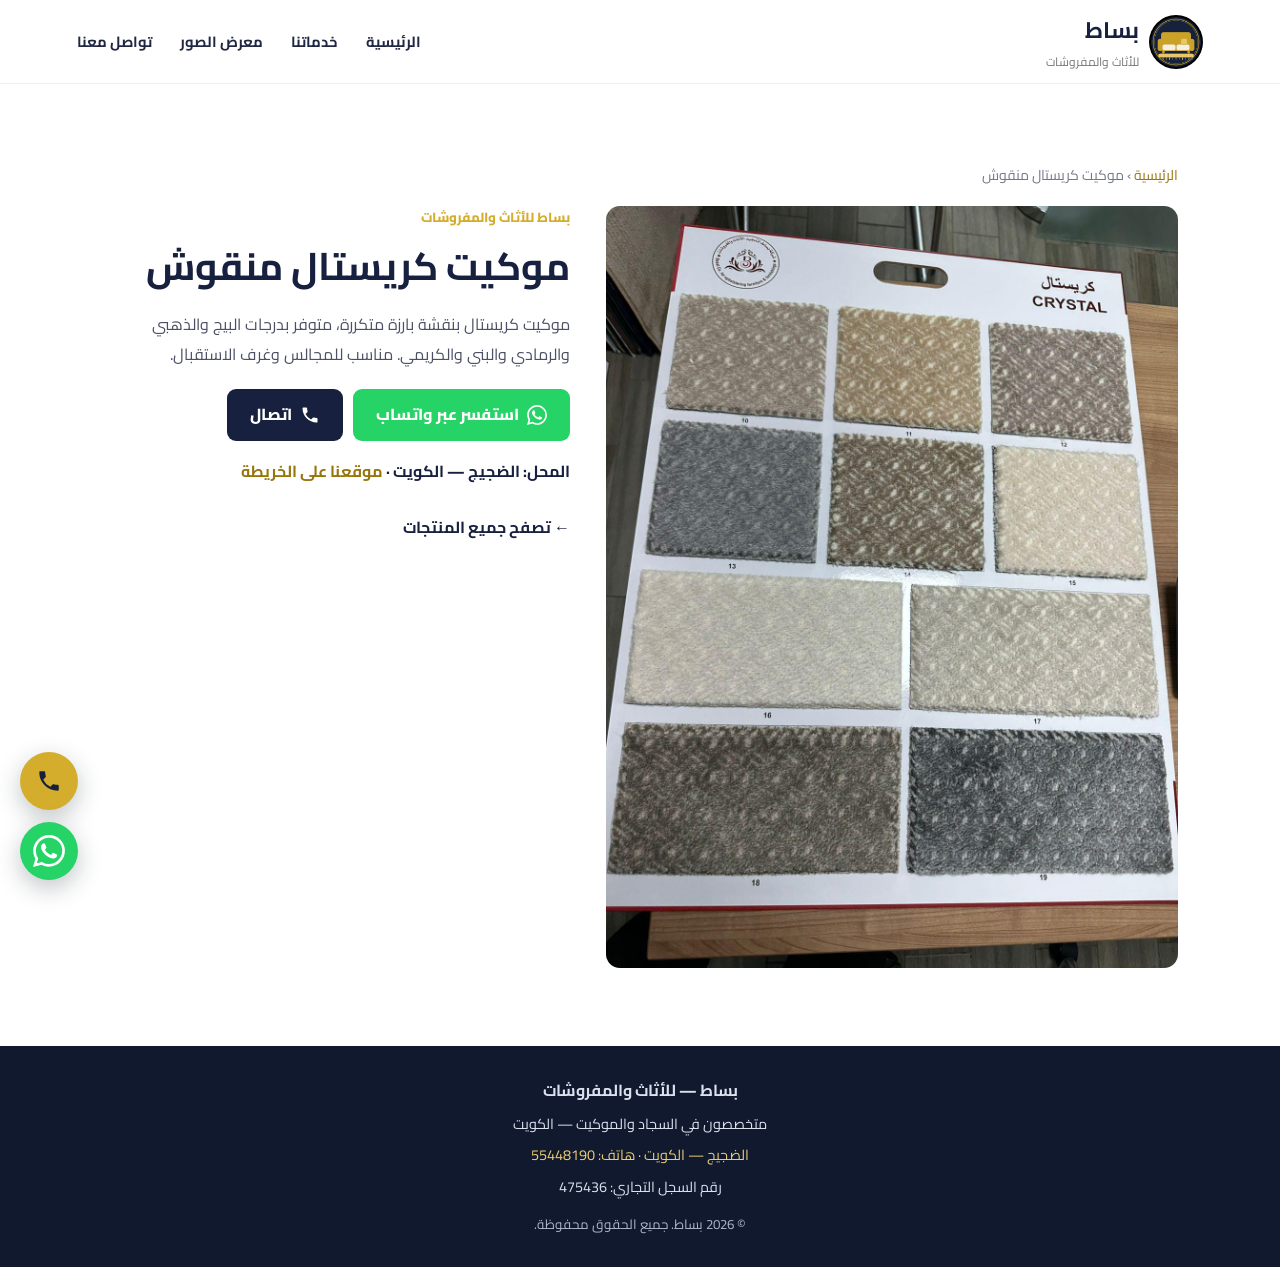
<file: products/موكيت-كريستال-منقوش/index.html>
<!doctype html><html lang="ar" dir="rtl"><head>
<meta charset="utf-8"><meta name="viewport" content="width=device-width,initial-scale=1">
<title>موكيت كريستال منقوش | بساط للأثاث والمفروشات</title>
<meta name="description" content="موكيت كريستال بنقشة بارزة متكررة، متوفر بدرجات البيج والذهبي والرمادي والبني والكريمي. مناسب للمجالس وغرف الاستقبال.">
<meta name="robots" content="index,follow,max-image-preview:large"><meta name="theme-color" content="#17213f">
<link rel="icon" href="/assets/logo-besat.jpg"><link rel="canonical" href="https://besaatkuw.com/products/%D9%85%D9%88%D9%83%D9%8A%D8%AA-%D9%83%D8%B1%D9%8A%D8%B3%D8%AA%D8%A7%D9%84-%D9%85%D9%86%D9%82%D9%88%D8%B4/">
<meta property="og:type" content="website"><meta property="og:locale" content="ar_KW"><meta property="og:site_name" content="بساط للأثاث والمفروشات | Besat"><meta property="og:title" content="موكيت كريستال منقوش | بساط للأثاث والمفروشات"><meta property="og:description" content="موكيت كريستال بنقشة بارزة متكررة، متوفر بدرجات البيج والذهبي والرمادي والبني والكريمي. مناسب للمجالس وغرف الاستقبال."><meta property="og:image" content="https://besaatkuw.com/assets/1000564436.jpg"><meta property="og:url" content="https://besaatkuw.com/products/%D9%85%D9%88%D9%83%D9%8A%D8%AA-%D9%83%D8%B1%D9%8A%D8%B3%D8%AA%D8%A7%D9%84-%D9%85%D9%86%D9%82%D9%88%D8%B4/">
<link rel="stylesheet" href="/styles.css"><script type="application/ld+json">{"@context":"https://schema.org","@graph":[{"@type":"WebPage","name":"موكيت كريستال منقوش","url":"https://besaatkuw.com/products/%D9%85%D9%88%D9%83%D9%8A%D8%AA-%D9%83%D8%B1%D9%8A%D8%B3%D8%AA%D8%A7%D9%84-%D9%85%D9%86%D9%82%D9%88%D8%B4/","description":"موكيت كريستال بنقشة بارزة متكررة، متوفر بدرجات البيج والذهبي والرمادي والبني والكريمي. مناسب للمجالس وغرف الاستقبال.","inLanguage":"ar","primaryImageOfPage":{"@type":"ImageObject","url":"https://besaatkuw.com/assets/1000564436.jpg"},"isPartOf":{"@type":"WebSite","name":"بساط للأثاث والمفروشات","alternateName":"Besat","url":"https://besaatkuw.com/"}},{"@type":"BreadcrumbList","itemListElement":[{"@type":"ListItem","position":1,"name":"الرئيسية","item":"https://besaatkuw.com/"},{"@type":"ListItem","position":2,"name":"موكيت كريستال منقوش","item":"https://besaatkuw.com/products/%D9%85%D9%88%D9%83%D9%8A%D8%AA-%D9%83%D8%B1%D9%8A%D8%B3%D8%AA%D8%A7%D9%84-%D9%85%D9%86%D9%82%D9%88%D8%B4/"}]}]}</script></head>
<body><header><a class="brand" href="/"><img src="/assets/logo-besat.jpg" alt="أيقونة بساط"><span><b>بساط</b><small>للأثاث والمفروشات</small></span></a><button class="toggle" aria-label="فتح القائمة">☰</button><nav><a href="/">الرئيسية</a><a href="/#services">خدماتنا</a><a href="/#gallery">معرض الصور</a><a href="/#contact">تواصل معنا</a></nav></header>
<main class="section product"><div class="crumbs" role="navigation" aria-label="مسار الصفحة"><a href="/">الرئيسية</a> › <span>موكيت كريستال منقوش</span></div><div class="product-grid"><div class="product-media"><a href="/assets/1000564436.jpg" target="_blank" rel="noopener"><img src="/assets/1000564436.jpg" alt="موكيت كريستال منقوش" width="1200" height="1600"></a></div><div class="product-info"><p class="eyebrow">بساط للأثاث والمفروشات</p><h1>موكيت كريستال منقوش</h1><p class="product-desc">موكيت كريستال بنقشة بارزة متكررة، متوفر بدرجات البيج والذهبي والرمادي والبني والكريمي. مناسب للمجالس وغرف الاستقبال.</p><div class="contact-actions"><a class="btn wa-btn" href="https://wa.me/96555448190?text=%D9%85%D8%B1%D8%AD%D8%A8%D8%A7%D9%8B%20%D8%A8%D8%B3%D8%A7%D8%B7%D8%8C%20%D8%A3%D9%88%D8%AF%20%D8%A7%D9%84%D8%A7%D8%B3%D8%AA%D9%81%D8%B3%D8%A7%D8%B1%20%D8%B9%D9%86%3A%20%D9%85%D9%88%D9%83%D9%8A%D8%AA%20%D9%83%D8%B1%D9%8A%D8%B3%D8%AA%D8%A7%D9%84%20%D9%85%D9%86%D9%82%D9%88%D8%B4%0Ahttps%3A%2F%2Fbesaatkuw.com%2Fproducts%2F%25D9%2585%25D9%2588%25D9%2583%25D9%258A%25D8%25AA-%25D9%2583%25D8%25B1%25D9%258A%25D8%25B3%25D8%25AA%25D8%25A7%25D9%2584-%25D9%2585%25D9%2586%25D9%2582%25D9%2588%25D8%25B4%2F" target="_blank" rel="noopener"><svg class="wa-ic" viewBox="0 0 24 24" aria-hidden="true" focusable="false"><path fill="currentColor" d="M17.472 14.382c-.297-.149-1.758-.867-2.03-.967-.273-.099-.471-.148-.67.15-.197.297-.767.966-.94 1.164-.173.199-.347.223-.644.075-.297-.15-1.255-.463-2.39-1.475-.883-.788-1.48-1.761-1.653-2.059-.173-.297-.018-.458.13-.606.134-.133.298-.347.446-.52.149-.174.198-.298.298-.497.099-.198.05-.371-.025-.52-.075-.149-.669-1.612-.916-2.207-.242-.579-.487-.5-.669-.51-.173-.008-.371-.01-.57-.01-.198 0-.52.074-.792.372-.272.297-1.04 1.016-1.04 2.479 0 1.462 1.065 2.875 1.213 3.074.149.198 2.096 3.2 5.077 4.487.709.306 1.262.489 1.694.625.712.227 1.36.195 1.871.118.571-.085 1.758-.719 2.006-1.413.248-.694.248-1.289.173-1.413-.074-.124-.272-.198-.57-.347m-5.421 7.403h-.004a9.87 9.87 0 01-5.031-1.378l-.361-.214-3.741.982.998-3.648-.235-.374a9.86 9.86 0 01-1.51-5.26c.001-5.45 4.436-9.884 9.888-9.884 2.64 0 5.122 1.03 6.988 2.898a9.825 9.825 0 012.893 6.994c-.003 5.45-4.437 9.884-9.885 9.884m8.413-18.297A11.815 11.815 0 0012.05 0C5.495 0 .16 5.335.157 11.892c0 2.096.547 4.142 1.588 5.945L.057 24l6.305-1.654a11.882 11.882 0 005.683 1.448h.005c6.554 0 11.89-5.335 11.893-11.893a11.821 11.821 0 00-3.48-8.413Z"/></svg>استفسر عبر واتساب</a><a class="btn dark" href="tel:+96555448190"><svg class="wa-ic" viewBox="0 0 24 24" aria-hidden="true" focusable="false"><path fill="currentColor" d="M6.62 10.79a15.05 15.05 0 0 0 6.59 6.59l2.2-2.2a1 1 0 0 1 1.02-.24c1.12.37 2.33.57 3.57.57a1 1 0 0 1 1 1V20a1 1 0 0 1-1 1C10.61 21 3 13.39 3 4a1 1 0 0 1 1-1h3.5a1 1 0 0 1 1 1c0 1.25.2 2.45.57 3.57a1 1 0 0 1-.25 1.02l-2.2 2.2Z"/></svg>اتصال</a></div><p class="info">المحل: الضجيج — الكويت · <a href="https://share.google/VEDA1xmhd2v887Qgk" target="_blank" rel="noopener">موقعنا على الخريطة</a></p><a class="back" href="/#gallery">← تصفح جميع المنتجات</a></div></div></main>
<footer><b>بساط — للأثاث والمفروشات</b><p>متخصصون في السجاد والموكيت — الكويت</p><p>الضجيج — الكويت · هاتف: <a href="tel:+96555448190" dir="ltr">55448190</a></p><p>رقم السجل التجاري: 475436</p><small>© <span id="year"></span> بساط. جميع الحقوق محفوظة.</small></footer>
<a class="float call" href="tel:+96555448190" aria-label="اتصل بنا" title="اتصال"><svg class="wa-ic" viewBox="0 0 24 24" aria-hidden="true" focusable="false"><path fill="currentColor" d="M6.62 10.79a15.05 15.05 0 0 0 6.59 6.59l2.2-2.2a1 1 0 0 1 1.02-.24c1.12.37 2.33.57 3.57.57a1 1 0 0 1 1 1V20a1 1 0 0 1-1 1C10.61 21 3 13.39 3 4a1 1 0 0 1 1-1h3.5a1 1 0 0 1 1 1c0 1.25.2 2.45.57 3.57a1 1 0 0 1-.25 1.02l-2.2 2.2Z"/></svg></a><a class="float wa" href="https://wa.me/96555448190?text=%D9%85%D8%B1%D8%AD%D8%A8%D8%A7%D9%8B%20%D8%A8%D8%B3%D8%A7%D8%B7%D8%8C%20%D8%A3%D9%88%D8%AF%20%D8%A7%D9%84%D8%A7%D8%B3%D8%AA%D9%81%D8%B3%D8%A7%D8%B1%20%D8%B9%D9%86%3A%20%D9%85%D9%88%D9%83%D9%8A%D8%AA%20%D9%83%D8%B1%D9%8A%D8%B3%D8%AA%D8%A7%D9%84%20%D9%85%D9%86%D9%82%D9%88%D8%B4%0Ahttps%3A%2F%2Fbesaatkuw.com%2Fproducts%2F%25D9%2585%25D9%2588%25D9%2583%25D9%258A%25D8%25AA-%25D9%2583%25D8%25B1%25D9%258A%25D8%25B3%25D8%25AA%25D8%25A7%25D9%2584-%25D9%2585%25D9%2586%25D9%2582%25D9%2588%25D8%25B4%2F" target="_blank" rel="noopener" aria-label="تواصل عبر واتساب" title="واتساب"><svg class="wa-ic" viewBox="0 0 24 24" aria-hidden="true" focusable="false"><path fill="currentColor" d="M17.472 14.382c-.297-.149-1.758-.867-2.03-.967-.273-.099-.471-.148-.67.15-.197.297-.767.966-.94 1.164-.173.199-.347.223-.644.075-.297-.15-1.255-.463-2.39-1.475-.883-.788-1.48-1.761-1.653-2.059-.173-.297-.018-.458.13-.606.134-.133.298-.347.446-.52.149-.174.198-.298.298-.497.099-.198.05-.371-.025-.52-.075-.149-.669-1.612-.916-2.207-.242-.579-.487-.5-.669-.51-.173-.008-.371-.01-.57-.01-.198 0-.52.074-.792.372-.272.297-1.04 1.016-1.04 2.479 0 1.462 1.065 2.875 1.213 3.074.149.198 2.096 3.2 5.077 4.487.709.306 1.262.489 1.694.625.712.227 1.36.195 1.871.118.571-.085 1.758-.719 2.006-1.413.248-.694.248-1.289.173-1.413-.074-.124-.272-.198-.57-.347m-5.421 7.403h-.004a9.87 9.87 0 01-5.031-1.378l-.361-.214-3.741.982.998-3.648-.235-.374a9.86 9.86 0 01-1.51-5.26c.001-5.45 4.436-9.884 9.888-9.884 2.64 0 5.122 1.03 6.988 2.898a9.825 9.825 0 012.893 6.994c-.003 5.45-4.437 9.884-9.885 9.884m8.413-18.297A11.815 11.815 0 0012.05 0C5.495 0 .16 5.335.157 11.892c0 2.096.547 4.142 1.588 5.945L.057 24l6.305-1.654a11.882 11.882 0 005.683 1.448h.005c6.554 0 11.89-5.335 11.893-11.893a11.821 11.821 0 00-3.48-8.413Z"/></svg></a>
<script>document.getElementById('year').textContent=new Date().getFullYear();const nav=document.querySelector('nav');document.querySelector('.toggle').onclick=()=>nav.classList.toggle('open');</script><script>/*wa-src*/(function(){var S="بساط",R=/wa\.me\/\+?\d|(api\.whatsapp\.com\/|whatsapp:\/\/)send\?(.*&)?phone=\d/i;function cl(t){return(t||"").replace(/\s+/g," ").trim()}function sec(){var h=document.querySelector("h1");return(cl(h&&h.textContent)||cl(document.title).split(/ [|—–] /)[0]).slice(0,90)}function item(a){var c=a&&a.closest&&a.closest("article,li,[class*=card],[class*=product]");if(!c||c===document.body)return"";var h=c.querySelector("h2,h3,h4");var t=cl(h&&h.textContent);return t&&t!==sec()?t.slice(0,80):""}function tag(a){var i=item(a);return"📍 "+S+" — "+sec()+(i?" — "+i:"")}function add(u,a){try{if(!u||!R.test(u))return u;var m=u.match(/([?&]text=)([^&#]*)/),t="";if(m){try{t=decodeURIComponent(m[2].replace(/\+/g," "))}catch(e){t=m[2]}}if(t.indexOf("📍")===0)return u;var n=encodeURIComponent(tag(a)+"\n"+t);return m?u.replace(m[0],m[1]+n):u+(u.indexOf("?")<0?"?":"&")+"text="+n}catch(e){return u}}window.waSrc=add;document.addEventListener("click",function(e){var a=e.target&&e.target.closest&&e.target.closest("a[href]");if(!a)return;var h=a.getAttribute("href"),n=add(h,a);if(n!==h)a.setAttribute("href",n)},true);var o=window.open;window.open=function(u){var x=[].slice.call(arguments);if(typeof u=="string")x[0]=add(u,document.activeElement);return o.apply(window,x)}})();</script></body></html>
</file>
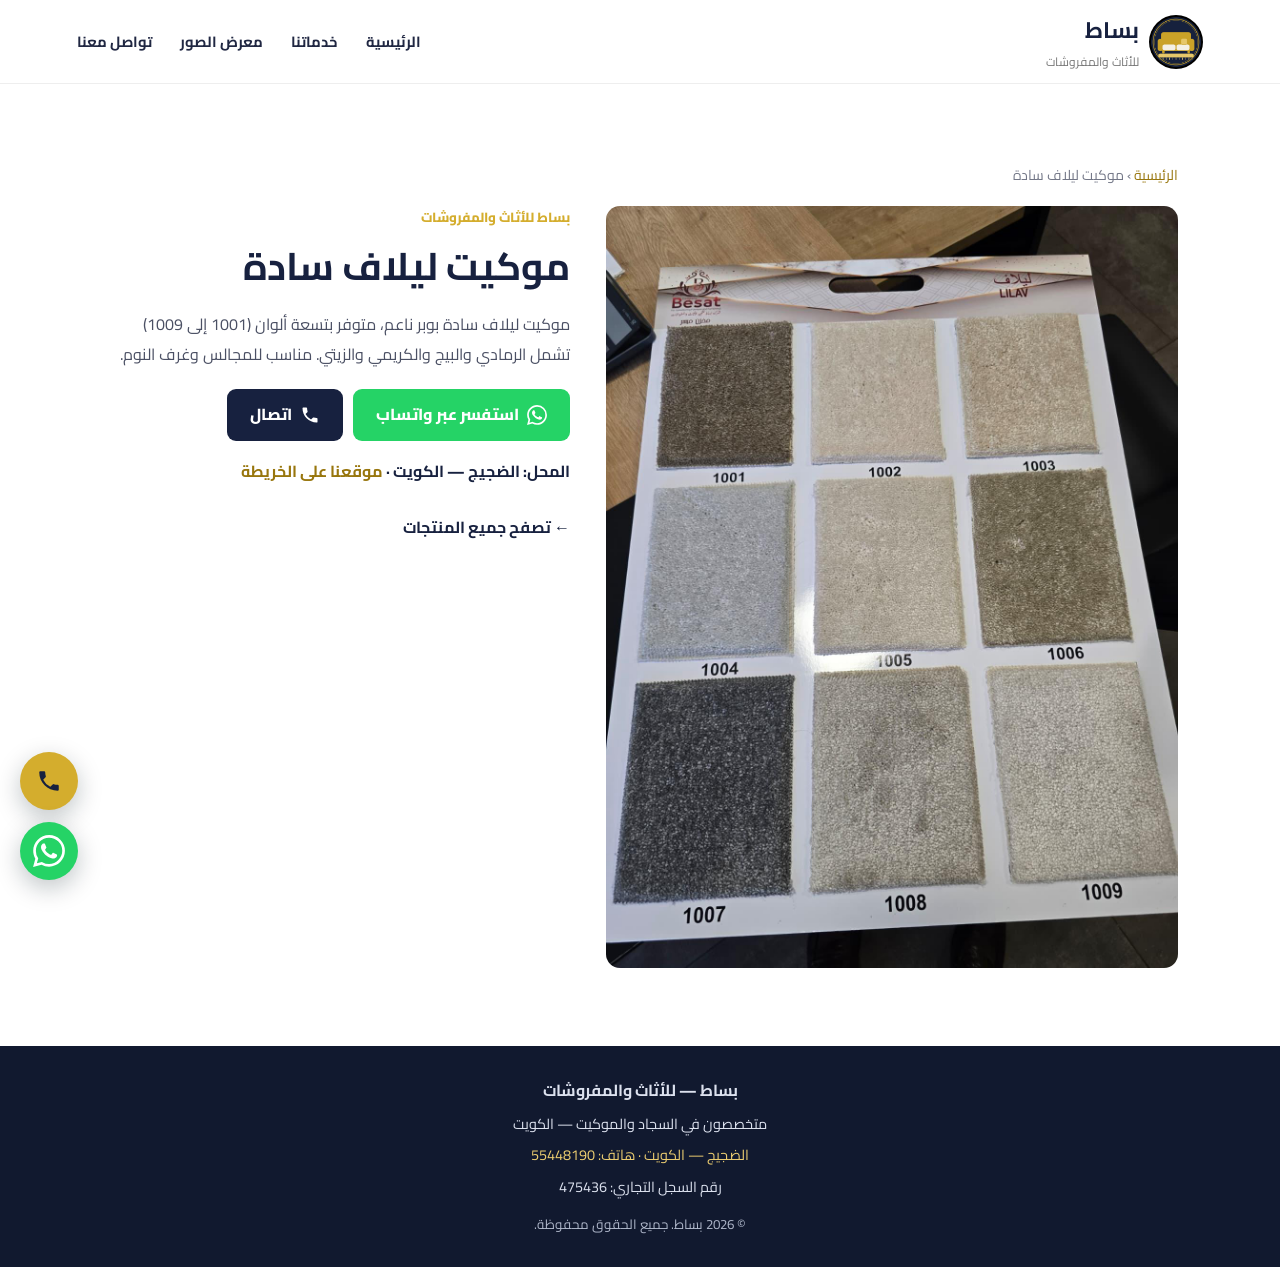
<file: products/موكيت-ليلاف-سادة/index.html>
<!doctype html><html lang="ar" dir="rtl"><head>
<meta charset="utf-8"><meta name="viewport" content="width=device-width,initial-scale=1">
<title>موكيت ليلاف سادة | بساط للأثاث والمفروشات</title>
<meta name="description" content="موكيت ليلاف سادة بوبر ناعم، متوفر بتسعة ألوان (1001 إلى 1009) تشمل الرمادي والبيج والكريمي والزيتي. مناسب للمجالس وغرف النوم.">
<meta name="robots" content="index,follow,max-image-preview:large"><meta name="theme-color" content="#17213f">
<link rel="icon" href="/assets/logo-besat.jpg"><link rel="canonical" href="https://besaatkuw.com/products/%D9%85%D9%88%D9%83%D9%8A%D8%AA-%D9%84%D9%8A%D9%84%D8%A7%D9%81-%D8%B3%D8%A7%D8%AF%D8%A9/">
<meta property="og:type" content="website"><meta property="og:locale" content="ar_KW"><meta property="og:site_name" content="بساط للأثاث والمفروشات | Besat"><meta property="og:title" content="موكيت ليلاف سادة | بساط للأثاث والمفروشات"><meta property="og:description" content="موكيت ليلاف سادة بوبر ناعم، متوفر بتسعة ألوان (1001 إلى 1009) تشمل الرمادي والبيج والكريمي والزيتي. مناسب للمجالس وغرف النوم."><meta property="og:image" content="https://besaatkuw.com/assets/1000564433.jpg"><meta property="og:url" content="https://besaatkuw.com/products/%D9%85%D9%88%D9%83%D9%8A%D8%AA-%D9%84%D9%8A%D9%84%D8%A7%D9%81-%D8%B3%D8%A7%D8%AF%D8%A9/">
<link rel="stylesheet" href="/styles.css"><script type="application/ld+json">{"@context":"https://schema.org","@graph":[{"@type":"WebPage","name":"موكيت ليلاف سادة","url":"https://besaatkuw.com/products/%D9%85%D9%88%D9%83%D9%8A%D8%AA-%D9%84%D9%8A%D9%84%D8%A7%D9%81-%D8%B3%D8%A7%D8%AF%D8%A9/","description":"موكيت ليلاف سادة بوبر ناعم، متوفر بتسعة ألوان (1001 إلى 1009) تشمل الرمادي والبيج والكريمي والزيتي. مناسب للمجالس وغرف النوم.","inLanguage":"ar","primaryImageOfPage":{"@type":"ImageObject","url":"https://besaatkuw.com/assets/1000564433.jpg"},"isPartOf":{"@type":"WebSite","name":"بساط للأثاث والمفروشات","alternateName":"Besat","url":"https://besaatkuw.com/"}},{"@type":"BreadcrumbList","itemListElement":[{"@type":"ListItem","position":1,"name":"الرئيسية","item":"https://besaatkuw.com/"},{"@type":"ListItem","position":2,"name":"موكيت ليلاف سادة","item":"https://besaatkuw.com/products/%D9%85%D9%88%D9%83%D9%8A%D8%AA-%D9%84%D9%8A%D9%84%D8%A7%D9%81-%D8%B3%D8%A7%D8%AF%D8%A9/"}]}]}</script></head>
<body><header><a class="brand" href="/"><img src="/assets/logo-besat.jpg" alt="أيقونة بساط"><span><b>بساط</b><small>للأثاث والمفروشات</small></span></a><button class="toggle" aria-label="فتح القائمة">☰</button><nav><a href="/">الرئيسية</a><a href="/#services">خدماتنا</a><a href="/#gallery">معرض الصور</a><a href="/#contact">تواصل معنا</a></nav></header>
<main class="section product"><div class="crumbs" role="navigation" aria-label="مسار الصفحة"><a href="/">الرئيسية</a> › <span>موكيت ليلاف سادة</span></div><div class="product-grid"><div class="product-media"><a href="/assets/1000564433.jpg" target="_blank" rel="noopener"><img src="/assets/1000564433.jpg" alt="موكيت ليلاف سادة" width="1200" height="1600"></a></div><div class="product-info"><p class="eyebrow">بساط للأثاث والمفروشات</p><h1>موكيت ليلاف سادة</h1><p class="product-desc">موكيت ليلاف سادة بوبر ناعم، متوفر بتسعة ألوان (1001 إلى 1009) تشمل الرمادي والبيج والكريمي والزيتي. مناسب للمجالس وغرف النوم.</p><div class="contact-actions"><a class="btn wa-btn" href="https://wa.me/96555448190?text=%D9%85%D8%B1%D8%AD%D8%A8%D8%A7%D9%8B%20%D8%A8%D8%B3%D8%A7%D8%B7%D8%8C%20%D8%A3%D9%88%D8%AF%20%D8%A7%D9%84%D8%A7%D8%B3%D8%AA%D9%81%D8%B3%D8%A7%D8%B1%20%D8%B9%D9%86%3A%20%D9%85%D9%88%D9%83%D9%8A%D8%AA%20%D9%84%D9%8A%D9%84%D8%A7%D9%81%20%D8%B3%D8%A7%D8%AF%D8%A9%0Ahttps%3A%2F%2Fbesaatkuw.com%2Fproducts%2F%25D9%2585%25D9%2588%25D9%2583%25D9%258A%25D8%25AA-%25D9%2584%25D9%258A%25D9%2584%25D8%25A7%25D9%2581-%25D8%25B3%25D8%25A7%25D8%25AF%25D8%25A9%2F" target="_blank" rel="noopener"><svg class="wa-ic" viewBox="0 0 24 24" aria-hidden="true" focusable="false"><path fill="currentColor" d="M17.472 14.382c-.297-.149-1.758-.867-2.03-.967-.273-.099-.471-.148-.67.15-.197.297-.767.966-.94 1.164-.173.199-.347.223-.644.075-.297-.15-1.255-.463-2.39-1.475-.883-.788-1.48-1.761-1.653-2.059-.173-.297-.018-.458.13-.606.134-.133.298-.347.446-.52.149-.174.198-.298.298-.497.099-.198.05-.371-.025-.52-.075-.149-.669-1.612-.916-2.207-.242-.579-.487-.5-.669-.51-.173-.008-.371-.01-.57-.01-.198 0-.52.074-.792.372-.272.297-1.04 1.016-1.04 2.479 0 1.462 1.065 2.875 1.213 3.074.149.198 2.096 3.2 5.077 4.487.709.306 1.262.489 1.694.625.712.227 1.36.195 1.871.118.571-.085 1.758-.719 2.006-1.413.248-.694.248-1.289.173-1.413-.074-.124-.272-.198-.57-.347m-5.421 7.403h-.004a9.87 9.87 0 01-5.031-1.378l-.361-.214-3.741.982.998-3.648-.235-.374a9.86 9.86 0 01-1.51-5.26c.001-5.45 4.436-9.884 9.888-9.884 2.64 0 5.122 1.03 6.988 2.898a9.825 9.825 0 012.893 6.994c-.003 5.45-4.437 9.884-9.885 9.884m8.413-18.297A11.815 11.815 0 0012.05 0C5.495 0 .16 5.335.157 11.892c0 2.096.547 4.142 1.588 5.945L.057 24l6.305-1.654a11.882 11.882 0 005.683 1.448h.005c6.554 0 11.89-5.335 11.893-11.893a11.821 11.821 0 00-3.48-8.413Z"/></svg>استفسر عبر واتساب</a><a class="btn dark" href="tel:+96555448190"><svg class="wa-ic" viewBox="0 0 24 24" aria-hidden="true" focusable="false"><path fill="currentColor" d="M6.62 10.79a15.05 15.05 0 0 0 6.59 6.59l2.2-2.2a1 1 0 0 1 1.02-.24c1.12.37 2.33.57 3.57.57a1 1 0 0 1 1 1V20a1 1 0 0 1-1 1C10.61 21 3 13.39 3 4a1 1 0 0 1 1-1h3.5a1 1 0 0 1 1 1c0 1.25.2 2.45.57 3.57a1 1 0 0 1-.25 1.02l-2.2 2.2Z"/></svg>اتصال</a></div><p class="info">المحل: الضجيج — الكويت · <a href="https://share.google/VEDA1xmhd2v887Qgk" target="_blank" rel="noopener">موقعنا على الخريطة</a></p><a class="back" href="/#gallery">← تصفح جميع المنتجات</a></div></div></main>
<footer><b>بساط — للأثاث والمفروشات</b><p>متخصصون في السجاد والموكيت — الكويت</p><p>الضجيج — الكويت · هاتف: <a href="tel:+96555448190" dir="ltr">55448190</a></p><p>رقم السجل التجاري: 475436</p><small>© <span id="year"></span> بساط. جميع الحقوق محفوظة.</small></footer>
<a class="float call" href="tel:+96555448190" aria-label="اتصل بنا" title="اتصال"><svg class="wa-ic" viewBox="0 0 24 24" aria-hidden="true" focusable="false"><path fill="currentColor" d="M6.62 10.79a15.05 15.05 0 0 0 6.59 6.59l2.2-2.2a1 1 0 0 1 1.02-.24c1.12.37 2.33.57 3.57.57a1 1 0 0 1 1 1V20a1 1 0 0 1-1 1C10.61 21 3 13.39 3 4a1 1 0 0 1 1-1h3.5a1 1 0 0 1 1 1c0 1.25.2 2.45.57 3.57a1 1 0 0 1-.25 1.02l-2.2 2.2Z"/></svg></a><a class="float wa" href="https://wa.me/96555448190?text=%D9%85%D8%B1%D8%AD%D8%A8%D8%A7%D9%8B%20%D8%A8%D8%B3%D8%A7%D8%B7%D8%8C%20%D8%A3%D9%88%D8%AF%20%D8%A7%D9%84%D8%A7%D8%B3%D8%AA%D9%81%D8%B3%D8%A7%D8%B1%20%D8%B9%D9%86%3A%20%D9%85%D9%88%D9%83%D9%8A%D8%AA%20%D9%84%D9%8A%D9%84%D8%A7%D9%81%20%D8%B3%D8%A7%D8%AF%D8%A9%0Ahttps%3A%2F%2Fbesaatkuw.com%2Fproducts%2F%25D9%2585%25D9%2588%25D9%2583%25D9%258A%25D8%25AA-%25D9%2584%25D9%258A%25D9%2584%25D8%25A7%25D9%2581-%25D8%25B3%25D8%25A7%25D8%25AF%25D8%25A9%2F" target="_blank" rel="noopener" aria-label="تواصل عبر واتساب" title="واتساب"><svg class="wa-ic" viewBox="0 0 24 24" aria-hidden="true" focusable="false"><path fill="currentColor" d="M17.472 14.382c-.297-.149-1.758-.867-2.03-.967-.273-.099-.471-.148-.67.15-.197.297-.767.966-.94 1.164-.173.199-.347.223-.644.075-.297-.15-1.255-.463-2.39-1.475-.883-.788-1.48-1.761-1.653-2.059-.173-.297-.018-.458.13-.606.134-.133.298-.347.446-.52.149-.174.198-.298.298-.497.099-.198.05-.371-.025-.52-.075-.149-.669-1.612-.916-2.207-.242-.579-.487-.5-.669-.51-.173-.008-.371-.01-.57-.01-.198 0-.52.074-.792.372-.272.297-1.04 1.016-1.04 2.479 0 1.462 1.065 2.875 1.213 3.074.149.198 2.096 3.2 5.077 4.487.709.306 1.262.489 1.694.625.712.227 1.36.195 1.871.118.571-.085 1.758-.719 2.006-1.413.248-.694.248-1.289.173-1.413-.074-.124-.272-.198-.57-.347m-5.421 7.403h-.004a9.87 9.87 0 01-5.031-1.378l-.361-.214-3.741.982.998-3.648-.235-.374a9.86 9.86 0 01-1.51-5.26c.001-5.45 4.436-9.884 9.888-9.884 2.64 0 5.122 1.03 6.988 2.898a9.825 9.825 0 012.893 6.994c-.003 5.45-4.437 9.884-9.885 9.884m8.413-18.297A11.815 11.815 0 0012.05 0C5.495 0 .16 5.335.157 11.892c0 2.096.547 4.142 1.588 5.945L.057 24l6.305-1.654a11.882 11.882 0 005.683 1.448h.005c6.554 0 11.89-5.335 11.893-11.893a11.821 11.821 0 00-3.48-8.413Z"/></svg></a>
<script>document.getElementById('year').textContent=new Date().getFullYear();const nav=document.querySelector('nav');document.querySelector('.toggle').onclick=()=>nav.classList.toggle('open');</script><script>/*wa-src*/(function(){var S="بساط",R=/wa\.me\/\+?\d|(api\.whatsapp\.com\/|whatsapp:\/\/)send\?(.*&)?phone=\d/i;function cl(t){return(t||"").replace(/\s+/g," ").trim()}function sec(){var h=document.querySelector("h1");return(cl(h&&h.textContent)||cl(document.title).split(/ [|—–] /)[0]).slice(0,90)}function item(a){var c=a&&a.closest&&a.closest("article,li,[class*=card],[class*=product]");if(!c||c===document.body)return"";var h=c.querySelector("h2,h3,h4");var t=cl(h&&h.textContent);return t&&t!==sec()?t.slice(0,80):""}function tag(a){var i=item(a);return"📍 "+S+" — "+sec()+(i?" — "+i:"")}function add(u,a){try{if(!u||!R.test(u))return u;var m=u.match(/([?&]text=)([^&#]*)/),t="";if(m){try{t=decodeURIComponent(m[2].replace(/\+/g," "))}catch(e){t=m[2]}}if(t.indexOf("📍")===0)return u;var n=encodeURIComponent(tag(a)+"\n"+t);return m?u.replace(m[0],m[1]+n):u+(u.indexOf("?")<0?"?":"&")+"text="+n}catch(e){return u}}window.waSrc=add;document.addEventListener("click",function(e){var a=e.target&&e.target.closest&&e.target.closest("a[href]");if(!a)return;var h=a.getAttribute("href"),n=add(h,a);if(n!==h)a.setAttribute("href",n)},true);var o=window.open;window.open=function(u){var x=[].slice.call(arguments);if(typeof u=="string")x[0]=add(u,document.activeElement);return o.apply(window,x)}})();</script></body></html>
</file>
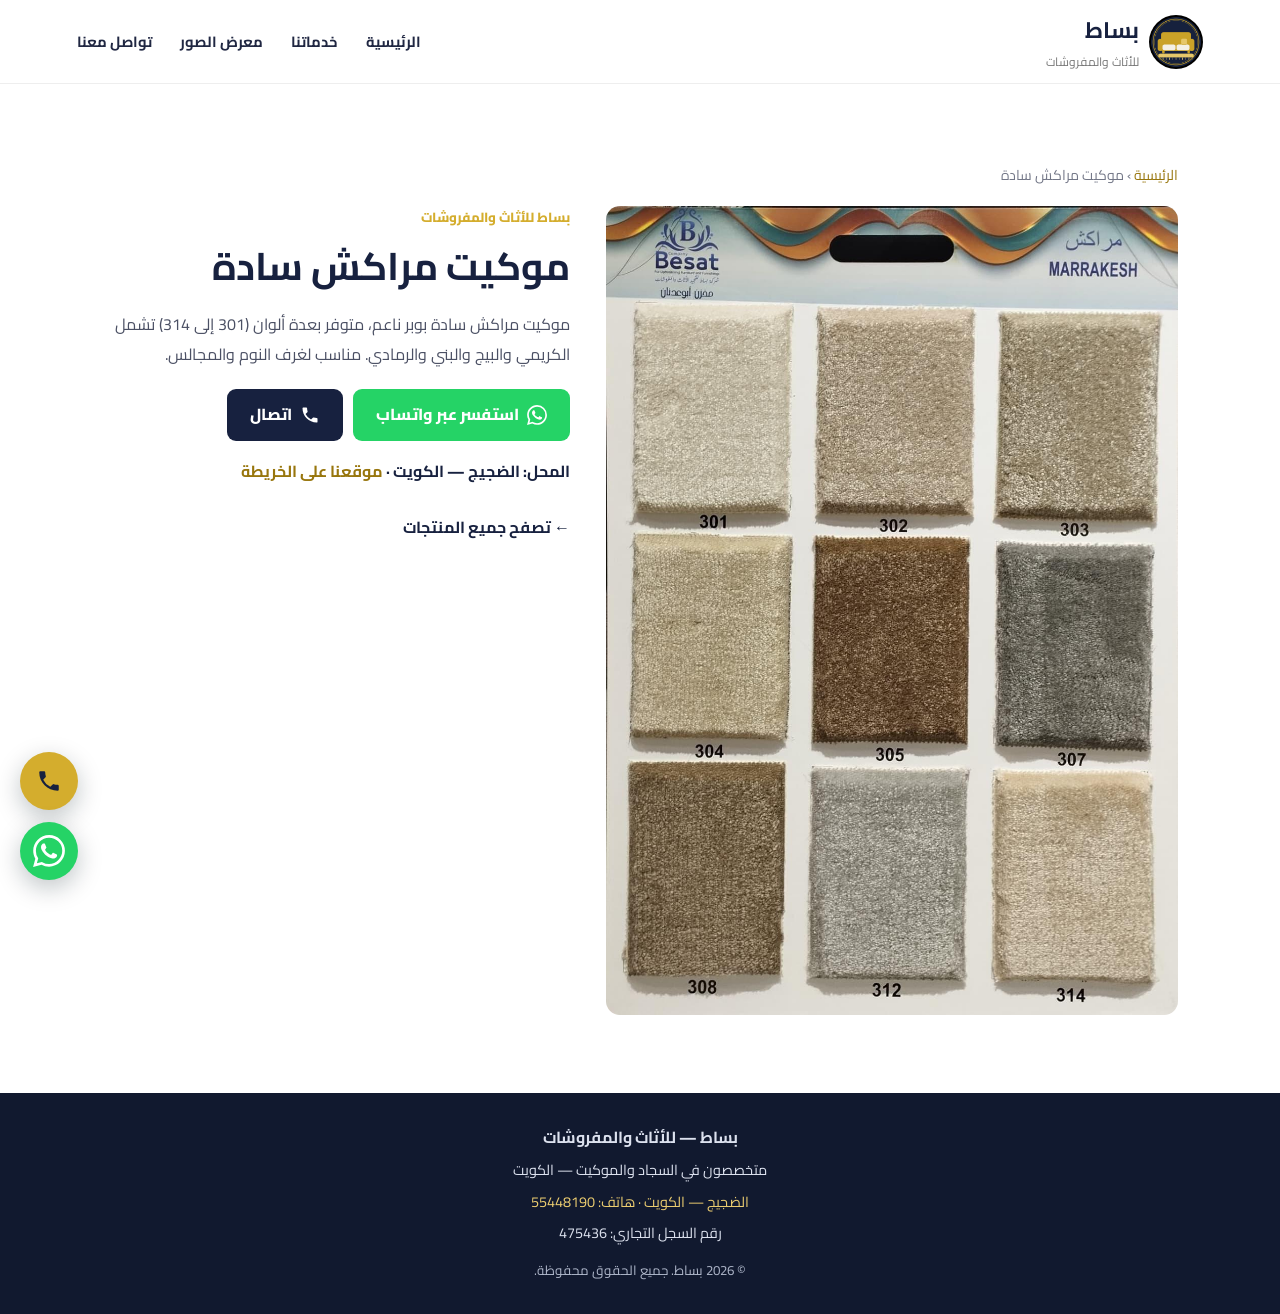
<file: products/موكيت-مراكش-سادة/index.html>
<!doctype html><html lang="ar" dir="rtl"><head>
<meta charset="utf-8"><meta name="viewport" content="width=device-width,initial-scale=1">
<title>موكيت مراكش سادة | بساط للأثاث والمفروشات</title>
<meta name="description" content="موكيت مراكش سادة بوبر ناعم، متوفر بعدة ألوان (301 إلى 314) تشمل الكريمي والبيج والبني والرمادي. مناسب لغرف النوم والمجالس.">
<meta name="robots" content="index,follow,max-image-preview:large"><meta name="theme-color" content="#17213f">
<link rel="icon" href="/assets/logo-besat.jpg"><link rel="canonical" href="https://besaatkuw.com/products/%D9%85%D9%88%D9%83%D9%8A%D8%AA-%D9%85%D8%B1%D8%A7%D9%83%D8%B4-%D8%B3%D8%A7%D8%AF%D8%A9/">
<meta property="og:type" content="website"><meta property="og:locale" content="ar_KW"><meta property="og:site_name" content="بساط للأثاث والمفروشات | Besat"><meta property="og:title" content="موكيت مراكش سادة | بساط للأثاث والمفروشات"><meta property="og:description" content="موكيت مراكش سادة بوبر ناعم، متوفر بعدة ألوان (301 إلى 314) تشمل الكريمي والبيج والبني والرمادي. مناسب لغرف النوم والمجالس."><meta property="og:image" content="https://besaatkuw.com/assets/1000564442.jpg"><meta property="og:url" content="https://besaatkuw.com/products/%D9%85%D9%88%D9%83%D9%8A%D8%AA-%D9%85%D8%B1%D8%A7%D9%83%D8%B4-%D8%B3%D8%A7%D8%AF%D8%A9/">
<link rel="stylesheet" href="/styles.css"><script type="application/ld+json">{"@context":"https://schema.org","@graph":[{"@type":"WebPage","name":"موكيت مراكش سادة","url":"https://besaatkuw.com/products/%D9%85%D9%88%D9%83%D9%8A%D8%AA-%D9%85%D8%B1%D8%A7%D9%83%D8%B4-%D8%B3%D8%A7%D8%AF%D8%A9/","description":"موكيت مراكش سادة بوبر ناعم، متوفر بعدة ألوان (301 إلى 314) تشمل الكريمي والبيج والبني والرمادي. مناسب لغرف النوم والمجالس.","inLanguage":"ar","primaryImageOfPage":{"@type":"ImageObject","url":"https://besaatkuw.com/assets/1000564442.jpg"},"isPartOf":{"@type":"WebSite","name":"بساط للأثاث والمفروشات","alternateName":"Besat","url":"https://besaatkuw.com/"}},{"@type":"BreadcrumbList","itemListElement":[{"@type":"ListItem","position":1,"name":"الرئيسية","item":"https://besaatkuw.com/"},{"@type":"ListItem","position":2,"name":"موكيت مراكش سادة","item":"https://besaatkuw.com/products/%D9%85%D9%88%D9%83%D9%8A%D8%AA-%D9%85%D8%B1%D8%A7%D9%83%D8%B4-%D8%B3%D8%A7%D8%AF%D8%A9/"}]}]}</script></head>
<body><header><a class="brand" href="/"><img src="/assets/logo-besat.jpg" alt="أيقونة بساط"><span><b>بساط</b><small>للأثاث والمفروشات</small></span></a><button class="toggle" aria-label="فتح القائمة">☰</button><nav><a href="/">الرئيسية</a><a href="/#services">خدماتنا</a><a href="/#gallery">معرض الصور</a><a href="/#contact">تواصل معنا</a></nav></header>
<main class="section product"><div class="crumbs" role="navigation" aria-label="مسار الصفحة"><a href="/">الرئيسية</a> › <span>موكيت مراكش سادة</span></div><div class="product-grid"><div class="product-media"><a href="/assets/1000564442.jpg" target="_blank" rel="noopener"><img src="/assets/1000564442.jpg" alt="موكيت مراكش سادة" width="1131" height="1600"></a></div><div class="product-info"><p class="eyebrow">بساط للأثاث والمفروشات</p><h1>موكيت مراكش سادة</h1><p class="product-desc">موكيت مراكش سادة بوبر ناعم، متوفر بعدة ألوان (301 إلى 314) تشمل الكريمي والبيج والبني والرمادي. مناسب لغرف النوم والمجالس.</p><div class="contact-actions"><a class="btn wa-btn" href="https://wa.me/96555448190?text=%D9%85%D8%B1%D8%AD%D8%A8%D8%A7%D9%8B%20%D8%A8%D8%B3%D8%A7%D8%B7%D8%8C%20%D8%A3%D9%88%D8%AF%20%D8%A7%D9%84%D8%A7%D8%B3%D8%AA%D9%81%D8%B3%D8%A7%D8%B1%20%D8%B9%D9%86%3A%20%D9%85%D9%88%D9%83%D9%8A%D8%AA%20%D9%85%D8%B1%D8%A7%D9%83%D8%B4%20%D8%B3%D8%A7%D8%AF%D8%A9%0Ahttps%3A%2F%2Fbesaatkuw.com%2Fproducts%2F%25D9%2585%25D9%2588%25D9%2583%25D9%258A%25D8%25AA-%25D9%2585%25D8%25B1%25D8%25A7%25D9%2583%25D8%25B4-%25D8%25B3%25D8%25A7%25D8%25AF%25D8%25A9%2F" target="_blank" rel="noopener"><svg class="wa-ic" viewBox="0 0 24 24" aria-hidden="true" focusable="false"><path fill="currentColor" d="M17.472 14.382c-.297-.149-1.758-.867-2.03-.967-.273-.099-.471-.148-.67.15-.197.297-.767.966-.94 1.164-.173.199-.347.223-.644.075-.297-.15-1.255-.463-2.39-1.475-.883-.788-1.48-1.761-1.653-2.059-.173-.297-.018-.458.13-.606.134-.133.298-.347.446-.52.149-.174.198-.298.298-.497.099-.198.05-.371-.025-.52-.075-.149-.669-1.612-.916-2.207-.242-.579-.487-.5-.669-.51-.173-.008-.371-.01-.57-.01-.198 0-.52.074-.792.372-.272.297-1.04 1.016-1.04 2.479 0 1.462 1.065 2.875 1.213 3.074.149.198 2.096 3.2 5.077 4.487.709.306 1.262.489 1.694.625.712.227 1.36.195 1.871.118.571-.085 1.758-.719 2.006-1.413.248-.694.248-1.289.173-1.413-.074-.124-.272-.198-.57-.347m-5.421 7.403h-.004a9.87 9.87 0 01-5.031-1.378l-.361-.214-3.741.982.998-3.648-.235-.374a9.86 9.86 0 01-1.51-5.26c.001-5.45 4.436-9.884 9.888-9.884 2.64 0 5.122 1.03 6.988 2.898a9.825 9.825 0 012.893 6.994c-.003 5.45-4.437 9.884-9.885 9.884m8.413-18.297A11.815 11.815 0 0012.05 0C5.495 0 .16 5.335.157 11.892c0 2.096.547 4.142 1.588 5.945L.057 24l6.305-1.654a11.882 11.882 0 005.683 1.448h.005c6.554 0 11.89-5.335 11.893-11.893a11.821 11.821 0 00-3.48-8.413Z"/></svg>استفسر عبر واتساب</a><a class="btn dark" href="tel:+96555448190"><svg class="wa-ic" viewBox="0 0 24 24" aria-hidden="true" focusable="false"><path fill="currentColor" d="M6.62 10.79a15.05 15.05 0 0 0 6.59 6.59l2.2-2.2a1 1 0 0 1 1.02-.24c1.12.37 2.33.57 3.57.57a1 1 0 0 1 1 1V20a1 1 0 0 1-1 1C10.61 21 3 13.39 3 4a1 1 0 0 1 1-1h3.5a1 1 0 0 1 1 1c0 1.25.2 2.45.57 3.57a1 1 0 0 1-.25 1.02l-2.2 2.2Z"/></svg>اتصال</a></div><p class="info">المحل: الضجيج — الكويت · <a href="https://share.google/VEDA1xmhd2v887Qgk" target="_blank" rel="noopener">موقعنا على الخريطة</a></p><a class="back" href="/#gallery">← تصفح جميع المنتجات</a></div></div></main>
<footer><b>بساط — للأثاث والمفروشات</b><p>متخصصون في السجاد والموكيت — الكويت</p><p>الضجيج — الكويت · هاتف: <a href="tel:+96555448190" dir="ltr">55448190</a></p><p>رقم السجل التجاري: 475436</p><small>© <span id="year"></span> بساط. جميع الحقوق محفوظة.</small></footer>
<a class="float call" href="tel:+96555448190" aria-label="اتصل بنا" title="اتصال"><svg class="wa-ic" viewBox="0 0 24 24" aria-hidden="true" focusable="false"><path fill="currentColor" d="M6.62 10.79a15.05 15.05 0 0 0 6.59 6.59l2.2-2.2a1 1 0 0 1 1.02-.24c1.12.37 2.33.57 3.57.57a1 1 0 0 1 1 1V20a1 1 0 0 1-1 1C10.61 21 3 13.39 3 4a1 1 0 0 1 1-1h3.5a1 1 0 0 1 1 1c0 1.25.2 2.45.57 3.57a1 1 0 0 1-.25 1.02l-2.2 2.2Z"/></svg></a><a class="float wa" href="https://wa.me/96555448190?text=%D9%85%D8%B1%D8%AD%D8%A8%D8%A7%D9%8B%20%D8%A8%D8%B3%D8%A7%D8%B7%D8%8C%20%D8%A3%D9%88%D8%AF%20%D8%A7%D9%84%D8%A7%D8%B3%D8%AA%D9%81%D8%B3%D8%A7%D8%B1%20%D8%B9%D9%86%3A%20%D9%85%D9%88%D9%83%D9%8A%D8%AA%20%D9%85%D8%B1%D8%A7%D9%83%D8%B4%20%D8%B3%D8%A7%D8%AF%D8%A9%0Ahttps%3A%2F%2Fbesaatkuw.com%2Fproducts%2F%25D9%2585%25D9%2588%25D9%2583%25D9%258A%25D8%25AA-%25D9%2585%25D8%25B1%25D8%25A7%25D9%2583%25D8%25B4-%25D8%25B3%25D8%25A7%25D8%25AF%25D8%25A9%2F" target="_blank" rel="noopener" aria-label="تواصل عبر واتساب" title="واتساب"><svg class="wa-ic" viewBox="0 0 24 24" aria-hidden="true" focusable="false"><path fill="currentColor" d="M17.472 14.382c-.297-.149-1.758-.867-2.03-.967-.273-.099-.471-.148-.67.15-.197.297-.767.966-.94 1.164-.173.199-.347.223-.644.075-.297-.15-1.255-.463-2.39-1.475-.883-.788-1.48-1.761-1.653-2.059-.173-.297-.018-.458.13-.606.134-.133.298-.347.446-.52.149-.174.198-.298.298-.497.099-.198.05-.371-.025-.52-.075-.149-.669-1.612-.916-2.207-.242-.579-.487-.5-.669-.51-.173-.008-.371-.01-.57-.01-.198 0-.52.074-.792.372-.272.297-1.04 1.016-1.04 2.479 0 1.462 1.065 2.875 1.213 3.074.149.198 2.096 3.2 5.077 4.487.709.306 1.262.489 1.694.625.712.227 1.36.195 1.871.118.571-.085 1.758-.719 2.006-1.413.248-.694.248-1.289.173-1.413-.074-.124-.272-.198-.57-.347m-5.421 7.403h-.004a9.87 9.87 0 01-5.031-1.378l-.361-.214-3.741.982.998-3.648-.235-.374a9.86 9.86 0 01-1.51-5.26c.001-5.45 4.436-9.884 9.888-9.884 2.64 0 5.122 1.03 6.988 2.898a9.825 9.825 0 012.893 6.994c-.003 5.45-4.437 9.884-9.885 9.884m8.413-18.297A11.815 11.815 0 0012.05 0C5.495 0 .16 5.335.157 11.892c0 2.096.547 4.142 1.588 5.945L.057 24l6.305-1.654a11.882 11.882 0 005.683 1.448h.005c6.554 0 11.89-5.335 11.893-11.893a11.821 11.821 0 00-3.48-8.413Z"/></svg></a>
<script>document.getElementById('year').textContent=new Date().getFullYear();const nav=document.querySelector('nav');document.querySelector('.toggle').onclick=()=>nav.classList.toggle('open');</script><script>/*wa-src*/(function(){var S="بساط",R=/wa\.me\/\+?\d|(api\.whatsapp\.com\/|whatsapp:\/\/)send\?(.*&)?phone=\d/i;function cl(t){return(t||"").replace(/\s+/g," ").trim()}function sec(){var h=document.querySelector("h1");return(cl(h&&h.textContent)||cl(document.title).split(/ [|—–] /)[0]).slice(0,90)}function item(a){var c=a&&a.closest&&a.closest("article,li,[class*=card],[class*=product]");if(!c||c===document.body)return"";var h=c.querySelector("h2,h3,h4");var t=cl(h&&h.textContent);return t&&t!==sec()?t.slice(0,80):""}function tag(a){var i=item(a);return"📍 "+S+" — "+sec()+(i?" — "+i:"")}function add(u,a){try{if(!u||!R.test(u))return u;var m=u.match(/([?&]text=)([^&#]*)/),t="";if(m){try{t=decodeURIComponent(m[2].replace(/\+/g," "))}catch(e){t=m[2]}}if(t.indexOf("📍")===0)return u;var n=encodeURIComponent(tag(a)+"\n"+t);return m?u.replace(m[0],m[1]+n):u+(u.indexOf("?")<0?"?":"&")+"text="+n}catch(e){return u}}window.waSrc=add;document.addEventListener("click",function(e){var a=e.target&&e.target.closest&&e.target.closest("a[href]");if(!a)return;var h=a.getAttribute("href"),n=add(h,a);if(n!==h)a.setAttribute("href",n)},true);var o=window.open;window.open=function(u){var x=[].slice.call(arguments);if(typeof u=="string")x[0]=add(u,document.activeElement);return o.apply(window,x)}})();</script></body></html>
</file>
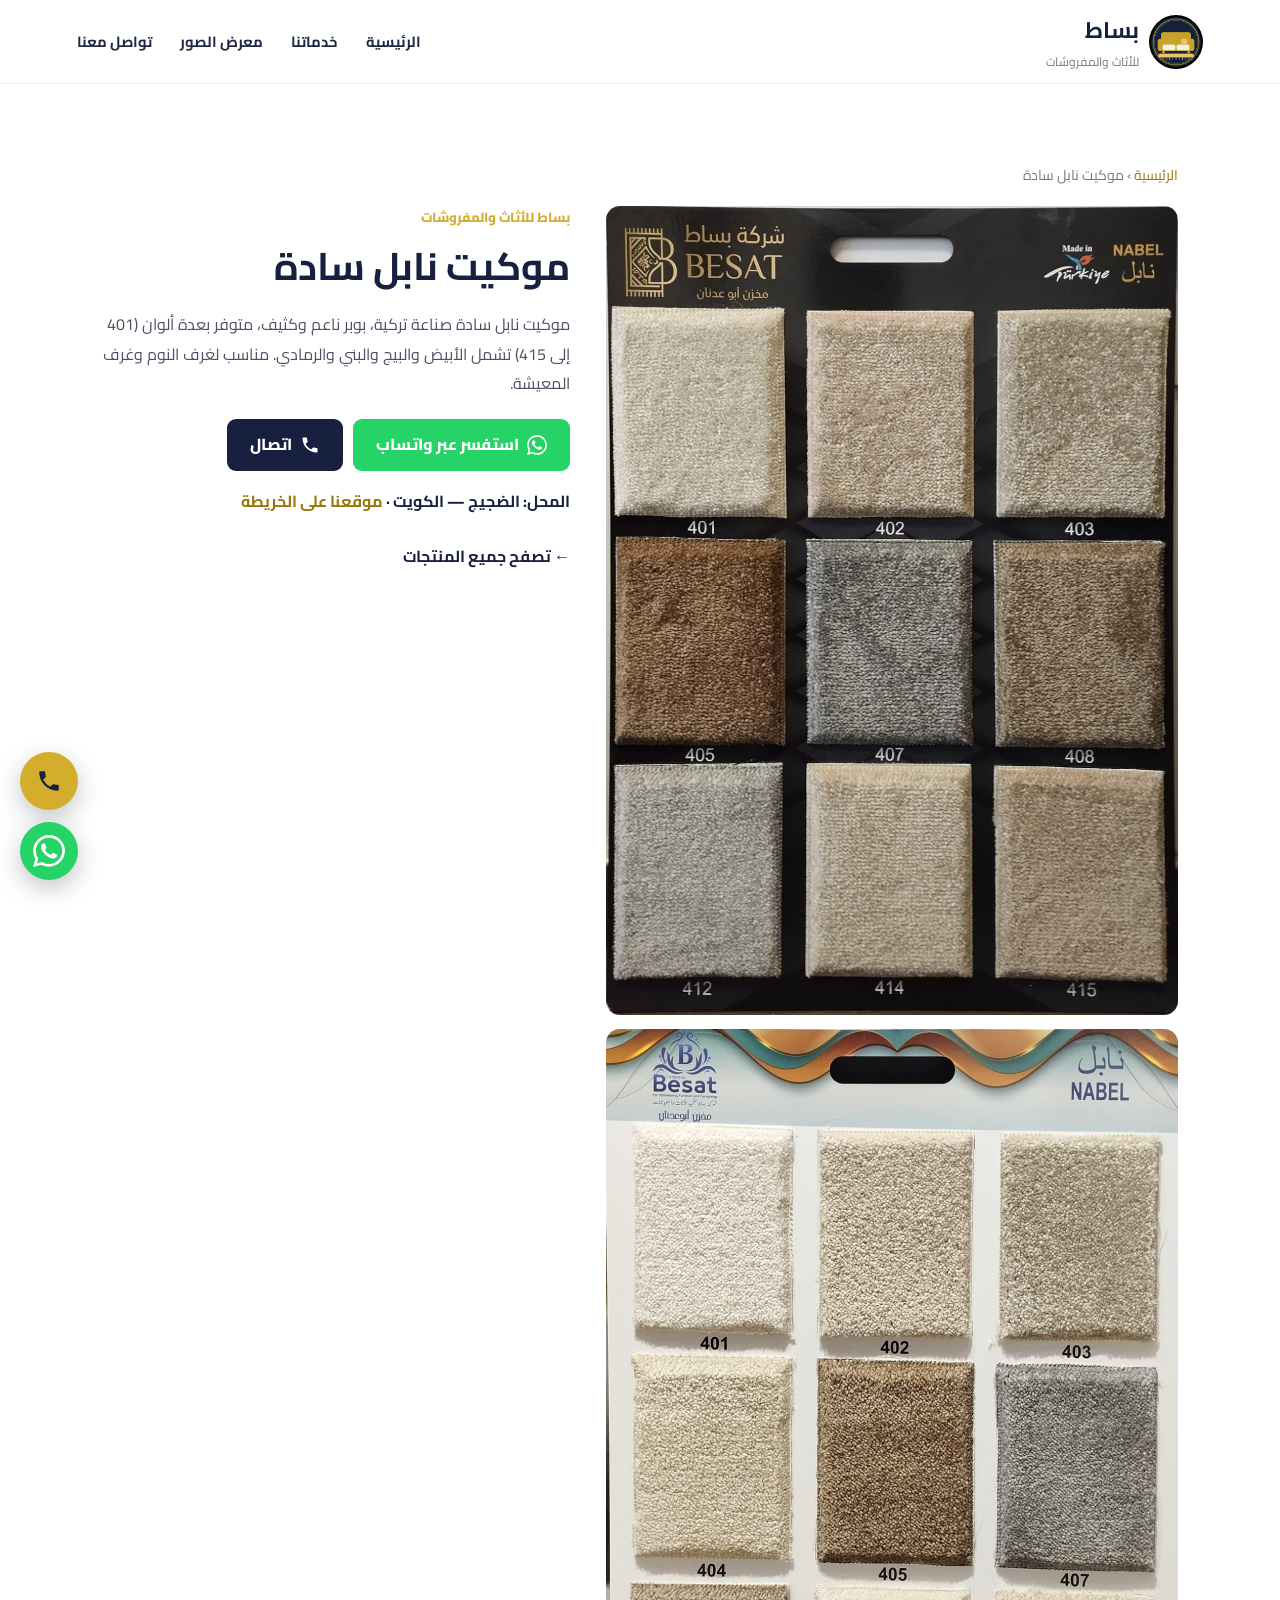
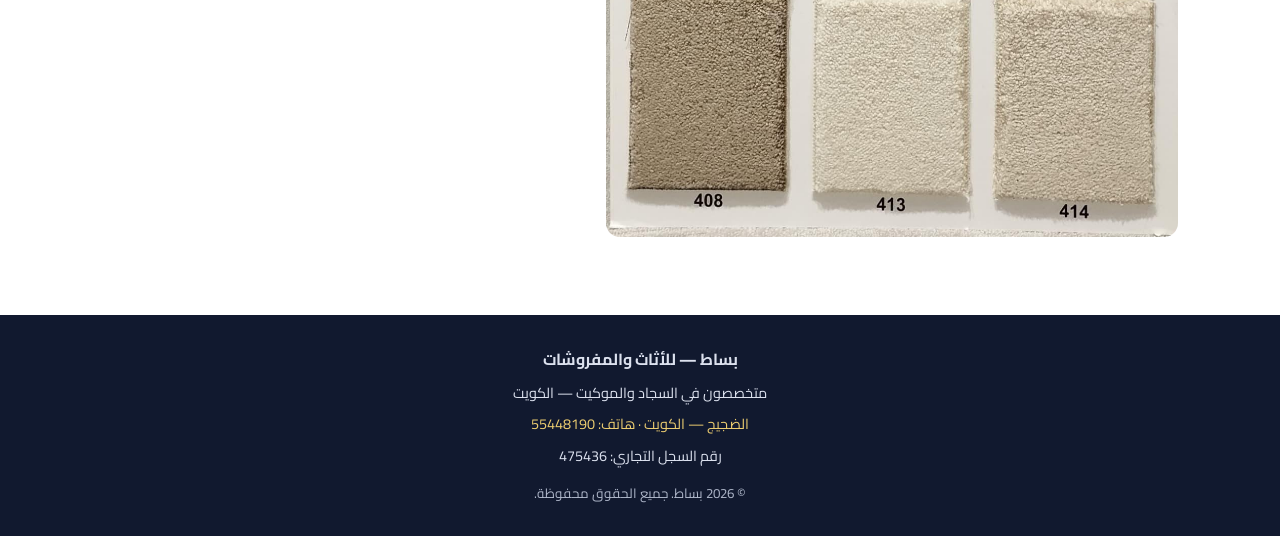
<file: products/موكيت-نابل-سادة/index.html>
<!doctype html><html lang="ar" dir="rtl"><head>
<meta charset="utf-8"><meta name="viewport" content="width=device-width,initial-scale=1">
<title>موكيت نابل سادة | بساط للأثاث والمفروشات</title>
<meta name="description" content="موكيت نابل سادة صناعة تركية، بوبر ناعم وكثيف، متوفر بعدة ألوان (401 إلى 415) تشمل الأبيض والبيج والبني والرمادي. مناسب لغرف النوم وغرف المعيشة.">
<meta name="robots" content="index,follow,max-image-preview:large"><meta name="theme-color" content="#17213f">
<link rel="icon" href="/assets/logo-besat.jpg"><link rel="canonical" href="https://besaatkuw.com/products/%D9%85%D9%88%D9%83%D9%8A%D8%AA-%D9%86%D8%A7%D8%A8%D9%84-%D8%B3%D8%A7%D8%AF%D8%A9/">
<meta property="og:type" content="website"><meta property="og:locale" content="ar_KW"><meta property="og:site_name" content="بساط للأثاث والمفروشات | Besat"><meta property="og:title" content="موكيت نابل سادة | بساط للأثاث والمفروشات"><meta property="og:description" content="موكيت نابل سادة صناعة تركية، بوبر ناعم وكثيف، متوفر بعدة ألوان (401 إلى 415) تشمل الأبيض والبيج والبني والرمادي. مناسب لغرف النوم وغرف المعيشة."><meta property="og:image" content="https://besaatkuw.com/assets/1000564443.jpg"><meta property="og:url" content="https://besaatkuw.com/products/%D9%85%D9%88%D9%83%D9%8A%D8%AA-%D9%86%D8%A7%D8%A8%D9%84-%D8%B3%D8%A7%D8%AF%D8%A9/">
<link rel="stylesheet" href="/styles.css"><script type="application/ld+json">{"@context":"https://schema.org","@graph":[{"@type":"WebPage","name":"موكيت نابل سادة","url":"https://besaatkuw.com/products/%D9%85%D9%88%D9%83%D9%8A%D8%AA-%D9%86%D8%A7%D8%A8%D9%84-%D8%B3%D8%A7%D8%AF%D8%A9/","description":"موكيت نابل سادة صناعة تركية، بوبر ناعم وكثيف، متوفر بعدة ألوان (401 إلى 415) تشمل الأبيض والبيج والبني والرمادي. مناسب لغرف النوم وغرف المعيشة.","inLanguage":"ar","primaryImageOfPage":{"@type":"ImageObject","url":"https://besaatkuw.com/assets/1000564443.jpg"},"isPartOf":{"@type":"WebSite","name":"بساط للأثاث والمفروشات","alternateName":"Besat","url":"https://besaatkuw.com/"}},{"@type":"BreadcrumbList","itemListElement":[{"@type":"ListItem","position":1,"name":"الرئيسية","item":"https://besaatkuw.com/"},{"@type":"ListItem","position":2,"name":"موكيت نابل سادة","item":"https://besaatkuw.com/products/%D9%85%D9%88%D9%83%D9%8A%D8%AA-%D9%86%D8%A7%D8%A8%D9%84-%D8%B3%D8%A7%D8%AF%D8%A9/"}]}]}</script></head>
<body><header><a class="brand" href="/"><img src="/assets/logo-besat.jpg" alt="أيقونة بساط"><span><b>بساط</b><small>للأثاث والمفروشات</small></span></a><button class="toggle" aria-label="فتح القائمة">☰</button><nav><a href="/">الرئيسية</a><a href="/#services">خدماتنا</a><a href="/#gallery">معرض الصور</a><a href="/#contact">تواصل معنا</a></nav></header>
<main class="section product"><div class="crumbs" role="navigation" aria-label="مسار الصفحة"><a href="/">الرئيسية</a> › <span>موكيت نابل سادة</span></div><div class="product-grid"><div class="product-media"><a href="/assets/1000564443.jpg" target="_blank" rel="noopener"><img src="/assets/1000564443.jpg" alt="موكيت نابل سادة" width="1131" height="1600"></a><a href="/assets/1000564441.jpg" target="_blank" rel="noopener"><img src="/assets/1000564441.jpg" alt="موكيت نابل سادة - صورة 2" loading="lazy"></a></div><div class="product-info"><p class="eyebrow">بساط للأثاث والمفروشات</p><h1>موكيت نابل سادة</h1><p class="product-desc">موكيت نابل سادة صناعة تركية، بوبر ناعم وكثيف، متوفر بعدة ألوان (401 إلى 415) تشمل الأبيض والبيج والبني والرمادي. مناسب لغرف النوم وغرف المعيشة.</p><div class="contact-actions"><a class="btn wa-btn" href="https://wa.me/96555448190?text=%D9%85%D8%B1%D8%AD%D8%A8%D8%A7%D9%8B%20%D8%A8%D8%B3%D8%A7%D8%B7%D8%8C%20%D8%A3%D9%88%D8%AF%20%D8%A7%D9%84%D8%A7%D8%B3%D8%AA%D9%81%D8%B3%D8%A7%D8%B1%20%D8%B9%D9%86%3A%20%D9%85%D9%88%D9%83%D9%8A%D8%AA%20%D9%86%D8%A7%D8%A8%D9%84%20%D8%B3%D8%A7%D8%AF%D8%A9%0Ahttps%3A%2F%2Fbesaatkuw.com%2Fproducts%2F%25D9%2585%25D9%2588%25D9%2583%25D9%258A%25D8%25AA-%25D9%2586%25D8%25A7%25D8%25A8%25D9%2584-%25D8%25B3%25D8%25A7%25D8%25AF%25D8%25A9%2F" target="_blank" rel="noopener"><svg class="wa-ic" viewBox="0 0 24 24" aria-hidden="true" focusable="false"><path fill="currentColor" d="M17.472 14.382c-.297-.149-1.758-.867-2.03-.967-.273-.099-.471-.148-.67.15-.197.297-.767.966-.94 1.164-.173.199-.347.223-.644.075-.297-.15-1.255-.463-2.39-1.475-.883-.788-1.48-1.761-1.653-2.059-.173-.297-.018-.458.13-.606.134-.133.298-.347.446-.52.149-.174.198-.298.298-.497.099-.198.05-.371-.025-.52-.075-.149-.669-1.612-.916-2.207-.242-.579-.487-.5-.669-.51-.173-.008-.371-.01-.57-.01-.198 0-.52.074-.792.372-.272.297-1.04 1.016-1.04 2.479 0 1.462 1.065 2.875 1.213 3.074.149.198 2.096 3.2 5.077 4.487.709.306 1.262.489 1.694.625.712.227 1.36.195 1.871.118.571-.085 1.758-.719 2.006-1.413.248-.694.248-1.289.173-1.413-.074-.124-.272-.198-.57-.347m-5.421 7.403h-.004a9.87 9.87 0 01-5.031-1.378l-.361-.214-3.741.982.998-3.648-.235-.374a9.86 9.86 0 01-1.51-5.26c.001-5.45 4.436-9.884 9.888-9.884 2.64 0 5.122 1.03 6.988 2.898a9.825 9.825 0 012.893 6.994c-.003 5.45-4.437 9.884-9.885 9.884m8.413-18.297A11.815 11.815 0 0012.05 0C5.495 0 .16 5.335.157 11.892c0 2.096.547 4.142 1.588 5.945L.057 24l6.305-1.654a11.882 11.882 0 005.683 1.448h.005c6.554 0 11.89-5.335 11.893-11.893a11.821 11.821 0 00-3.48-8.413Z"/></svg>استفسر عبر واتساب</a><a class="btn dark" href="tel:+96555448190"><svg class="wa-ic" viewBox="0 0 24 24" aria-hidden="true" focusable="false"><path fill="currentColor" d="M6.62 10.79a15.05 15.05 0 0 0 6.59 6.59l2.2-2.2a1 1 0 0 1 1.02-.24c1.12.37 2.33.57 3.57.57a1 1 0 0 1 1 1V20a1 1 0 0 1-1 1C10.61 21 3 13.39 3 4a1 1 0 0 1 1-1h3.5a1 1 0 0 1 1 1c0 1.25.2 2.45.57 3.57a1 1 0 0 1-.25 1.02l-2.2 2.2Z"/></svg>اتصال</a></div><p class="info">المحل: الضجيج — الكويت · <a href="https://share.google/VEDA1xmhd2v887Qgk" target="_blank" rel="noopener">موقعنا على الخريطة</a></p><a class="back" href="/#gallery">← تصفح جميع المنتجات</a></div></div></main>
<footer><b>بساط — للأثاث والمفروشات</b><p>متخصصون في السجاد والموكيت — الكويت</p><p>الضجيج — الكويت · هاتف: <a href="tel:+96555448190" dir="ltr">55448190</a></p><p>رقم السجل التجاري: 475436</p><small>© <span id="year"></span> بساط. جميع الحقوق محفوظة.</small></footer>
<a class="float call" href="tel:+96555448190" aria-label="اتصل بنا" title="اتصال"><svg class="wa-ic" viewBox="0 0 24 24" aria-hidden="true" focusable="false"><path fill="currentColor" d="M6.62 10.79a15.05 15.05 0 0 0 6.59 6.59l2.2-2.2a1 1 0 0 1 1.02-.24c1.12.37 2.33.57 3.57.57a1 1 0 0 1 1 1V20a1 1 0 0 1-1 1C10.61 21 3 13.39 3 4a1 1 0 0 1 1-1h3.5a1 1 0 0 1 1 1c0 1.25.2 2.45.57 3.57a1 1 0 0 1-.25 1.02l-2.2 2.2Z"/></svg></a><a class="float wa" href="https://wa.me/96555448190?text=%D9%85%D8%B1%D8%AD%D8%A8%D8%A7%D9%8B%20%D8%A8%D8%B3%D8%A7%D8%B7%D8%8C%20%D8%A3%D9%88%D8%AF%20%D8%A7%D9%84%D8%A7%D8%B3%D8%AA%D9%81%D8%B3%D8%A7%D8%B1%20%D8%B9%D9%86%3A%20%D9%85%D9%88%D9%83%D9%8A%D8%AA%20%D9%86%D8%A7%D8%A8%D9%84%20%D8%B3%D8%A7%D8%AF%D8%A9%0Ahttps%3A%2F%2Fbesaatkuw.com%2Fproducts%2F%25D9%2585%25D9%2588%25D9%2583%25D9%258A%25D8%25AA-%25D9%2586%25D8%25A7%25D8%25A8%25D9%2584-%25D8%25B3%25D8%25A7%25D8%25AF%25D8%25A9%2F" target="_blank" rel="noopener" aria-label="تواصل عبر واتساب" title="واتساب"><svg class="wa-ic" viewBox="0 0 24 24" aria-hidden="true" focusable="false"><path fill="currentColor" d="M17.472 14.382c-.297-.149-1.758-.867-2.03-.967-.273-.099-.471-.148-.67.15-.197.297-.767.966-.94 1.164-.173.199-.347.223-.644.075-.297-.15-1.255-.463-2.39-1.475-.883-.788-1.48-1.761-1.653-2.059-.173-.297-.018-.458.13-.606.134-.133.298-.347.446-.52.149-.174.198-.298.298-.497.099-.198.05-.371-.025-.52-.075-.149-.669-1.612-.916-2.207-.242-.579-.487-.5-.669-.51-.173-.008-.371-.01-.57-.01-.198 0-.52.074-.792.372-.272.297-1.04 1.016-1.04 2.479 0 1.462 1.065 2.875 1.213 3.074.149.198 2.096 3.2 5.077 4.487.709.306 1.262.489 1.694.625.712.227 1.36.195 1.871.118.571-.085 1.758-.719 2.006-1.413.248-.694.248-1.289.173-1.413-.074-.124-.272-.198-.57-.347m-5.421 7.403h-.004a9.87 9.87 0 01-5.031-1.378l-.361-.214-3.741.982.998-3.648-.235-.374a9.86 9.86 0 01-1.51-5.26c.001-5.45 4.436-9.884 9.888-9.884 2.64 0 5.122 1.03 6.988 2.898a9.825 9.825 0 012.893 6.994c-.003 5.45-4.437 9.884-9.885 9.884m8.413-18.297A11.815 11.815 0 0012.05 0C5.495 0 .16 5.335.157 11.892c0 2.096.547 4.142 1.588 5.945L.057 24l6.305-1.654a11.882 11.882 0 005.683 1.448h.005c6.554 0 11.89-5.335 11.893-11.893a11.821 11.821 0 00-3.48-8.413Z"/></svg></a>
<script>document.getElementById('year').textContent=new Date().getFullYear();const nav=document.querySelector('nav');document.querySelector('.toggle').onclick=()=>nav.classList.toggle('open');</script><script>/*wa-src*/(function(){var S="بساط",R=/wa\.me\/\+?\d|(api\.whatsapp\.com\/|whatsapp:\/\/)send\?(.*&)?phone=\d/i;function cl(t){return(t||"").replace(/\s+/g," ").trim()}function sec(){var h=document.querySelector("h1");return(cl(h&&h.textContent)||cl(document.title).split(/ [|—–] /)[0]).slice(0,90)}function item(a){var c=a&&a.closest&&a.closest("article,li,[class*=card],[class*=product]");if(!c||c===document.body)return"";var h=c.querySelector("h2,h3,h4");var t=cl(h&&h.textContent);return t&&t!==sec()?t.slice(0,80):""}function tag(a){var i=item(a);return"📍 "+S+" — "+sec()+(i?" — "+i:"")}function add(u,a){try{if(!u||!R.test(u))return u;var m=u.match(/([?&]text=)([^&#]*)/),t="";if(m){try{t=decodeURIComponent(m[2].replace(/\+/g," "))}catch(e){t=m[2]}}if(t.indexOf("📍")===0)return u;var n=encodeURIComponent(tag(a)+"\n"+t);return m?u.replace(m[0],m[1]+n):u+(u.indexOf("?")<0?"?":"&")+"text="+n}catch(e){return u}}window.waSrc=add;document.addEventListener("click",function(e){var a=e.target&&e.target.closest&&e.target.closest("a[href]");if(!a)return;var h=a.getAttribute("href"),n=add(h,a);if(n!==h)a.setAttribute("href",n)},true);var o=window.open;window.open=function(u){var x=[].slice.call(arguments);if(typeof u=="string")x[0]=add(u,document.activeElement);return o.apply(window,x)}})();</script></body></html>
</file>
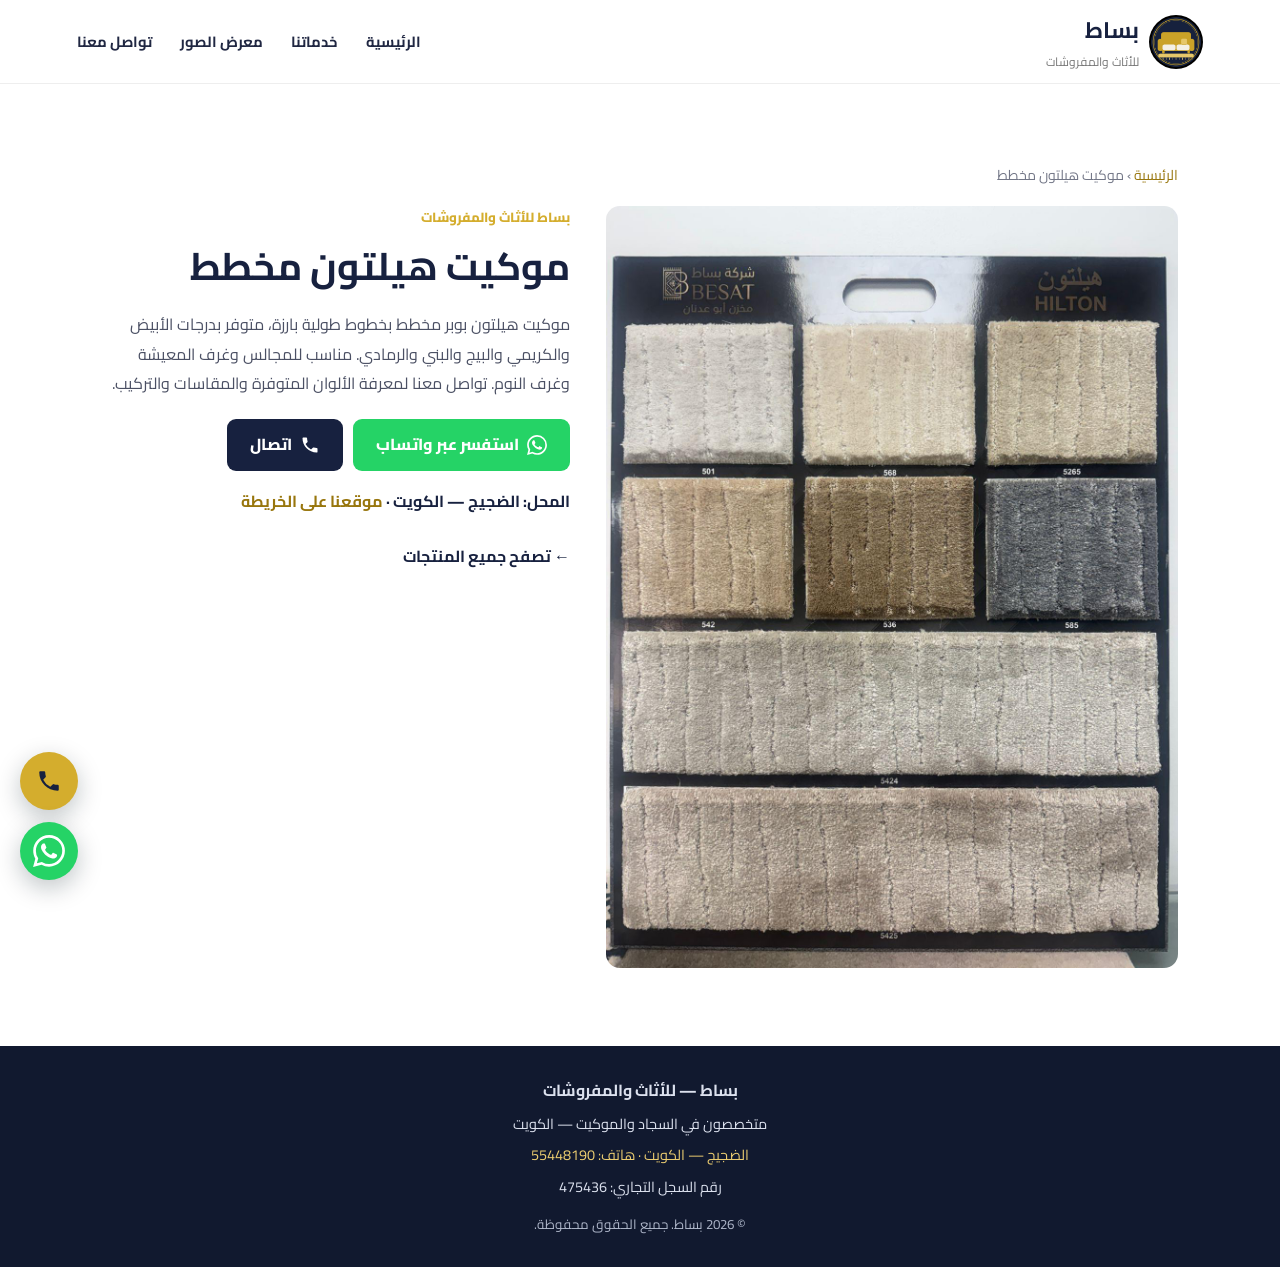
<file: products/موكيت-هيلتون-مخطط/index.html>
<!doctype html><html lang="ar" dir="rtl"><head>
<meta charset="utf-8"><meta name="viewport" content="width=device-width,initial-scale=1">
<title>موكيت هيلتون مخطط | بساط للأثاث والمفروشات</title>
<meta name="description" content="موكيت هيلتون بوبر مخطط بخطوط طولية بارزة، متوفر بدرجات الأبيض والكريمي والبيج والبني والرمادي. مناسب للمجالس وغرف المعيشة وغرف النوم. تواصل معنا لمعرفة…">
<meta name="robots" content="index,follow,max-image-preview:large"><meta name="theme-color" content="#17213f">
<link rel="icon" href="/assets/logo-besat.jpg"><link rel="canonical" href="https://besaatkuw.com/products/%D9%85%D9%88%D9%83%D9%8A%D8%AA-%D9%87%D9%8A%D9%84%D8%AA%D9%88%D9%86-%D9%85%D8%AE%D8%B7%D8%B7/">
<meta property="og:type" content="website"><meta property="og:locale" content="ar_KW"><meta property="og:site_name" content="بساط للأثاث والمفروشات | Besat"><meta property="og:title" content="موكيت هيلتون مخطط | بساط للأثاث والمفروشات"><meta property="og:description" content="موكيت هيلتون بوبر مخطط بخطوط طولية بارزة، متوفر بدرجات الأبيض والكريمي والبيج والبني والرمادي. مناسب للمجالس وغرف المعيشة وغرف النوم. تواصل معنا لمعرفة…"><meta property="og:image" content="https://besaatkuw.com/assets/1000564428.jpg"><meta property="og:url" content="https://besaatkuw.com/products/%D9%85%D9%88%D9%83%D9%8A%D8%AA-%D9%87%D9%8A%D9%84%D8%AA%D9%88%D9%86-%D9%85%D8%AE%D8%B7%D8%B7/">
<link rel="stylesheet" href="/styles.css"><script type="application/ld+json">{"@context":"https://schema.org","@graph":[{"@type":"WebPage","name":"موكيت هيلتون مخطط","url":"https://besaatkuw.com/products/%D9%85%D9%88%D9%83%D9%8A%D8%AA-%D9%87%D9%8A%D9%84%D8%AA%D9%88%D9%86-%D9%85%D8%AE%D8%B7%D8%B7/","description":"موكيت هيلتون بوبر مخطط بخطوط طولية بارزة، متوفر بدرجات الأبيض والكريمي والبيج والبني والرمادي. مناسب للمجالس وغرف المعيشة وغرف النوم. تواصل معنا لمعرفة…","inLanguage":"ar","primaryImageOfPage":{"@type":"ImageObject","url":"https://besaatkuw.com/assets/1000564428.jpg"},"isPartOf":{"@type":"WebSite","name":"بساط للأثاث والمفروشات","alternateName":"Besat","url":"https://besaatkuw.com/"}},{"@type":"BreadcrumbList","itemListElement":[{"@type":"ListItem","position":1,"name":"الرئيسية","item":"https://besaatkuw.com/"},{"@type":"ListItem","position":2,"name":"موكيت هيلتون مخطط","item":"https://besaatkuw.com/products/%D9%85%D9%88%D9%83%D9%8A%D8%AA-%D9%87%D9%8A%D9%84%D8%AA%D9%88%D9%86-%D9%85%D8%AE%D8%B7%D8%B7/"}]}]}</script></head>
<body><header><a class="brand" href="/"><img src="/assets/logo-besat.jpg" alt="أيقونة بساط"><span><b>بساط</b><small>للأثاث والمفروشات</small></span></a><button class="toggle" aria-label="فتح القائمة">☰</button><nav><a href="/">الرئيسية</a><a href="/#services">خدماتنا</a><a href="/#gallery">معرض الصور</a><a href="/#contact">تواصل معنا</a></nav></header>
<main class="section product"><div class="crumbs" role="navigation" aria-label="مسار الصفحة"><a href="/">الرئيسية</a> › <span>موكيت هيلتون مخطط</span></div><div class="product-grid"><div class="product-media"><a href="/assets/1000564428.jpg" target="_blank" rel="noopener"><img src="/assets/1000564428.jpg" alt="موكيت هيلتون مخطط" width="1200" height="1600"></a></div><div class="product-info"><p class="eyebrow">بساط للأثاث والمفروشات</p><h1>موكيت هيلتون مخطط</h1><p class="product-desc">موكيت هيلتون بوبر مخطط بخطوط طولية بارزة، متوفر بدرجات الأبيض والكريمي والبيج والبني والرمادي. مناسب للمجالس وغرف المعيشة وغرف النوم. تواصل معنا لمعرفة الألوان المتوفرة والمقاسات والتركيب.</p><div class="contact-actions"><a class="btn wa-btn" href="https://wa.me/96555448190?text=%D9%85%D8%B1%D8%AD%D8%A8%D8%A7%D9%8B%20%D8%A8%D8%B3%D8%A7%D8%B7%D8%8C%20%D8%A3%D9%88%D8%AF%20%D8%A7%D9%84%D8%A7%D8%B3%D8%AA%D9%81%D8%B3%D8%A7%D8%B1%20%D8%B9%D9%86%3A%20%D9%85%D9%88%D9%83%D9%8A%D8%AA%20%D9%87%D9%8A%D9%84%D8%AA%D9%88%D9%86%20%D9%85%D8%AE%D8%B7%D8%B7%0Ahttps%3A%2F%2Fbesaatkuw.com%2Fproducts%2F%25D9%2585%25D9%2588%25D9%2583%25D9%258A%25D8%25AA-%25D9%2587%25D9%258A%25D9%2584%25D8%25AA%25D9%2588%25D9%2586-%25D9%2585%25D8%25AE%25D8%25B7%25D8%25B7%2F" target="_blank" rel="noopener"><svg class="wa-ic" viewBox="0 0 24 24" aria-hidden="true" focusable="false"><path fill="currentColor" d="M17.472 14.382c-.297-.149-1.758-.867-2.03-.967-.273-.099-.471-.148-.67.15-.197.297-.767.966-.94 1.164-.173.199-.347.223-.644.075-.297-.15-1.255-.463-2.39-1.475-.883-.788-1.48-1.761-1.653-2.059-.173-.297-.018-.458.13-.606.134-.133.298-.347.446-.52.149-.174.198-.298.298-.497.099-.198.05-.371-.025-.52-.075-.149-.669-1.612-.916-2.207-.242-.579-.487-.5-.669-.51-.173-.008-.371-.01-.57-.01-.198 0-.52.074-.792.372-.272.297-1.04 1.016-1.04 2.479 0 1.462 1.065 2.875 1.213 3.074.149.198 2.096 3.2 5.077 4.487.709.306 1.262.489 1.694.625.712.227 1.36.195 1.871.118.571-.085 1.758-.719 2.006-1.413.248-.694.248-1.289.173-1.413-.074-.124-.272-.198-.57-.347m-5.421 7.403h-.004a9.87 9.87 0 01-5.031-1.378l-.361-.214-3.741.982.998-3.648-.235-.374a9.86 9.86 0 01-1.51-5.26c.001-5.45 4.436-9.884 9.888-9.884 2.64 0 5.122 1.03 6.988 2.898a9.825 9.825 0 012.893 6.994c-.003 5.45-4.437 9.884-9.885 9.884m8.413-18.297A11.815 11.815 0 0012.05 0C5.495 0 .16 5.335.157 11.892c0 2.096.547 4.142 1.588 5.945L.057 24l6.305-1.654a11.882 11.882 0 005.683 1.448h.005c6.554 0 11.89-5.335 11.893-11.893a11.821 11.821 0 00-3.48-8.413Z"/></svg>استفسر عبر واتساب</a><a class="btn dark" href="tel:+96555448190"><svg class="wa-ic" viewBox="0 0 24 24" aria-hidden="true" focusable="false"><path fill="currentColor" d="M6.62 10.79a15.05 15.05 0 0 0 6.59 6.59l2.2-2.2a1 1 0 0 1 1.02-.24c1.12.37 2.33.57 3.57.57a1 1 0 0 1 1 1V20a1 1 0 0 1-1 1C10.61 21 3 13.39 3 4a1 1 0 0 1 1-1h3.5a1 1 0 0 1 1 1c0 1.25.2 2.45.57 3.57a1 1 0 0 1-.25 1.02l-2.2 2.2Z"/></svg>اتصال</a></div><p class="info">المحل: الضجيج — الكويت · <a href="https://share.google/VEDA1xmhd2v887Qgk" target="_blank" rel="noopener">موقعنا على الخريطة</a></p><a class="back" href="/#gallery">← تصفح جميع المنتجات</a></div></div></main>
<footer><b>بساط — للأثاث والمفروشات</b><p>متخصصون في السجاد والموكيت — الكويت</p><p>الضجيج — الكويت · هاتف: <a href="tel:+96555448190" dir="ltr">55448190</a></p><p>رقم السجل التجاري: 475436</p><small>© <span id="year"></span> بساط. جميع الحقوق محفوظة.</small></footer>
<a class="float call" href="tel:+96555448190" aria-label="اتصل بنا" title="اتصال"><svg class="wa-ic" viewBox="0 0 24 24" aria-hidden="true" focusable="false"><path fill="currentColor" d="M6.62 10.79a15.05 15.05 0 0 0 6.59 6.59l2.2-2.2a1 1 0 0 1 1.02-.24c1.12.37 2.33.57 3.57.57a1 1 0 0 1 1 1V20a1 1 0 0 1-1 1C10.61 21 3 13.39 3 4a1 1 0 0 1 1-1h3.5a1 1 0 0 1 1 1c0 1.25.2 2.45.57 3.57a1 1 0 0 1-.25 1.02l-2.2 2.2Z"/></svg></a><a class="float wa" href="https://wa.me/96555448190?text=%D9%85%D8%B1%D8%AD%D8%A8%D8%A7%D9%8B%20%D8%A8%D8%B3%D8%A7%D8%B7%D8%8C%20%D8%A3%D9%88%D8%AF%20%D8%A7%D9%84%D8%A7%D8%B3%D8%AA%D9%81%D8%B3%D8%A7%D8%B1%20%D8%B9%D9%86%3A%20%D9%85%D9%88%D9%83%D9%8A%D8%AA%20%D9%87%D9%8A%D9%84%D8%AA%D9%88%D9%86%20%D9%85%D8%AE%D8%B7%D8%B7%0Ahttps%3A%2F%2Fbesaatkuw.com%2Fproducts%2F%25D9%2585%25D9%2588%25D9%2583%25D9%258A%25D8%25AA-%25D9%2587%25D9%258A%25D9%2584%25D8%25AA%25D9%2588%25D9%2586-%25D9%2585%25D8%25AE%25D8%25B7%25D8%25B7%2F" target="_blank" rel="noopener" aria-label="تواصل عبر واتساب" title="واتساب"><svg class="wa-ic" viewBox="0 0 24 24" aria-hidden="true" focusable="false"><path fill="currentColor" d="M17.472 14.382c-.297-.149-1.758-.867-2.03-.967-.273-.099-.471-.148-.67.15-.197.297-.767.966-.94 1.164-.173.199-.347.223-.644.075-.297-.15-1.255-.463-2.39-1.475-.883-.788-1.48-1.761-1.653-2.059-.173-.297-.018-.458.13-.606.134-.133.298-.347.446-.52.149-.174.198-.298.298-.497.099-.198.05-.371-.025-.52-.075-.149-.669-1.612-.916-2.207-.242-.579-.487-.5-.669-.51-.173-.008-.371-.01-.57-.01-.198 0-.52.074-.792.372-.272.297-1.04 1.016-1.04 2.479 0 1.462 1.065 2.875 1.213 3.074.149.198 2.096 3.2 5.077 4.487.709.306 1.262.489 1.694.625.712.227 1.36.195 1.871.118.571-.085 1.758-.719 2.006-1.413.248-.694.248-1.289.173-1.413-.074-.124-.272-.198-.57-.347m-5.421 7.403h-.004a9.87 9.87 0 01-5.031-1.378l-.361-.214-3.741.982.998-3.648-.235-.374a9.86 9.86 0 01-1.51-5.26c.001-5.45 4.436-9.884 9.888-9.884 2.64 0 5.122 1.03 6.988 2.898a9.825 9.825 0 012.893 6.994c-.003 5.45-4.437 9.884-9.885 9.884m8.413-18.297A11.815 11.815 0 0012.05 0C5.495 0 .16 5.335.157 11.892c0 2.096.547 4.142 1.588 5.945L.057 24l6.305-1.654a11.882 11.882 0 005.683 1.448h.005c6.554 0 11.89-5.335 11.893-11.893a11.821 11.821 0 00-3.48-8.413Z"/></svg></a>
<script>document.getElementById('year').textContent=new Date().getFullYear();const nav=document.querySelector('nav');document.querySelector('.toggle').onclick=()=>nav.classList.toggle('open');</script><script>/*wa-src*/(function(){var S="بساط",R=/wa\.me\/\+?\d|(api\.whatsapp\.com\/|whatsapp:\/\/)send\?(.*&)?phone=\d/i;function cl(t){return(t||"").replace(/\s+/g," ").trim()}function sec(){var h=document.querySelector("h1");return(cl(h&&h.textContent)||cl(document.title).split(/ [|—–] /)[0]).slice(0,90)}function item(a){var c=a&&a.closest&&a.closest("article,li,[class*=card],[class*=product]");if(!c||c===document.body)return"";var h=c.querySelector("h2,h3,h4");var t=cl(h&&h.textContent);return t&&t!==sec()?t.slice(0,80):""}function tag(a){var i=item(a);return"📍 "+S+" — "+sec()+(i?" — "+i:"")}function add(u,a){try{if(!u||!R.test(u))return u;var m=u.match(/([?&]text=)([^&#]*)/),t="";if(m){try{t=decodeURIComponent(m[2].replace(/\+/g," "))}catch(e){t=m[2]}}if(t.indexOf("📍")===0)return u;var n=encodeURIComponent(tag(a)+"\n"+t);return m?u.replace(m[0],m[1]+n):u+(u.indexOf("?")<0?"?":"&")+"text="+n}catch(e){return u}}window.waSrc=add;document.addEventListener("click",function(e){var a=e.target&&e.target.closest&&e.target.closest("a[href]");if(!a)return;var h=a.getAttribute("href"),n=add(h,a);if(n!==h)a.setAttribute("href",n)},true);var o=window.open;window.open=function(u){var x=[].slice.call(arguments);if(typeof u=="string")x[0]=add(u,document.activeElement);return o.apply(window,x)}})();</script></body></html>
</file>
<file: styles.css>
@import url('https://fonts.googleapis.com/css2?family=Cairo:wght@400;500;600;700;800&display=swap');:root{--n:#17213f;--g:#d4ad2d;--gl:#ebcc70;--cream:#f7f3e9;--muted:#737787}*{box-sizing:border-box}html{scroll-behavior:smooth;scroll-padding-top:90px}body{margin:0;font-family:Cairo,Tahoma,Arial,sans-serif;color:#202742;line-height:1.85}a{text-decoration:none;color:inherit}header{height:84px;padding:10px 6%;display:flex;align-items:center;justify-content:space-between;background:#fff;position:sticky;top:0;z-index:9;border-bottom:1px solid #eee} .brand{display:flex;align-items:center;gap:10px;color:var(--n)}.brand img{width:54px;height:54px;border-radius:50%;object-fit:cover}.brand b{display:block;font-size:1.4rem}.brand small{display:block;color:#777;font-size:.75rem}nav{display:flex;gap:28px;font-weight:700;font-size:.92rem}nav a:hover{color:#aa8613}.toggle{display:none;background:none;border:0;font-size:1.5rem}.hero{padding:65px 9%;min-height:570px;background:radial-gradient(circle at 75% 40%,#29385e,var(--n) 55%,#10172c);color:#fff;display:grid;grid-template-columns:1.1fr .9fr;align-items:center;gap:40px}.hero-copy{max-width:650px}.eyebrow{color:var(--g);font-size:.83rem;font-weight:800;margin:0 0 8px}.hero h1{font-size:clamp(2.5rem,5vw,4.5rem);line-height:1.3;margin:0 0 18px}.hero em{font-style:normal;color:var(--gl)}.hero-copy>p:not(.eyebrow){color:#dbe0ed;max-width:580px}.actions{display:flex;gap:12px;flex-wrap:wrap;margin-top:25px}.btn{padding:11px 23px;border-radius:9px;display:inline-flex;align-items:center;justify-content:center;font-weight:800;min-height:48px}.gold{background:var(--g);color:var(--n)}.outline{border:1px solid #8790a6;color:#fff}.trust{margin-top:28px;color:#c9cfde;font-size:.86rem}.art{height:320px;position:relative;display:grid;place-items:center}.ring{width:min(31vw,310px);aspect-ratio:1;border:2px solid var(--g);border-radius:50%;box-shadow:0 0 0 18px #d4ad2d12,0 0 0 36px #d4ad2d09}.label{position:absolute;text-align:center;color:var(--gl);font-size:2.5rem;font-weight:800;letter-spacing:.1em}.label small{display:block;color:#fff;font-size:.5rem;letter-spacing:.2em}.rug{position:absolute;bottom:28px;width:76%;height:55px;border:2px solid var(--gl);border-radius:6px;background:repeating-linear-gradient(90deg,#d4ad2d 0 10px,#17213f 10px 15px);transform:perspective(400px) rotateX(20deg)}.section{padding:78px 8%}.intro{text-align:center}.section h2{font-size:clamp(1.8rem,3.5vw,2.7rem);color:var(--n);margin:0 0 10px;line-height:1.4}.lead{max-width:680px;margin:auto;color:var(--muted)}.services{display:grid;grid-template-columns:repeat(3,1fr);gap:20px;margin-top:38px;text-align:right}.services article{padding:28px;border:1px solid #eee8dc;border-radius:15px;background:linear-gradient(145deg,#fff,#fbf8f1);box-shadow:0 10px 30px #17213f08}.services i{font-style:normal;font-size:1.7rem;background:#f6edcc;color:#98760d;padding:6px 13px;border-radius:12px}.services h3{margin:18px 0 5px}.services p,.heading>p,.video-heading p,.contact p:not(.eyebrow){color:var(--muted);font-size:.93rem}.gallery-section{background:var(--cream)}.heading{display:flex;align-items:end;justify-content:space-between;gap:20px;margin-bottom:25px}.heading>p{max-width:340px}.gallery{display:grid;grid-template-columns:repeat(4,minmax(0,1fr));gap:15px}.card{position:relative;overflow:hidden;border-radius:12px;background:#e8e1d4;min-height:190px}.card img{display:block;width:100%;height:100%;min-height:220px;object-fit:cover;transition:transform .35s}.card:hover img{transform:scale(1.05)}.card span{position:absolute;bottom:0;right:0;left:0;padding:25px 12px 9px;color:#fff;font-weight:700;background:linear-gradient(transparent,#10182de0)}.video-heading{margin-top:35px}.videos{display:grid;grid-template-columns:repeat(2,1fr);gap:18px}.videos video{width:100%;max-height:420px;background:#111;border-radius:12px}.contact{display:flex;align-items:center;justify-content:space-between;gap:25px}.dark{background:var(--n);color:#fff;white-space:nowrap}.contact-actions{display:flex;gap:10px;flex-wrap:wrap;justify-content:flex-end}.wa-btn{background:#25d366;color:#fff}.map{border:1px solid var(--n);color:var(--n)}.info{font-weight:700;color:var(--n)!important}.info a{color:#98760d}.float.call{bottom:90px;background:var(--g);color:var(--n)}.float.call .wa-ic{width:26px;height:26px}footer a{color:var(--gl)}footer{text-align:center;padding:30px 20px;background:#11192f;color:#dce1ee}footer p{margin:5px;font-size:.9rem}footer p:nth-of-type(2){color:var(--gl)}footer small{display:block;margin-top:12px;color:#aeb6c9}.wa-ic{width:1.25em;height:1.25em;flex:none;margin-inline-end:8px}.float .wa-ic{width:32px;height:32px;margin:0}.float{position:fixed;bottom:20px;left:20px;width:58px;height:58px;border-radius:50%;background:#25d366;color:#fff;display:grid;place-items:center;box-shadow:0 8px 24px #071b2440;z-index:10}.float:hover{transform:scale(1.05)}.works-section{background:#fff}.works{display:grid;grid-template-columns:repeat(3,minmax(0,1fr));gap:20px}.work{display:block;border:1px solid #eee8dc;border-radius:14px;overflow:hidden;background:#fff;box-shadow:0 10px 30px #17213f0d}.work img{display:block;width:100%;height:auto;aspect-ratio:4/3;object-fit:cover;background:#e8e1d4}.work .cap{padding:14px 16px 18px}.work h3{margin:0 0 4px;color:var(--n);font-size:1.08rem;line-height:1.6}.work p{margin:0;color:var(--muted);font-size:.9rem;white-space:pre-line}.crumbs{font-size:.88rem;color:var(--muted);margin-bottom:18px}.crumbs a{color:#98760d}.product-grid{display:grid;grid-template-columns:1.1fr .9fr;gap:36px;align-items:start}.product-media{display:grid;gap:14px}.product-media img{display:block;width:100%;height:auto;border-radius:14px;background:#e8e1d4}.product h1{font-size:clamp(1.7rem,3.2vw,2.4rem);color:var(--n);margin:0 0 12px;line-height:1.45}.product-desc{color:#4b5064;white-space:pre-line}.product .contact-actions{justify-content:flex-start;margin:20px 0 14px}.back{display:inline-block;margin-top:10px;font-weight:700;color:var(--n)}@media(max-width:850px){.product-grid{grid-template-columns:1fr;gap:20px}.product .contact-actions{justify-content:flex-start}.works{grid-template-columns:repeat(2,minmax(0,1fr));gap:12px}.hero{grid-template-columns:1fr;text-align:center;padding:40px 7%;gap:0}.art{height:210px;grid-row:1}.ring{width:170px}.label{font-size:1.8rem}.rug{bottom:10px;width:65%;height:40px}.hero-copy{margin:auto}.actions,.trust{justify-content:center}.services{grid-template-columns:1fr}.gallery{grid-template-columns:repeat(2,minmax(0,1fr))}.heading{display:block}.contact{display:block;text-align:center}.contact-actions{justify-content:center;margin-top:14px}nav{display:none;position:absolute;top:83px;right:0;left:0;background:#fff;padding:18px 25px;box-shadow:0 12px 20px #1112;flex-direction:column;gap:12px}nav.open{display:flex}.toggle{display:block}}@media(max-width:480px){.works{grid-template-columns:1fr}header{height:74px}.brand img{width:46px;height:46px}nav{top:73px}.hero{padding:28px 20px 42px}.hero h1{font-size:2.3rem}.section{padding:55px 20px}.gallery{gap:9px}.card img{min-height:155px}.videos{grid-template-columns:1fr}.float{width:53px;height:53px;bottom:14px;left:14px}.float.call{bottom:78px}}
</file>
<file: invoice/invoice.css>
:root {
  --ink: #2b241f;
  --muted: #6f655d;
  --cream: #f3f5f8;
  --sand: #dfe5ec;
  --line: #d9e0e8;
  --sage: #b08945;
  --sage-dark: #022e4f;
  --brown: #022e4f;
  --danger: #a33a2c;
}
* { box-sizing: border-box; }
html, body { margin: 0; }
body {
  font-family: 'Noto Kufi Arabic', system-ui, sans-serif;
  background: var(--cream);
  color: var(--ink);
  font-size: 15px;
  line-height: 1.6;
  padding-bottom: env(safe-area-inset-bottom);
}
.bar {
  position: sticky; top: 0; z-index: 10;
  display: flex; align-items: center; gap: 8px; flex-wrap: wrap;
  padding: 10px 14px; background: var(--brown); color: #fff;
}
.bar img { border-radius: 8px; background: #fff; }
.bar nav { margin-inline-start: auto; display: flex; gap: 4px; }
.tab { background: transparent; color: #fff; border: 1px solid rgba(255,255,255,.35); padding: 6px 10px; border-radius: 999px; font: inherit; font-size: 13px; }
.tab.on { background: #fff; color: var(--brown); }
.view { max-width: 720px; margin: 0 auto; padding: 14px; }
.card { background: #fff; border: 1px solid var(--line); border-radius: 16px; padding: 14px; margin-bottom: 12px; }
.card h3 { margin: 0 0 10px; font-size: 16px; }
.grid2 { display: grid; grid-template-columns: 1fr 1fr; gap: 10px; }
.grid3 { display: grid; grid-template-columns: 1fr 1fr 1fr; gap: 8px; }
.field { margin-bottom: 10px; }
.field label { display: block; font-size: 13px; color: var(--muted); margin-bottom: 4px; }
input, select, textarea, button {
  font: inherit; color: inherit; width: 100%;
  border: 1px solid var(--line); border-radius: 12px; padding: 10px 12px; background: #fff; min-height: 44px;
}
textarea { resize: vertical; }
input:focus, select:focus, textarea:focus { outline: none; border-color: var(--sage); box-shadow: 0 0 0 3px rgba(199,157,88,.25); }
button { cursor: pointer; background: var(--cream); font-weight: 500; }
button.primary { background: var(--sage-dark); border-color: var(--sage-dark); color: #fff; font-weight: 600; }
button.ghost, .ghost { background: transparent; }
button.danger { color: var(--danger); }
button.wide { margin-top: 4px; }
.filebtn { display: grid; place-items: center; border: 1px solid var(--line); border-radius: 12px; min-height: 44px; cursor: pointer; }
.actions { display: grid; grid-template-columns: 1fr 1fr; gap: 8px; margin: 12px 0; }
.actions .primary { grid-column: 1 / -1; }
.hint { font-size: 12.5px; color: var(--muted); }
.note { border-radius: 12px; padding: 10px 12px; margin-bottom: 12px; font-size: 13.5px; }
.note.warn { background: #fbefd9; border: 1px solid #ecd3a3; }
.sum { display: flex; justify-content: space-between; padding: 6px 0; }
.sum.big { font-size: 18px; border-top: 1px dashed var(--line); margin-top: 6px; padding-top: 10px; }
.item { border: 1px solid var(--sand); border-radius: 14px; padding: 12px; margin-bottom: 10px; background: #fffdf9; }
.item-head { display: flex; justify-content: space-between; align-items: center; margin-bottom: 8px; }
.item-head b { font-size: 14px; }
.item-head button { width: auto; min-height: 34px; padding: 4px 10px; font-size: 13px; }
.item-total { text-align: left; font-weight: 600; color: var(--sage-dark); }
.row { display: flex; gap: 8px; align-items: center; justify-content: space-between; padding: 12px; background: #fff; border: 1px solid var(--line); border-radius: 14px; margin-bottom: 8px; }
.row .meta { font-size: 13px; color: var(--muted); }
.row .btns { display: flex; gap: 6px; }
.row .btns button { width: auto; min-height: 36px; padding: 4px 10px; font-size: 13px; }
#toast { position: fixed; bottom: 18px; inset-inline: 16px; z-index: 50; text-align: center; pointer-events: none; }
#toast span { display: inline-block; background: var(--brown); color: #fff; padding: 10px 16px; border-radius: 999px; font-size: 14px; }

/* ورقة الفاتورة — خارج الشاشة، بعرض A4 تقريبًا */
#sheetWrap { position: fixed; left: -10000px; top: 0; }
#sheet { width: 794px; background: #fff; color: #222; padding: 36px 40px; font-size: 13px; line-height: 1.7; }
.sh-head { display: flex; justify-content: space-between; align-items: flex-start; border-bottom: 3px solid var(--brown); padding-bottom: 14px; }
.sh-brand { display: flex; gap: 12px; align-items: center; }
.sh-brand img { width: 70px; height: 70px; object-fit: contain; }
.sh-brand h1 { margin: 0; font-size: 22px; color: var(--brown); }
.sh-brand p { margin: 0; color: #555; font-size: 12px; }
.sh-meta { text-align: left; font-size: 13px; }
.sh-meta b { font-size: 16px; }
.sh-cust { display: grid; grid-template-columns: 1fr 1fr; gap: 4px 18px; margin: 14px 0; padding: 10px 12px; background: #f1f4f8; border-radius: 10px; }
.sh-table { width: 100%; border-collapse: collapse; margin-top: 6px; }
.sh-table th { background: var(--brown); color: #fff; font-weight: 600; padding: 7px 6px; font-size: 12px; text-align: right; }
.sh-table td { border-bottom: 1px solid #ddd; padding: 7px 6px; vertical-align: top; font-size: 12px; }
.sh-table .num { text-align: left; white-space: nowrap; direction: ltr; }
.sh-spec { color: #555; font-size: 11px; }
.sh-bottom { display: flex; gap: 18px; margin-top: 14px; }
.sh-totals { flex: 1; }
.sh-totals div { display: flex; justify-content: space-between; padding: 4px 0; border-bottom: 1px dashed #ddd; }
.sh-totals .grand { font-size: 16px; font-weight: 700; color: var(--brown); border-bottom: 2px solid var(--brown); }
.sh-qr { width: 170px; text-align: center; font-size: 10.5px; color: #555; }
.sh-qr img { width: 150px; height: 150px; image-rendering: pixelated; }
.sh-terms { margin-top: 14px; font-size: 11.5px; color: #444; }
.sh-terms ol { margin: 4px 0 0; padding-inline-start: 18px; }
.sh-sign { display: flex; justify-content: space-between; margin-top: 30px; font-size: 12px; }
.sh-sign div { width: 40%; border-top: 1px solid #999; padding-top: 6px; text-align: center; }
.sh-foot { margin-top: 18px; text-align: center; font-size: 11px; color: #777; }

/* ---- نوع المستند واللغة ---- */
dialog { border: none; border-radius: 18px; padding: 0; width: min(420px, calc(100% - 32px)); box-shadow: 0 20px 60px rgba(0,0,0,.25); }
dialog::backdrop { background: rgba(43,36,31,.45); }
.dlg { padding: 18px; }
.dlg h3 { margin: 0 0 6px; }
.choice { display: flex; gap: 8px; margin: 6px 0 12px; }
.choice label { flex: 1; display: flex; align-items: center; gap: 8px; border: 1px solid var(--line); border-radius: 12px; padding: 10px 12px; cursor: pointer; background: #fff; }
.choice label:has(input:checked) { border-color: var(--sage); background: #f7efe1; }
.choice input { width: auto; min-height: 0; margin: 0; }
.choice.small label { padding: 6px 10px; font-size: 13px; }
.badge { display: inline-block; margin-bottom: 10px; padding: 4px 12px; border-radius: 999px; background: var(--brown); color: #fff; font-size: 13px; }
body.is-quote .invoice-only, body:not(.is-quote) .quote-only { display: none !important; }
.row .tag { display: inline-block; font-size: 11px; padding: 1px 8px; border-radius: 999px; background: var(--sand); margin-inline-start: 6px; }

/* ---- ورقة إنجليزية (LTR) ---- */
#sheet[dir='ltr'] { font-family: 'Noto Kufi Arabic', Arial, sans-serif; }
#sheet[dir='ltr'] .sh-meta { text-align: right; }
#sheet[dir='ltr'] .sh-table th { text-align: left; }
#sheet[dir='ltr'] .sh-table .num { text-align: right; }
.sh-title { display: inline-block; background: var(--brown); color: #fff; padding: 2px 12px; border-radius: 999px; font-size: 13px; margin-bottom: 4px; }
</file>
